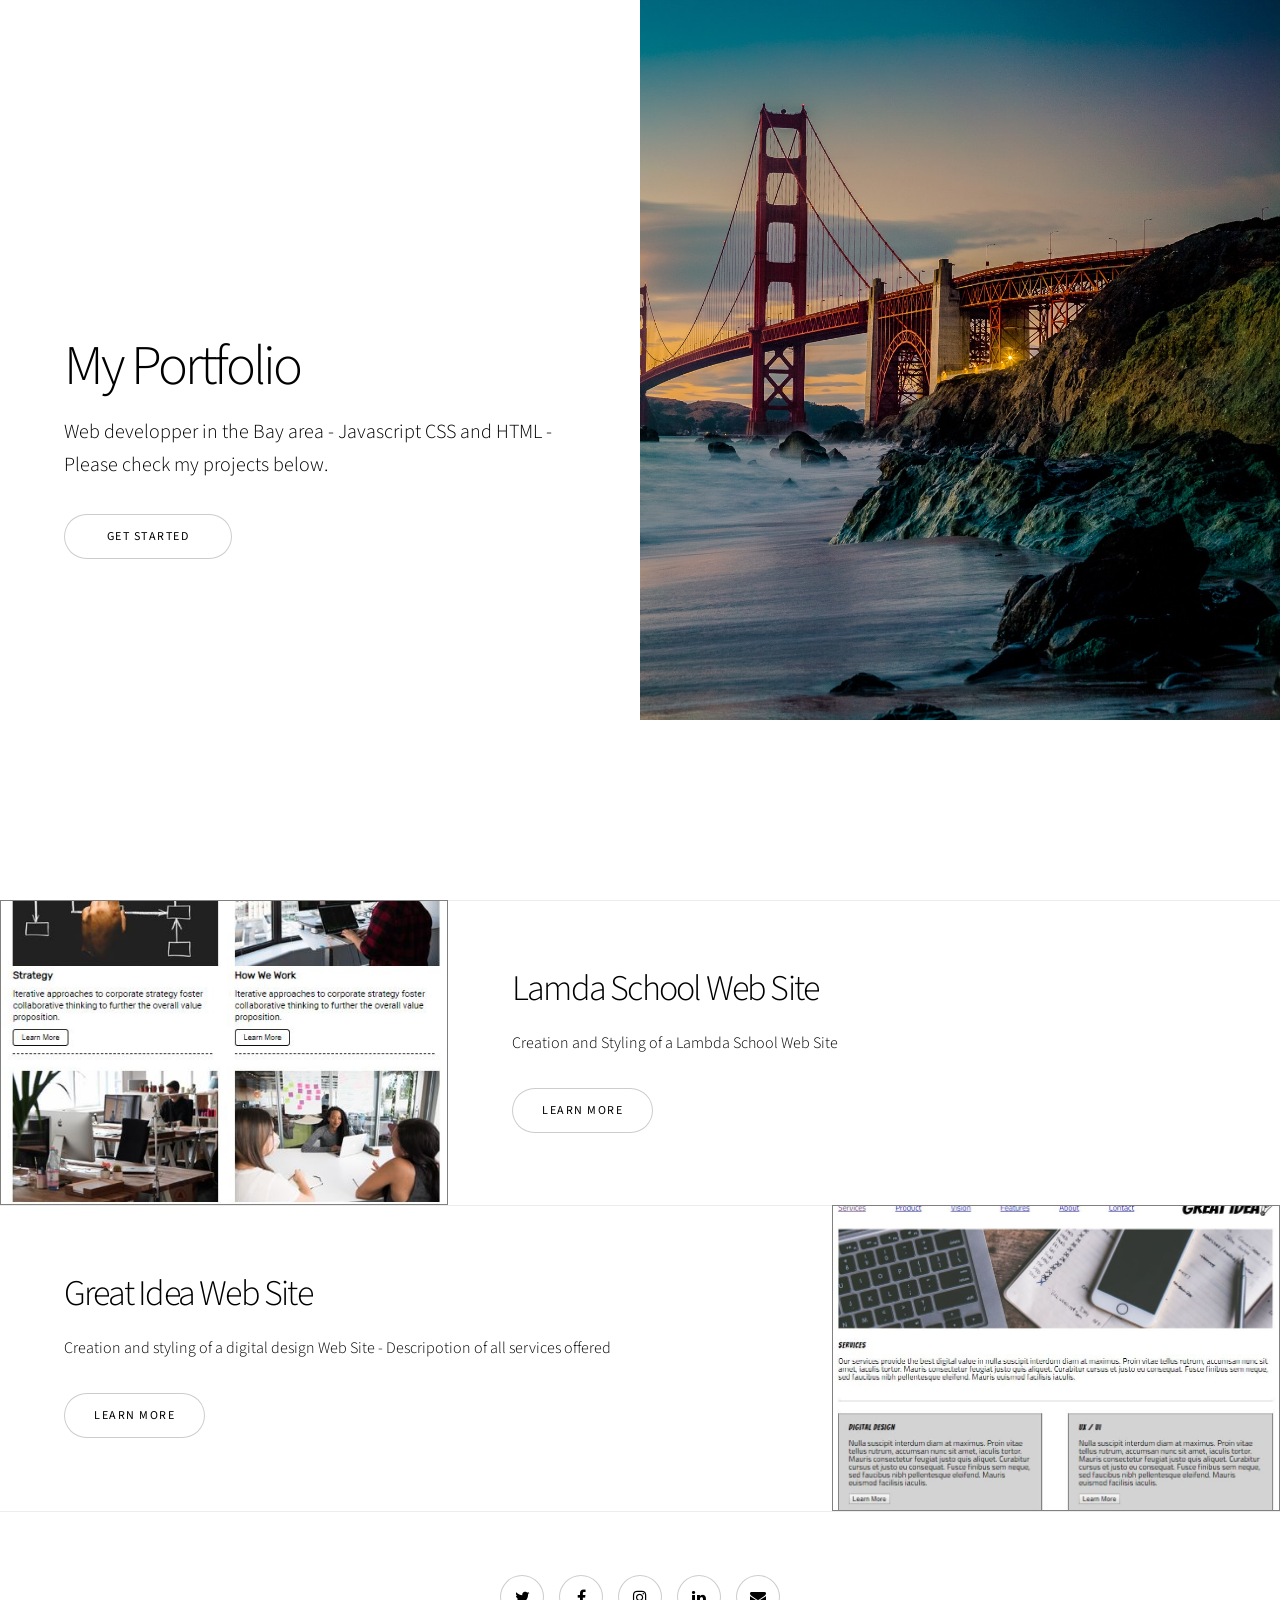
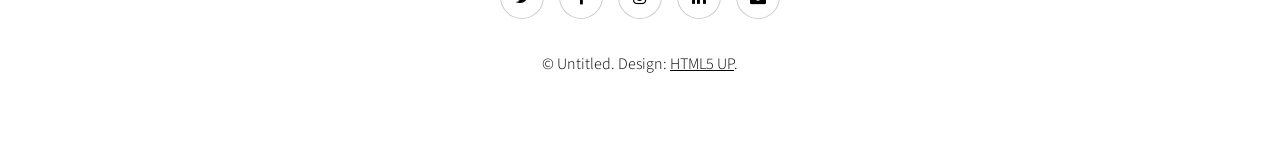
<file: index.html>
<!DOCTYPE HTML>
<!--
	Story by HTML5 UP
	html5up.net | @ajlkn
	Free for personal and commercial use under the CCA 3.0 license (html5up.net/license)
-->
<html>
	<head>
		<title>Thierry Joux portfolio</title>
		<meta charset="utf-8" />
		<meta name="viewport" content="width=device-width, initial-scale=1, user-scalable=no" />
		<link rel="stylesheet" href="assets/css/main.css" />
		<noscript><link rel="stylesheet" href="assets/css/noscript.css" /></noscript>
	</head>
	<body class="is-preload">

		<!-- Wrapper -->
			<div id="wrapper" class="divided">

				<!-- One -->
					<section class="banner style1 orient-left content-align-left image-position-right fullscreen onload-image-fade-in onload-content-fade-right">
						<div class="content">
							<h1>My Portfolio</h1>
							<p class="major">Web developper in the Bay area - Javascript CSS and HTML - Please check my projects below.</p>
							<ul class="actions stacked">
								<li><a href="#first" class="button big wide smooth-scroll-middle">Get Started</a></li>
							</ul>
						</div>
						<div class="image">
							<img src="images/architecture-bay-bay-bridge-1006965.jpg" alt="Bay Bridge image" />
						</div>
					</section>

				<!-- Two -->
					<section class="spotlight style1 orient-right content-align-left image-position-center onscroll-image-fade-in" id="first">
						<div class="content">
							<h2>Lamda School Web Site</h2>
							<p>Creation and Styling of a Lambda School Web Site</p>
							<ul class="actions stacked">
								<li><a href="https://github.com/exploratum/Sprint-Challenge--User-Interface" class="button">Learn More</a></li>
							</ul>
						</div>
						<div class="image">
							<img src="images/lambda-schools.jpg" alt="Image of Lambda School" />
						</div>
					</section>

				<!-- Three -->
					<section class="spotlight style1 orient-left content-align-left image-position-center onscroll-image-fade-in">
						<div class="content">
							<h2>Great Idea Web Site</h2>
							<p>Creation and styling of a digital design Web Site - Descripotion of all services offered</p>
							<ul class="actions stacked">
								<li><a href="https://github.com/exploratum/UI-III-Flexbox" class="button">Learn More</a></li>
							</ul>
						</div>
						<div class="image">
							<img src="images/flexbox-projects.jpg" alt="" />
						</div>
					</section>
<!--
				<!- - Four - ->
					<section class="spotlight style1 orient-right content-align-left image-position-center onscroll-image-fade-in">
						<div class="content">
							<h2>Pharetra etiam nulla</h2>
							<p>Lorem ipsum dolor sit amet, consectetur adipiscing elit. Morbi id ante sed ex pharetra lacinia sit amet vel massa. Donec facilisis laoreet nulla eu bibendum. Donec ut ex risus. Fusce lorem lectus, pharetra pretium massa et, hendrerit vestibulum odio lorem ipsum dolor sit amet.</p>
							<ul class="actions stacked">
								<li><a href="#" class="button">Learn More</a></li>
							</ul>
						</div>
						<div class="image">
							<img src="images/spotlight03.jpg" alt="" />
						</div>
					</section>

				<!- - Five - ->
					<section class="wrapper style1 align-center">
						<div class="inner">
							<h2>Massa sed condimentum</h2>
							<p>Lorem ipsum dolor sit amet, consectetur adipiscing elit. Morbi id ante sed ex pharetra lacinia sit amet vel massa. Donec facilisis laoreet nulla eu bibendum. Donec ut ex risus. Fusce lorem lectus, pharetra pretium massa et, hendrerit vestibulum odio lorem ipsum.</p>
						</div>

						<!- - Gallery - ->
							<div class="gallery style2 medium lightbox onscroll-fade-in">
								<article>
									<a href="images/gallery/fulls/01.jpg" class="image">
										<img src="images/gallery/thumbs/01.jpg" alt="" />
									</a>
									<div class="caption">
										<h3>Ipsum Dolor</h3>
										<p>Lorem ipsum dolor amet, consectetur magna etiam elit. Etiam sed ultrices.</p>
										<ul class="actions fixed">
											<li><span class="button small">Details</span></li>
										</ul>
									</div>
								</article>
								<article>
									<a href="images/gallery/fulls/02.jpg" class="image">
										<img src="images/gallery/thumbs/02.jpg" alt="" />
									</a>
									<div class="caption">
										<h3>Feugiat Lorem</h3>
										<p>Lorem ipsum dolor amet, consectetur magna etiam elit. Etiam sed ultrices.</p>
										<ul class="actions fixed">
											<li><span class="button small">Details</span></li>
										</ul>
									</div>
								</article>
								<article>
									<a href="images/gallery/fulls/03.jpg" class="image">
										<img src="images/gallery/thumbs/03.jpg" alt="" />
									</a>
									<div class="caption">
										<h3>Magna Amet</h3>
										<p>Lorem ipsum dolor amet, consectetur magna etiam elit. Etiam sed ultrices.</p>
										<ul class="actions fixed">
											<li><span class="button small">Details</span></li>
										</ul>
									</div>
								</article>
								<article>
									<a href="images/gallery/fulls/04.jpg" class="image">
										<img src="images/gallery/thumbs/04.jpg" alt="" />
									</a>
									<div class="caption">
										<h3>Sed Tempus</h3>
										<p>Lorem ipsum dolor amet, consectetur magna etiam elit. Etiam sed ultrices.</p>
										<ul class="actions fixed">
											<li><span class="button small">Details</span></li>
										</ul>
									</div>
								</article>
								<article>
									<a href="images/gallery/fulls/05.jpg" class="image">
										<img src="images/gallery/thumbs/05.jpg" alt="" />
									</a>
									<div class="caption">
										<h3>Ultrices Magna</h3>
										<p>Lorem ipsum dolor amet, consectetur magna etiam elit. Etiam sed ultrices.</p>
										<ul class="actions fixed">
											<li><span class="button small">Details</span></li>
										</ul>
									</div>
								</article>
								<article>
									<a href="images/gallery/fulls/06.jpg" class="image">
										<img src="images/gallery/thumbs/06.jpg" alt="" />
									</a>
									<div class="caption">
										<h3>Sed Tempus</h3>
										<p>Lorem ipsum dolor amet, consectetur magna etiam elit. Etiam sed ultrices.</p>
										<ul class="actions fixed">
											<li><span class="button small">Details</span></li>
										</ul>
									</div>
								</article>
								<article>
									<a href="images/gallery/fulls/07.jpg" class="image">
										<img src="images/gallery/thumbs/07.jpg" alt="" />
									</a>
									<div class="caption">
										<h3>Ipsum Lorem</h3>
										<p>Lorem ipsum dolor amet, consectetur magna etiam elit. Etiam sed ultrices.</p>
										<ul class="actions fixed">
											<li><span class="button small">Details</span></li>
										</ul>
									</div>
								</article>
								<article>
									<a href="images/gallery/fulls/08.jpg" class="image">
										<img src="images/gallery/thumbs/08.jpg" alt="" />
									</a>
									<div class="caption">
										<h3>Magna Risus</h3>
										<p>Lorem ipsum dolor amet, consectetur magna etiam elit. Etiam sed ultrices.</p>
										<ul class="actions fixed">
											<li><span class="button small">Details</span></li>
										</ul>
									</div>
								</article>
								<article>
									<a href="images/gallery/fulls/09.jpg" class="image">
										<img src="images/gallery/thumbs/09.jpg" alt="" />
									</a>
									<div class="caption">
										<h3>Tempus Dolor</h3>
										<p>Lorem ipsum dolor amet, consectetur magna etiam elit. Etiam sed ultrices.</p>
										<ul class="actions fixed">
											<li><span class="button small">Details</span></li>
										</ul>
									</div>
								</article>
								<article>
									<a href="images/gallery/fulls/10.jpg" class="image">
										<img src="images/gallery/thumbs/10.jpg" alt="" />
									</a>
									<div class="caption">
										<h3>Sed Etiam</h3>
										<p>Lorem ipsum dolor amet, consectetur magna etiam elit. Etiam sed ultrices.</p>
										<ul class="actions fixed">
											<li><span class="button small">Details</span></li>
										</ul>
									</div>
								</article>
								<article>
									<a href="images/gallery/fulls/11.jpg" class="image">
										<img src="images/gallery/thumbs/11.jpg" alt="" />
									</a>
									<div class="caption">
										<h3>Magna Lorem</h3>
										<p>Lorem ipsum dolor amet, consectetur magna etiam elit. Etiam sed ultrices.</p>
										<ul class="actions fixed">
											<li><span class="button small">Details</span></li>
										</ul>
									</div>
								</article>
								<article>
									<a href="images/gallery/fulls/12.jpg" class="image">
										<img src="images/gallery/thumbs/12.jpg" alt="" />
									</a>
									<div class="caption">
										<h3>Ipsum Dolor</h3>
										<p>Lorem ipsum dolor amet, consectetur magna etiam elit. Etiam sed ultrices.</p>
										<ul class="actions fixed">
											<li><span class="button small">Details</span></li>
										</ul>
									</div>
								</article>
							</div>

					</section>

				<!- - Six - ->
					<section class="wrapper style1 align-center">
						<div class="inner">
							<h2>Ipsum sed consequat</h2>
							<p>Lorem ipsum dolor sit amet, consectetur adipiscing elit. Morbi id ante sed ex pharetra lacinia sit amet vel massa. Donec facilisis laoreet nulla eu bibendum. Donec ut ex risus. Fusce lorem lectus, pharetra pretium massa et, hendrerit vestibulum odio lorem ipsum.</p>
							<div class="items style1 medium onscroll-fade-in">
								<section>
									<span class="icon style2 major fa-diamond"></span>
									<h3>Lorem</h3>
									<p>Lorem ipsum dolor sit amet, consectetur adipiscing elit. Morbi dui turpis, cursus eget orci amet aliquam congue semper. Etiam eget ultrices risus nec tempor elit.</p>
								</section>
								<section>
									<span class="icon style2 major fa-save"></span>
									<h3>Ipsum</h3>
									<p>Lorem ipsum dolor sit amet, consectetur adipiscing elit. Morbi dui turpis, cursus eget orci amet aliquam congue semper. Etiam eget ultrices risus nec tempor elit.</p>
								</section>
								<section>
									<span class="icon style2 major fa-bar-chart"></span>
									<h3>Dolor</h3>
									<p>Lorem ipsum dolor sit amet, consectetur adipiscing elit. Morbi dui turpis, cursus eget orci amet aliquam congue semper. Etiam eget ultrices risus nec tempor elit.</p>
								</section>
								<section>
									<span class="icon style2 major fa-wifi"></span>
									<h3>Amet</h3>
									<p>Lorem ipsum dolor sit amet, consectetur adipiscing elit. Morbi dui turpis, cursus eget orci amet aliquam congue semper. Etiam eget ultrices risus nec tempor elit.</p>
								</section>
								<section>
									<span class="icon style2 major fa-cog"></span>
									<h3>Magna</h3>
									<p>Lorem ipsum dolor sit amet, consectetur adipiscing elit. Morbi dui turpis, cursus eget orci amet aliquam congue semper. Etiam eget ultrices risus nec tempor elit.</p>
								</section>
								<section>
									<span class="icon style2 major fa-paper-plane"></span>
									<h3>Tempus</h3>
									<p>Lorem ipsum dolor sit amet, consectetur adipiscing elit. Morbi dui turpis, cursus eget orci amet aliquam congue semper. Etiam eget ultrices risus nec tempor elit.</p>
								</section>
								<section>
									<span class="icon style2 major fa-desktop"></span>
									<h3>Aliquam</h3>
									<p>Lorem ipsum dolor sit amet, consectetur adipiscing elit. Morbi dui turpis, cursus eget orci amet aliquam congue semper. Etiam eget ultrices risus nec tempor elit.</p>
								</section>
								<section>
									<span class="icon style2 major fa-refresh"></span>
									<h3>Elit</h3>
									<p>Lorem ipsum dolor sit amet, consectetur adipiscing elit. Morbi dui turpis, cursus eget orci amet aliquam congue semper. Etiam eget ultrices risus nec tempor elit.</p>
								</section>
								<section>
									<span class="icon style2 major fa-hashtag"></span>
									<h3>Morbi</h3>
									<p>Lorem ipsum dolor sit amet, consectetur adipiscing elit. Morbi dui turpis, cursus eget orci amet aliquam congue semper. Etiam eget ultrices risus nec tempor elit.</p>
								</section>
								<section>
									<span class="icon style2 major fa-bolt"></span>
									<h3>Turpis</h3>
									<p>Lorem ipsum dolor sit amet, consectetur adipiscing elit. Morbi dui turpis, cursus eget orci amet aliquam congue semper. Etiam eget ultrices risus nec tempor elit.</p>
								</section>
								<section>
									<span class="icon style2 major fa-envelope"></span>
									<h3>Ultrices</h3>
									<p>Lorem ipsum dolor sit amet, consectetur adipiscing elit. Morbi dui turpis, cursus eget orci amet aliquam congue semper. Etiam eget ultrices risus nec tempor elit.</p>
								</section>
								<section>
									<span class="icon style2 major fa-leaf"></span>
									<h3>Risus</h3>
									<p>Lorem ipsum dolor sit amet, consectetur adipiscing elit. Morbi dui turpis, cursus eget orci amet aliquam congue semper. Etiam eget ultrices risus nec tempor elit.</p>
								</section>
							</div>
						</div>
					</section>

				<!- - Seven - ->
					<section class="wrapper style1 align-center">
						<div class="inner medium">
							<h2>Get in touch</h2>
							<form method="post" action="#">
								<div class="fields">
									<div class="field half">
										<label for="name">Name</label>
										<input type="text" name="name" id="name" value="" />
									</div>
									<div class="field half">
										<label for="email">Email</label>
										<input type="email" name="email" id="email" value="" />
									</div>
									<div class="field">
										<label for="message">Message</label>
										<textarea name="message" id="message" rows="6"></textarea>
									</div>
								</div>
								<ul class="actions special">
									<li><input type="submit" name="submit" id="submit" value="Send Message" /></li>
								</ul>
							</form>

						</div>
					</section>
-->
				<!- - Footer - ->
					<footer class="wrapper style1 align-center">
						<div class="inner">
							<ul class="icons">
								<li><a href="#" class="icon style2 fa-twitter"><span class="label">Twitter</span></a></li>
								<li><a href="#" class="icon style2 fa-facebook"><span class="label">Facebook</span></a></li>
								<li><a href="#" class="icon style2 fa-instagram"><span class="label">Instagram</span></a></li>
								<li><a href="#" class="icon style2 fa-linkedin"><span class="label">LinkedIn</span></a></li>
								<li><a href="#" class="icon style2 fa-envelope"><span class="label">Email</span></a></li>
							</ul>
							<p>&copy; Untitled. Design: <a href="https://html5up.net">HTML5 UP</a>.</p>
						</div>
					</footer>

			</div>
		
		<!-- Scripts -->
			<script src="assets/js/jquery.min.js"></script>
			<script src="assets/js/jquery.scrollex.min.js"></script>
			<script src="assets/js/jquery.scrolly.min.js"></script>
			<script src="assets/js/browser.min.js"></script>
			<script src="assets/js/breakpoints.min.js"></script>
			<script src="assets/js/util.js"></script>
			<script src="assets/js/main.js"></script>

	</body>
</html>
</file>
<file: assets/css/noscript.css>
/*
	Story by HTML5 UP
	html5up.net | @ajlkn
	Free for personal and commercial use under the CCA 3.0 license (html5up.net/license)
*/

/* Banner (transitions) */

	.banner.onload-content-fade-up .content {
		-moz-transition: none;
		-webkit-transition: none;
		-ms-transition: none;
		transition: none;
	}

	body.is-preload .banner.onload-content-fade-up .content {
		-moz-transform: none;
		-webkit-transform: none;
		-ms-transform: none;
		transform: none;
		opacity: 1;
	}

	.banner.onload-content-fade-down .content {
		-moz-transition: none;
		-webkit-transition: none;
		-ms-transition: none;
		transition: none;
	}

	body.is-preload .banner.onload-content-fade-down .content {
		-moz-transform: none;
		-webkit-transform: none;
		-ms-transform: none;
		transform: none;
		opacity: 1;
	}

	.banner.onload-content-fade-left .content {
		-moz-transition: none;
		-webkit-transition: none;
		-ms-transition: none;
		transition: none;
	}

	body.is-preload .banner.onload-content-fade-left .content {
		-moz-transform: none;
		-webkit-transform: none;
		-ms-transform: none;
		transform: none;
		opacity: 1;
	}

	.banner.onload-content-fade-right .content {
		-moz-transition: none;
		-webkit-transition: none;
		-ms-transition: none;
		transition: none;
	}

	body.is-preload .banner.onload-content-fade-right .content {
		-moz-transform: none;
		-webkit-transform: none;
		-ms-transform: none;
		transform: none;
		opacity: 1;
	}

	.banner.onload-content-fade-in .content {
		-moz-transition: none;
		-webkit-transition: none;
		-ms-transition: none;
		transition: none;
	}

	body.is-preload .banner.onload-content-fade-in .content {
		-moz-transform: none;
		-webkit-transform: none;
		-ms-transform: none;
		transform: none;
		opacity: 1;
	}

	.banner.onload-image-fade-up .image {
		-moz-transition: none;
		-webkit-transition: none;
		-ms-transition: none;
		transition: none;
	}

		.banner.onload-image-fade-up .image img {
			-moz-transition: none;
			-webkit-transition: none;
			-ms-transition: none;
			transition: none;
		}

	body.is-preload .banner.onload-image-fade-up .image {
		-moz-transform: none;
		-webkit-transform: none;
		-ms-transform: none;
		transform: none;
		opacity: 1;
	}

		body.is-preload .banner.onload-image-fade-up .image img {
			opacity: 1;
		}

	.banner.onload-image-fade-down .image {
		-moz-transition: none;
		-webkit-transition: none;
		-ms-transition: none;
		transition: none;
	}

		.banner.onload-image-fade-down .image img {
			-moz-transition: none;
			-webkit-transition: none;
			-ms-transition: none;
			transition: none;
		}

	body.is-preload .banner.onload-image-fade-down .image {
		-moz-transform: none;
		-webkit-transform: none;
		-ms-transform: none;
		transform: none;
		opacity: 1;
	}

		body.is-preload .banner.onload-image-fade-down .image img {
			opacity: 1;
		}

	.banner.onload-image-fade-left .image {
		-moz-transition: none;
		-webkit-transition: none;
		-ms-transition: none;
		transition: none;
	}

		.banner.onload-image-fade-left .image img {
			-moz-transition: none;
			-webkit-transition: none;
			-ms-transition: none;
			transition: none;
		}

	body.is-preload .banner.onload-image-fade-left .image {
		-moz-transform: none;
		-webkit-transform: none;
		-ms-transform: none;
		transform: none;
		opacity: 1;
	}

		body.is-preload .banner.onload-image-fade-left .image img {
			opacity: 1;
		}

	.banner.onload-image-fade-right .image {
		-moz-transition: none;
		-webkit-transition: none;
		-ms-transition: none;
		transition: none;
	}

		.banner.onload-image-fade-right .image img {
			-moz-transition: none;
			-webkit-transition: none;
			-ms-transition: none;
			transition: none;
		}

	body.is-preload .banner.onload-image-fade-right .image {
		-moz-transform: none;
		-webkit-transform: none;
		-ms-transform: none;
		transform: none;
		opacity: 1;
	}

		body.is-preload .banner.onload-image-fade-right .image img {
			opacity: 1;
		}

	.banner.onload-image-fade-in .image img {
		-moz-transition: none;
		-webkit-transition: none;
		-ms-transition: none;
		transition: none;
	}

	body.is-preload .banner.onload-image-fade-in .image img {
		opacity: 1;
	}

	.banner.onscroll-content-fade-up .content {
		-moz-transition: none;
		-webkit-transition: none;
		-ms-transition: none;
		transition: none;
	}

	.banner.onscroll-content-fade-up.is-inactive .content {
		-moz-transform: none;
		-webkit-transform: none;
		-ms-transform: none;
		transform: none;
		opacity: 1;
	}

	.banner.onscroll-content-fade-down .content {
		-moz-transition: none;
		-webkit-transition: none;
		-ms-transition: none;
		transition: none;
	}

	.banner.onscroll-content-fade-down.is-inactive .content {
		-moz-transform: none;
		-webkit-transform: none;
		-ms-transform: none;
		transform: none;
		opacity: 1;
	}

	.banner.onscroll-content-fade-left .content {
		-moz-transition: none;
		-webkit-transition: none;
		-ms-transition: none;
		transition: none;
	}

	.banner.onscroll-content-fade-left.is-inactive .content {
		-moz-transform: none;
		-webkit-transform: none;
		-ms-transform: none;
		transform: none;
		opacity: 1;
	}

	.banner.onscroll-content-fade-right .content {
		-moz-transition: none;
		-webkit-transition: none;
		-ms-transition: none;
		transition: none;
	}

	.banner.onscroll-content-fade-right.is-inactive .content {
		-moz-transform: none;
		-webkit-transform: none;
		-ms-transform: none;
		transform: none;
		opacity: 1;
	}

	.banner.onscroll-content-fade-in .content {
		-moz-transition: none;
		-webkit-transition: none;
		-ms-transition: none;
		transition: none;
	}

	.banner.onscroll-content-fade-in.is-inactive .content {
		-moz-transform: none;
		-webkit-transform: none;
		-ms-transform: none;
		transform: none;
		opacity: 1;
	}

	.banner.onscroll-image-fade-up .image {
		-moz-transition: none;
		-webkit-transition: none;
		-ms-transition: none;
		transition: none;
	}

		.banner.onscroll-image-fade-up .image img {
			-moz-transition: none;
			-webkit-transition: none;
			-ms-transition: none;
			transition: none;
		}

	.banner.onscroll-image-fade-up.is-inactive .image {
		-moz-transform: none;
		-webkit-transform: none;
		-ms-transform: none;
		transform: none;
		opacity: 1;
	}

		.banner.onscroll-image-fade-up.is-inactive .image img {
			opacity: 1;
		}

	.banner.onscroll-image-fade-down .image {
		-moz-transition: none;
		-webkit-transition: none;
		-ms-transition: none;
		transition: none;
	}

		.banner.onscroll-image-fade-down .image img {
			-moz-transition: none;
			-webkit-transition: none;
			-ms-transition: none;
			transition: none;
		}

	.banner.onscroll-image-fade-down.is-inactive .image {
		-moz-transform: none;
		-webkit-transform: none;
		-ms-transform: none;
		transform: none;
		opacity: 1;
	}

		.banner.onscroll-image-fade-down.is-inactive .image img {
			opacity: 1;
		}

	.banner.onscroll-image-fade-left .image {
		-moz-transition: none;
		-webkit-transition: none;
		-ms-transition: none;
		transition: none;
	}

		.banner.onscroll-image-fade-left .image img {
			-moz-transition: none;
			-webkit-transition: none;
			-ms-transition: none;
			transition: none;
		}

	.banner.onscroll-image-fade-left.is-inactive .image {
		-moz-transform: none;
		-webkit-transform: none;
		-ms-transform: none;
		transform: none;
		opacity: 1;
	}

		.banner.onscroll-image-fade-left.is-inactive .image img {
			opacity: 1;
		}

	.banner.onscroll-image-fade-right .image {
		-moz-transition: none;
		-webkit-transition: none;
		-ms-transition: none;
		transition: none;
	}

		.banner.onscroll-image-fade-right .image img {
			-moz-transition: none;
			-webkit-transition: none;
			-ms-transition: none;
			transition: none;
		}

	.banner.onscroll-image-fade-right.is-inactive .image {
		-moz-transform: none;
		-webkit-transform: none;
		-ms-transform: none;
		transform: none;
		opacity: 1;
	}

		.banner.onscroll-image-fade-right.is-inactive .image img {
			opacity: 1;
		}

	.banner.onscroll-image-fade-in .image img {
		-moz-transition: none;
		-webkit-transition: none;
		-ms-transition: none;
		transition: none;
	}

	.banner.onscroll-image-fade-in.is-inactive .image img {
		opacity: 1;
	}
</file>
<file: assets/css/main.css>
@import url(font-awesome.min.css);
@import url("https://fonts.googleapis.com/css?family=Source+Sans+Pro:300,300i,400,400i");

/*
	Story by HTML5 UP
	html5up.net | @ajlkn
	Free for personal and commercial use under the CCA 3.0 license (html5up.net/license)
*/

html, body, div, span, applet, object,
iframe, h1, h2, h3, h4, h5, h6, p, blockquote,
pre, a, abbr, acronym, address, big, cite,
code, del, dfn, em, img, ins, kbd, q, s, samp,
small, strike, strong, sub, sup, tt, var, b,
u, i, center, dl, dt, dd, ol, ul, li, fieldset,
form, label, legend, table, caption, tbody,
tfoot, thead, tr, th, td, article, aside,
canvas, details, embed, figure, figcaption,
footer, header, hgroup, menu, nav, output, ruby,
section, summary, time, mark, audio, video {
	margin: 0;
	padding: 0;
	border: 0;
	font-size: 100%;
	font: inherit;
	vertical-align: baseline;}

article, aside, details, figcaption, figure,
footer, header, hgroup, menu, nav, section {
	display: block;}

body {
	line-height: 1;
}

ol, ul {
	list-style: none;
}

blockquote, q {
	quotes: none;
}

	blockquote:before, blockquote:after, q:before, q:after {
		content: '';
		content: none;
	}

table {
	border-collapse: collapse;
	border-spacing: 0;
}

body {
	-webkit-text-size-adjust: none;
}

mark {
	background-color: transparent;
	color: inherit;
}

input::-moz-focus-inner {
	border: 0;
	padding: 0;
}

input, select, textarea {
	-moz-appearance: none;
	-webkit-appearance: none;
	-ms-appearance: none;
	appearance: none;
}

/* Basic */

	@-ms-viewport {
		width: device-width;
	}

	body {
		-ms-overflow-style: scrollbar;
	}

	@media screen and (max-width: 480px) {

		html, body {
			min-width: 320px;
		}

	}

	html {
		box-sizing: border-box;
	}

	*, *:before, *:after {
		box-sizing: inherit;
	}

	body {
		background: #ffffff;
	}

		body.is-preload *, body.is-preload *:before, body.is-preload *:after {
			-moz-animation: none !important;
			-webkit-animation: none !important;
			-ms-animation: none !important;
			animation: none !important;
			-moz-transition: none !important;
			-webkit-transition: none !important;
			-ms-transition: none !important;
			transition: none !important;
		}

/* Type */

	html {
		font-size: 18pt;
	}

		@media screen and (max-width: 1680px) {

			html {
				font-size: 14pt;
			}

		}

		@media screen and (max-width: 1280px) {

			html {
				font-size: 12pt;
			}

		}

		@media screen and (max-width: 736px) {

			html {
				font-size: 11pt;
			}

		}

		@media screen and (max-width: 360px) {

			html {
				font-size: 10pt;
			}

		}

	body {
		background-color: #ffffff;
		color: #000000;
	}

	body, input, select, textarea {
		font-family: "Source Sans Pro", Helvetica, sans-serif;
		font-size: 1rem;
		font-weight: 300;
		line-height: 1.65;
	}

	a {
		-moz-transition: color 0.2s ease-in-out;
		-webkit-transition: color 0.2s ease-in-out;
		-ms-transition: color 0.2s ease-in-out;
		transition: color 0.2s ease-in-out;
		text-decoration: underline;
	}

		a:hover {
			text-decoration: none;
		}

	strong, b {
		font-weight: 400;
	}

	em, i {
		font-style: italic;
	}

	p {
		margin: 0 0 2rem 0;
	}

		p.major {
			font-size: 1.25rem;
		}

	h1, h2, h3, h4, h5, h6 {
		font-weight: 300;
		line-height: 1.375;
		letter-spacing: -0.05em;
		margin: 0 0 1rem 0;
	}

		h1 a, h2 a, h3 a, h4 a, h5 a, h6 a {
			color: inherit;
			text-decoration: none;
		}

	h1 {
		font-size: 3.5rem;
		line-height: 1.2;
	}

	h2 {
		font-size: 2.25rem;
	}

	h3 {
		font-size: 1.5rem;
	}

	h4 {
		font-size: 1.1rem;
	}

	h5 {
		font-size: 0.9rem;
	}

	h6 {
		font-size: 0.7rem;
	}

	sub {
		font-size: 0.8rem;
		position: relative;
		top: 0.5rem;
	}

	sup {
		font-size: 0.8rem;
		position: relative;
		top: -0.5rem;
	}

	blockquote {
		border-left: solid 4px;
		font-style: italic;
		margin: 0 0 2rem 0;
		padding: 0.5rem 0 0.5rem 2rem;
	}

	code {
		border-radius: 4px;
		font-family: "Courier New", monospace;
		font-size: 0.9em;
		margin: 0 0.25rem;
		padding: 0.25rem 0.325rem;
	}

	pre {
		-webkit-overflow-scrolling: touch;
		font-family: "Courier New", monospace;
		font-size: 0.9em;
		margin: 0 0 2rem 0;
	}

		pre code {
			display: block;
			line-height: 1.5;
			padding: 0.75rem 1rem;
			overflow-x: auto;
		}

	hr {
		border: 0;
		border-bottom: solid 1px;
		margin: 2.5rem 0;
	}

		hr.major {
			margin: 3.5rem 0;
		}

	.align-left {
		text-align: left;
	}

	.align-center {
		text-align: center;
	}

	.align-right {
		text-align: right;
	}

	@media screen and (max-width: 736px) {

		p.major {
			font-size: 1.1rem;
		}

		h1 {
			font-size: 2.5rem;
		}

		h2 {
			font-size: 2rem;
		}

		h3 {
			font-size: 1.25rem;
		}

		h4 {
			font-size: 1rem;
		}

	}

	input, select, textarea {
		color: #000000;
	}

	a {
		color: #000000;
	}

		a:hover {
			color: #47D3E5;
		}

	strong, b {
		color: #000000;
	}

	h1, h2, h3, h4, h5, h6 {
		color: #000000;
	}

	blockquote {
		border-left-color: rgba(0, 0, 0, 0.2);
	}

	code {
		background: rgba(0, 0, 0, 0.05);
		border-color: rgba(0, 0, 0, 0.2);
	}

	hr {
		border-bottom-color: rgba(0, 0, 0, 0.2);
	}

/* Row */

	.row {
		display: flex;
		flex-wrap: wrap;
		box-sizing: border-box;
		align-items: stretch;
	}

		.row > * {
			box-sizing: border-box;
		}

		.row.gtr-uniform > * > :last-child {
			margin-bottom: 0;
		}

		.row.aln-left {
			justify-content: flex-start;
		}

		.row.aln-center {
			justify-content: center;
		}

		.row.aln-right {
			justify-content: flex-end;
		}

		.row.aln-top {
			align-items: flex-start;
		}

		.row.aln-middle {
			align-items: center;
		}

		.row.aln-bottom {
			align-items: flex-end;
		}

		.row > .imp {
			order: -1;
		}

		.row > .col-1 {
			width: 8.3333333333%;
		}

		.row > .off-1 {
			margin-left: 8.3333333333%;
		}

		.row > .col-2 {
			width: 16.6666666667%;
		}

		.row > .off-2 {
			margin-left: 16.6666666667%;
		}

		.row > .col-3 {
			width: 25%;
		}

		.row > .off-3 {
			margin-left: 25%;
		}

		.row > .col-4 {
			width: 33.3333333333%;
		}

		.row > .off-4 {
			margin-left: 33.3333333333%;
		}

		.row > .col-5 {
			width: 41.6666666667%;
		}

		.row > .off-5 {
			margin-left: 41.6666666667%;
		}

		.row > .col-6 {
			width: 50%;
		}

		.row > .off-6 {
			margin-left: 50%;
		}

		.row > .col-7 {
			width: 58.3333333333%;
		}

		.row > .off-7 {
			margin-left: 58.3333333333%;
		}

		.row > .col-8 {
			width: 66.6666666667%;
		}

		.row > .off-8 {
			margin-left: 66.6666666667%;
		}

		.row > .col-9 {
			width: 75%;
		}

		.row > .off-9 {
			margin-left: 75%;
		}

		.row > .col-10 {
			width: 83.3333333333%;
		}

		.row > .off-10 {
			margin-left: 83.3333333333%;
		}

		.row > .col-11 {
			width: 91.6666666667%;
		}

		.row > .off-11 {
			margin-left: 91.6666666667%;
		}

		.row > .col-12 {
			width: 100%;
		}

		.row > .off-12 {
			margin-left: 100%;
		}

		.row.gtr-0 {
			margin-top: 0;
			margin-left: 0rem;
		}

			.row.gtr-0 > * {
				padding: 0 0 0 0rem;
			}

			.row.gtr-0.gtr-uniform {
				margin-top: 0rem;
			}

				.row.gtr-0.gtr-uniform > * {
					padding-top: 0rem;
				}

		.row.gtr-25 {
			margin-top: 0;
			margin-left: -0.5rem;
		}

			.row.gtr-25 > * {
				padding: 0 0 0 0.5rem;
			}

			.row.gtr-25.gtr-uniform {
				margin-top: -0.5rem;
			}

				.row.gtr-25.gtr-uniform > * {
					padding-top: 0.5rem;
				}

		.row.gtr-50 {
			margin-top: 0;
			margin-left: -1rem;
		}

			.row.gtr-50 > * {
				padding: 0 0 0 1rem;
			}

			.row.gtr-50.gtr-uniform {
				margin-top: -1rem;
			}

				.row.gtr-50.gtr-uniform > * {
					padding-top: 1rem;
				}

		.row {
			margin-top: 0;
			margin-left: -2rem;
		}

			.row > * {
				padding: 0 0 0 2rem;
			}

			.row.gtr-uniform {
				margin-top: -2rem;
			}

				.row.gtr-uniform > * {
					padding-top: 2rem;
				}

		.row.gtr-150 {
			margin-top: 0;
			margin-left: -3rem;
		}

			.row.gtr-150 > * {
				padding: 0 0 0 3rem;
			}

			.row.gtr-150.gtr-uniform {
				margin-top: -3rem;
			}

				.row.gtr-150.gtr-uniform > * {
					padding-top: 3rem;
				}

		.row.gtr-200 {
			margin-top: 0;
			margin-left: -4rem;
		}

			.row.gtr-200 > * {
				padding: 0 0 0 4rem;
			}

			.row.gtr-200.gtr-uniform {
				margin-top: -4rem;
			}

				.row.gtr-200.gtr-uniform > * {
					padding-top: 4rem;
				}

		@media screen and (max-width: 1680px) {

			.row {
				display: flex;
				flex-wrap: wrap;
				box-sizing: border-box;
				align-items: stretch;
			}

				.row > * {
					box-sizing: border-box;
				}

				.row.gtr-uniform > * > :last-child {
					margin-bottom: 0;
				}

				.row.aln-left {
					justify-content: flex-start;
				}

				.row.aln-center {
					justify-content: center;
				}

				.row.aln-right {
					justify-content: flex-end;
				}

				.row.aln-top {
					align-items: flex-start;
				}

				.row.aln-middle {
					align-items: center;
				}

				.row.aln-bottom {
					align-items: flex-end;
				}

				.row > .imp-xlarge {
					order: -1;
				}

				.row > .col-1-xlarge {
					width: 8.3333333333%;
				}

				.row > .off-1-xlarge {
					margin-left: 8.3333333333%;
				}

				.row > .col-2-xlarge {
					width: 16.6666666667%;
				}

				.row > .off-2-xlarge {
					margin-left: 16.6666666667%;
				}

				.row > .col-3-xlarge {
					width: 25%;
				}

				.row > .off-3-xlarge {
					margin-left: 25%;
				}

				.row > .col-4-xlarge {
					width: 33.3333333333%;
				}

				.row > .off-4-xlarge {
					margin-left: 33.3333333333%;
				}

				.row > .col-5-xlarge {
					width: 41.6666666667%;
				}

				.row > .off-5-xlarge {
					margin-left: 41.6666666667%;
				}

				.row > .col-6-xlarge {
					width: 50%;
				}

				.row > .off-6-xlarge {
					margin-left: 50%;
				}

				.row > .col-7-xlarge {
					width: 58.3333333333%;
				}

				.row > .off-7-xlarge {
					margin-left: 58.3333333333%;
				}

				.row > .col-8-xlarge {
					width: 66.6666666667%;
				}

				.row > .off-8-xlarge {
					margin-left: 66.6666666667%;
				}

				.row > .col-9-xlarge {
					width: 75%;
				}

				.row > .off-9-xlarge {
					margin-left: 75%;
				}

				.row > .col-10-xlarge {
					width: 83.3333333333%;
				}

				.row > .off-10-xlarge {
					margin-left: 83.3333333333%;
				}

				.row > .col-11-xlarge {
					width: 91.6666666667%;
				}

				.row > .off-11-xlarge {
					margin-left: 91.6666666667%;
				}

				.row > .col-12-xlarge {
					width: 100%;
				}

				.row > .off-12-xlarge {
					margin-left: 100%;
				}

				.row.gtr-0 {
					margin-top: 0;
					margin-left: 0rem;
				}

					.row.gtr-0 > * {
						padding: 0 0 0 0rem;
					}

					.row.gtr-0.gtr-uniform {
						margin-top: 0rem;
					}

						.row.gtr-0.gtr-uniform > * {
							padding-top: 0rem;
						}

				.row.gtr-25 {
					margin-top: 0;
					margin-left: -0.5rem;
				}

					.row.gtr-25 > * {
						padding: 0 0 0 0.5rem;
					}

					.row.gtr-25.gtr-uniform {
						margin-top: -0.5rem;
					}

						.row.gtr-25.gtr-uniform > * {
							padding-top: 0.5rem;
						}

				.row.gtr-50 {
					margin-top: 0;
					margin-left: -1rem;
				}

					.row.gtr-50 > * {
						padding: 0 0 0 1rem;
					}

					.row.gtr-50.gtr-uniform {
						margin-top: -1rem;
					}

						.row.gtr-50.gtr-uniform > * {
							padding-top: 1rem;
						}

				.row {
					margin-top: 0;
					margin-left: -2rem;
				}

					.row > * {
						padding: 0 0 0 2rem;
					}

					.row.gtr-uniform {
						margin-top: -2rem;
					}

						.row.gtr-uniform > * {
							padding-top: 2rem;
						}

				.row.gtr-150 {
					margin-top: 0;
					margin-left: -3rem;
				}

					.row.gtr-150 > * {
						padding: 0 0 0 3rem;
					}

					.row.gtr-150.gtr-uniform {
						margin-top: -3rem;
					}

						.row.gtr-150.gtr-uniform > * {
							padding-top: 3rem;
						}

				.row.gtr-200 {
					margin-top: 0;
					margin-left: -4rem;
				}

					.row.gtr-200 > * {
						padding: 0 0 0 4rem;
					}

					.row.gtr-200.gtr-uniform {
						margin-top: -4rem;
					}

						.row.gtr-200.gtr-uniform > * {
							padding-top: 4rem;
						}

		}

		@media screen and (max-width: 1280px) {

			.row {
				display: flex;
				flex-wrap: wrap;
				box-sizing: border-box;
				align-items: stretch;
			}

				.row > * {
					box-sizing: border-box;
				}

				.row.gtr-uniform > * > :last-child {
					margin-bottom: 0;
				}

				.row.aln-left {
					justify-content: flex-start;
				}

				.row.aln-center {
					justify-content: center;
				}

				.row.aln-right {
					justify-content: flex-end;
				}

				.row.aln-top {
					align-items: flex-start;
				}

				.row.aln-middle {
					align-items: center;
				}

				.row.aln-bottom {
					align-items: flex-end;
				}

				.row > .imp-large {
					order: -1;
				}

				.row > .col-1-large {
					width: 8.3333333333%;
				}

				.row > .off-1-large {
					margin-left: 8.3333333333%;
				}

				.row > .col-2-large {
					width: 16.6666666667%;
				}

				.row > .off-2-large {
					margin-left: 16.6666666667%;
				}

				.row > .col-3-large {
					width: 25%;
				}

				.row > .off-3-large {
					margin-left: 25%;
				}

				.row > .col-4-large {
					width: 33.3333333333%;
				}

				.row > .off-4-large {
					margin-left: 33.3333333333%;
				}

				.row > .col-5-large {
					width: 41.6666666667%;
				}

				.row > .off-5-large {
					margin-left: 41.6666666667%;
				}

				.row > .col-6-large {
					width: 50%;
				}

				.row > .off-6-large {
					margin-left: 50%;
				}

				.row > .col-7-large {
					width: 58.3333333333%;
				}

				.row > .off-7-large {
					margin-left: 58.3333333333%;
				}

				.row > .col-8-large {
					width: 66.6666666667%;
				}

				.row > .off-8-large {
					margin-left: 66.6666666667%;
				}

				.row > .col-9-large {
					width: 75%;
				}

				.row > .off-9-large {
					margin-left: 75%;
				}

				.row > .col-10-large {
					width: 83.3333333333%;
				}

				.row > .off-10-large {
					margin-left: 83.3333333333%;
				}

				.row > .col-11-large {
					width: 91.6666666667%;
				}

				.row > .off-11-large {
					margin-left: 91.6666666667%;
				}

				.row > .col-12-large {
					width: 100%;
				}

				.row > .off-12-large {
					margin-left: 100%;
				}

				.row.gtr-0 {
					margin-top: 0;
					margin-left: 0rem;
				}

					.row.gtr-0 > * {
						padding: 0 0 0 0rem;
					}

					.row.gtr-0.gtr-uniform {
						margin-top: 0rem;
					}

						.row.gtr-0.gtr-uniform > * {
							padding-top: 0rem;
						}

				.row.gtr-25 {
					margin-top: 0;
					margin-left: -0.5rem;
				}

					.row.gtr-25 > * {
						padding: 0 0 0 0.5rem;
					}

					.row.gtr-25.gtr-uniform {
						margin-top: -0.5rem;
					}

						.row.gtr-25.gtr-uniform > * {
							padding-top: 0.5rem;
						}

				.row.gtr-50 {
					margin-top: 0;
					margin-left: -1rem;
				}

					.row.gtr-50 > * {
						padding: 0 0 0 1rem;
					}

					.row.gtr-50.gtr-uniform {
						margin-top: -1rem;
					}

						.row.gtr-50.gtr-uniform > * {
							padding-top: 1rem;
						}

				.row {
					margin-top: 0;
					margin-left: -2rem;
				}

					.row > * {
						padding: 0 0 0 2rem;
					}

					.row.gtr-uniform {
						margin-top: -2rem;
					}

						.row.gtr-uniform > * {
							padding-top: 2rem;
						}

				.row.gtr-150 {
					margin-top: 0;
					margin-left: -3rem;
				}

					.row.gtr-150 > * {
						padding: 0 0 0 3rem;
					}

					.row.gtr-150.gtr-uniform {
						margin-top: -3rem;
					}

						.row.gtr-150.gtr-uniform > * {
							padding-top: 3rem;
						}

				.row.gtr-200 {
					margin-top: 0;
					margin-left: -4rem;
				}

					.row.gtr-200 > * {
						padding: 0 0 0 4rem;
					}

					.row.gtr-200.gtr-uniform {
						margin-top: -4rem;
					}

						.row.gtr-200.gtr-uniform > * {
							padding-top: 4rem;
						}

		}

		@media screen and (max-width: 980px) {

			.row {
				display: flex;
				flex-wrap: wrap;
				box-sizing: border-box;
				align-items: stretch;
			}

				.row > * {
					box-sizing: border-box;
				}

				.row.gtr-uniform > * > :last-child {
					margin-bottom: 0;
				}

				.row.aln-left {
					justify-content: flex-start;
				}

				.row.aln-center {
					justify-content: center;
				}

				.row.aln-right {
					justify-content: flex-end;
				}

				.row.aln-top {
					align-items: flex-start;
				}

				.row.aln-middle {
					align-items: center;
				}

				.row.aln-bottom {
					align-items: flex-end;
				}

				.row > .imp-medium {
					order: -1;
				}

				.row > .col-1-medium {
					width: 8.3333333333%;
				}

				.row > .off-1-medium {
					margin-left: 8.3333333333%;
				}

				.row > .col-2-medium {
					width: 16.6666666667%;
				}

				.row > .off-2-medium {
					margin-left: 16.6666666667%;
				}

				.row > .col-3-medium {
					width: 25%;
				}

				.row > .off-3-medium {
					margin-left: 25%;
				}

				.row > .col-4-medium {
					width: 33.3333333333%;
				}

				.row > .off-4-medium {
					margin-left: 33.3333333333%;
				}

				.row > .col-5-medium {
					width: 41.6666666667%;
				}

				.row > .off-5-medium {
					margin-left: 41.6666666667%;
				}

				.row > .col-6-medium {
					width: 50%;
				}

				.row > .off-6-medium {
					margin-left: 50%;
				}

				.row > .col-7-medium {
					width: 58.3333333333%;
				}

				.row > .off-7-medium {
					margin-left: 58.3333333333%;
				}

				.row > .col-8-medium {
					width: 66.6666666667%;
				}

				.row > .off-8-medium {
					margin-left: 66.6666666667%;
				}

				.row > .col-9-medium {
					width: 75%;
				}

				.row > .off-9-medium {
					margin-left: 75%;
				}

				.row > .col-10-medium {
					width: 83.3333333333%;
				}

				.row > .off-10-medium {
					margin-left: 83.3333333333%;
				}

				.row > .col-11-medium {
					width: 91.6666666667%;
				}

				.row > .off-11-medium {
					margin-left: 91.6666666667%;
				}

				.row > .col-12-medium {
					width: 100%;
				}

				.row > .off-12-medium {
					margin-left: 100%;
				}

				.row.gtr-0 {
					margin-top: 0;
					margin-left: 0rem;
				}

					.row.gtr-0 > * {
						padding: 0 0 0 0rem;
					}

					.row.gtr-0.gtr-uniform {
						margin-top: 0rem;
					}

						.row.gtr-0.gtr-uniform > * {
							padding-top: 0rem;
						}

				.row.gtr-25 {
					margin-top: 0;
					margin-left: -0.5rem;
				}

					.row.gtr-25 > * {
						padding: 0 0 0 0.5rem;
					}

					.row.gtr-25.gtr-uniform {
						margin-top: -0.5rem;
					}

						.row.gtr-25.gtr-uniform > * {
							padding-top: 0.5rem;
						}

				.row.gtr-50 {
					margin-top: 0;
					margin-left: -1rem;
				}

					.row.gtr-50 > * {
						padding: 0 0 0 1rem;
					}

					.row.gtr-50.gtr-uniform {
						margin-top: -1rem;
					}

						.row.gtr-50.gtr-uniform > * {
							padding-top: 1rem;
						}

				.row {
					margin-top: 0;
					margin-left: -2rem;
				}

					.row > * {
						padding: 0 0 0 2rem;
					}

					.row.gtr-uniform {
						margin-top: -2rem;
					}

						.row.gtr-uniform > * {
							padding-top: 2rem;
						}

				.row.gtr-150 {
					margin-top: 0;
					margin-left: -3rem;
				}

					.row.gtr-150 > * {
						padding: 0 0 0 3rem;
					}

					.row.gtr-150.gtr-uniform {
						margin-top: -3rem;
					}

						.row.gtr-150.gtr-uniform > * {
							padding-top: 3rem;
						}

				.row.gtr-200 {
					margin-top: 0;
					margin-left: -4rem;
				}

					.row.gtr-200 > * {
						padding: 0 0 0 4rem;
					}

					.row.gtr-200.gtr-uniform {
						margin-top: -4rem;
					}

						.row.gtr-200.gtr-uniform > * {
							padding-top: 4rem;
						}

		}

		@media screen and (max-width: 736px) {

			.row {
				display: flex;
				flex-wrap: wrap;
				box-sizing: border-box;
				align-items: stretch;
			}

				.row > * {
					box-sizing: border-box;
				}

				.row.gtr-uniform > * > :last-child {
					margin-bottom: 0;
				}

				.row.aln-left {
					justify-content: flex-start;
				}

				.row.aln-center {
					justify-content: center;
				}

				.row.aln-right {
					justify-content: flex-end;
				}

				.row.aln-top {
					align-items: flex-start;
				}

				.row.aln-middle {
					align-items: center;
				}

				.row.aln-bottom {
					align-items: flex-end;
				}

				.row > .imp-small {
					order: -1;
				}

				.row > .col-1-small {
					width: 8.3333333333%;
				}

				.row > .off-1-small {
					margin-left: 8.3333333333%;
				}

				.row > .col-2-small {
					width: 16.6666666667%;
				}

				.row > .off-2-small {
					margin-left: 16.6666666667%;
				}

				.row > .col-3-small {
					width: 25%;
				}

				.row > .off-3-small {
					margin-left: 25%;
				}

				.row > .col-4-small {
					width: 33.3333333333%;
				}

				.row > .off-4-small {
					margin-left: 33.3333333333%;
				}

				.row > .col-5-small {
					width: 41.6666666667%;
				}

				.row > .off-5-small {
					margin-left: 41.6666666667%;
				}

				.row > .col-6-small {
					width: 50%;
				}

				.row > .off-6-small {
					margin-left: 50%;
				}

				.row > .col-7-small {
					width: 58.3333333333%;
				}

				.row > .off-7-small {
					margin-left: 58.3333333333%;
				}

				.row > .col-8-small {
					width: 66.6666666667%;
				}

				.row > .off-8-small {
					margin-left: 66.6666666667%;
				}

				.row > .col-9-small {
					width: 75%;
				}

				.row > .off-9-small {
					margin-left: 75%;
				}

				.row > .col-10-small {
					width: 83.3333333333%;
				}

				.row > .off-10-small {
					margin-left: 83.3333333333%;
				}

				.row > .col-11-small {
					width: 91.6666666667%;
				}

				.row > .off-11-small {
					margin-left: 91.6666666667%;
				}

				.row > .col-12-small {
					width: 100%;
				}

				.row > .off-12-small {
					margin-left: 100%;
				}

				.row.gtr-0 {
					margin-top: 0;
					margin-left: 0rem;
				}

					.row.gtr-0 > * {
						padding: 0 0 0 0rem;
					}

					.row.gtr-0.gtr-uniform {
						margin-top: 0rem;
					}

						.row.gtr-0.gtr-uniform > * {
							padding-top: 0rem;
						}

				.row.gtr-25 {
					margin-top: 0;
					margin-left: -0.5rem;
				}

					.row.gtr-25 > * {
						padding: 0 0 0 0.5rem;
					}

					.row.gtr-25.gtr-uniform {
						margin-top: -0.5rem;
					}

						.row.gtr-25.gtr-uniform > * {
							padding-top: 0.5rem;
						}

				.row.gtr-50 {
					margin-top: 0;
					margin-left: -1rem;
				}

					.row.gtr-50 > * {
						padding: 0 0 0 1rem;
					}

					.row.gtr-50.gtr-uniform {
						margin-top: -1rem;
					}

						.row.gtr-50.gtr-uniform > * {
							padding-top: 1rem;
						}

				.row {
					margin-top: 0;
					margin-left: -2rem;
				}

					.row > * {
						padding: 0 0 0 2rem;
					}

					.row.gtr-uniform {
						margin-top: -2rem;
					}

						.row.gtr-uniform > * {
							padding-top: 2rem;
						}

				.row.gtr-150 {
					margin-top: 0;
					margin-left: -3rem;
				}

					.row.gtr-150 > * {
						padding: 0 0 0 3rem;
					}

					.row.gtr-150.gtr-uniform {
						margin-top: -3rem;
					}

						.row.gtr-150.gtr-uniform > * {
							padding-top: 3rem;
						}

				.row.gtr-200 {
					margin-top: 0;
					margin-left: -4rem;
				}

					.row.gtr-200 > * {
						padding: 0 0 0 4rem;
					}

					.row.gtr-200.gtr-uniform {
						margin-top: -4rem;
					}

						.row.gtr-200.gtr-uniform > * {
							padding-top: 4rem;
						}

		}

		@media screen and (max-width: 480px) {

			.row {
				display: flex;
				flex-wrap: wrap;
				box-sizing: border-box;
				align-items: stretch;
			}

				.row > * {
					box-sizing: border-box;
				}

				.row.gtr-uniform > * > :last-child {
					margin-bottom: 0;
				}

				.row.aln-left {
					justify-content: flex-start;
				}

				.row.aln-center {
					justify-content: center;
				}

				.row.aln-right {
					justify-content: flex-end;
				}

				.row.aln-top {
					align-items: flex-start;
				}

				.row.aln-middle {
					align-items: center;
				}

				.row.aln-bottom {
					align-items: flex-end;
				}

				.row > .imp-xsmall {
					order: -1;
				}

				.row > .col-1-xsmall {
					width: 8.3333333333%;
				}

				.row > .off-1-xsmall {
					margin-left: 8.3333333333%;
				}

				.row > .col-2-xsmall {
					width: 16.6666666667%;
				}

				.row > .off-2-xsmall {
					margin-left: 16.6666666667%;
				}

				.row > .col-3-xsmall {
					width: 25%;
				}

				.row > .off-3-xsmall {
					margin-left: 25%;
				}

				.row > .col-4-xsmall {
					width: 33.3333333333%;
				}

				.row > .off-4-xsmall {
					margin-left: 33.3333333333%;
				}

				.row > .col-5-xsmall {
					width: 41.6666666667%;
				}

				.row > .off-5-xsmall {
					margin-left: 41.6666666667%;
				}

				.row > .col-6-xsmall {
					width: 50%;
				}

				.row > .off-6-xsmall {
					margin-left: 50%;
				}

				.row > .col-7-xsmall {
					width: 58.3333333333%;
				}

				.row > .off-7-xsmall {
					margin-left: 58.3333333333%;
				}

				.row > .col-8-xsmall {
					width: 66.6666666667%;
				}

				.row > .off-8-xsmall {
					margin-left: 66.6666666667%;
				}

				.row > .col-9-xsmall {
					width: 75%;
				}

				.row > .off-9-xsmall {
					margin-left: 75%;
				}

				.row > .col-10-xsmall {
					width: 83.3333333333%;
				}

				.row > .off-10-xsmall {
					margin-left: 83.3333333333%;
				}

				.row > .col-11-xsmall {
					width: 91.6666666667%;
				}

				.row > .off-11-xsmall {
					margin-left: 91.6666666667%;
				}

				.row > .col-12-xsmall {
					width: 100%;
				}

				.row > .off-12-xsmall {
					margin-left: 100%;
				}

				.row.gtr-0 {
					margin-top: 0;
					margin-left: 0rem;
				}

					.row.gtr-0 > * {
						padding: 0 0 0 0rem;
					}

					.row.gtr-0.gtr-uniform {
						margin-top: 0rem;
					}

						.row.gtr-0.gtr-uniform > * {
							padding-top: 0rem;
						}

				.row.gtr-25 {
					margin-top: 0;
					margin-left: -0.5rem;
				}

					.row.gtr-25 > * {
						padding: 0 0 0 0.5rem;
					}

					.row.gtr-25.gtr-uniform {
						margin-top: -0.5rem;
					}

						.row.gtr-25.gtr-uniform > * {
							padding-top: 0.5rem;
						}

				.row.gtr-50 {
					margin-top: 0;
					margin-left: -1rem;
				}

					.row.gtr-50 > * {
						padding: 0 0 0 1rem;
					}

					.row.gtr-50.gtr-uniform {
						margin-top: -1rem;
					}

						.row.gtr-50.gtr-uniform > * {
							padding-top: 1rem;
						}

				.row {
					margin-top: 0;
					margin-left: -2rem;
				}

					.row > * {
						padding: 0 0 0 2rem;
					}

					.row.gtr-uniform {
						margin-top: -2rem;
					}

						.row.gtr-uniform > * {
							padding-top: 2rem;
						}

				.row.gtr-150 {
					margin-top: 0;
					margin-left: -3rem;
				}

					.row.gtr-150 > * {
						padding: 0 0 0 3rem;
					}

					.row.gtr-150.gtr-uniform {
						margin-top: -3rem;
					}

						.row.gtr-150.gtr-uniform > * {
							padding-top: 3rem;
						}

				.row.gtr-200 {
					margin-top: 0;
					margin-left: -4rem;
				}

					.row.gtr-200 > * {
						padding: 0 0 0 4rem;
					}

					.row.gtr-200.gtr-uniform {
						margin-top: -4rem;
					}

						.row.gtr-200.gtr-uniform > * {
							padding-top: 4rem;
						}

		}

		@media screen and (max-width: 360px) {

			.row {
				display: flex;
				flex-wrap: wrap;
				box-sizing: border-box;
				align-items: stretch;
			}

				.row > * {
					box-sizing: border-box;
				}

				.row.gtr-uniform > * > :last-child {
					margin-bottom: 0;
				}

				.row.aln-left {
					justify-content: flex-start;
				}

				.row.aln-center {
					justify-content: center;
				}

				.row.aln-right {
					justify-content: flex-end;
				}

				.row.aln-top {
					align-items: flex-start;
				}

				.row.aln-middle {
					align-items: center;
				}

				.row.aln-bottom {
					align-items: flex-end;
				}

				.row > .imp-xxsmall {
					order: -1;
				}

				.row > .col-1-xxsmall {
					width: 8.3333333333%;
				}

				.row > .off-1-xxsmall {
					margin-left: 8.3333333333%;
				}

				.row > .col-2-xxsmall {
					width: 16.6666666667%;
				}

				.row > .off-2-xxsmall {
					margin-left: 16.6666666667%;
				}

				.row > .col-3-xxsmall {
					width: 25%;
				}

				.row > .off-3-xxsmall {
					margin-left: 25%;
				}

				.row > .col-4-xxsmall {
					width: 33.3333333333%;
				}

				.row > .off-4-xxsmall {
					margin-left: 33.3333333333%;
				}

				.row > .col-5-xxsmall {
					width: 41.6666666667%;
				}

				.row > .off-5-xxsmall {
					margin-left: 41.6666666667%;
				}

				.row > .col-6-xxsmall {
					width: 50%;
				}

				.row > .off-6-xxsmall {
					margin-left: 50%;
				}

				.row > .col-7-xxsmall {
					width: 58.3333333333%;
				}

				.row > .off-7-xxsmall {
					margin-left: 58.3333333333%;
				}

				.row > .col-8-xxsmall {
					width: 66.6666666667%;
				}

				.row > .off-8-xxsmall {
					margin-left: 66.6666666667%;
				}

				.row > .col-9-xxsmall {
					width: 75%;
				}

				.row > .off-9-xxsmall {
					margin-left: 75%;
				}

				.row > .col-10-xxsmall {
					width: 83.3333333333%;
				}

				.row > .off-10-xxsmall {
					margin-left: 83.3333333333%;
				}

				.row > .col-11-xxsmall {
					width: 91.6666666667%;
				}

				.row > .off-11-xxsmall {
					margin-left: 91.6666666667%;
				}

				.row > .col-12-xxsmall {
					width: 100%;
				}

				.row > .off-12-xxsmall {
					margin-left: 100%;
				}

				.row.gtr-0 {
					margin-top: 0;
					margin-left: 0rem;
				}

					.row.gtr-0 > * {
						padding: 0 0 0 0rem;
					}

					.row.gtr-0.gtr-uniform {
						margin-top: 0rem;
					}

						.row.gtr-0.gtr-uniform > * {
							padding-top: 0rem;
						}

				.row.gtr-25 {
					margin-top: 0;
					margin-left: -0.5rem;
				}

					.row.gtr-25 > * {
						padding: 0 0 0 0.5rem;
					}

					.row.gtr-25.gtr-uniform {
						margin-top: -0.5rem;
					}

						.row.gtr-25.gtr-uniform > * {
							padding-top: 0.5rem;
						}

				.row.gtr-50 {
					margin-top: 0;
					margin-left: -1rem;
				}

					.row.gtr-50 > * {
						padding: 0 0 0 1rem;
					}

					.row.gtr-50.gtr-uniform {
						margin-top: -1rem;
					}

						.row.gtr-50.gtr-uniform > * {
							padding-top: 1rem;
						}

				.row {
					margin-top: 0;
					margin-left: -2rem;
				}

					.row > * {
						padding: 0 0 0 2rem;
					}

					.row.gtr-uniform {
						margin-top: -2rem;
					}

						.row.gtr-uniform > * {
							padding-top: 2rem;
						}

				.row.gtr-150 {
					margin-top: 0;
					margin-left: -3rem;
				}

					.row.gtr-150 > * {
						padding: 0 0 0 3rem;
					}

					.row.gtr-150.gtr-uniform {
						margin-top: -3rem;
					}

						.row.gtr-150.gtr-uniform > * {
							padding-top: 3rem;
						}

				.row.gtr-200 {
					margin-top: 0;
					margin-left: -4rem;
				}

					.row.gtr-200 > * {
						padding: 0 0 0 4rem;
					}

					.row.gtr-200.gtr-uniform {
						margin-top: -4rem;
					}

						.row.gtr-200.gtr-uniform > * {
							padding-top: 4rem;
						}

		}

/* Box */

	.box {
		border-radius: 4px;
		border: solid 1px;
		margin-bottom: 2rem;
		padding: 1.5rem;
	}

		.box > :last-child,
		.box > :last-child > :last-child,
		.box > :last-child > :last-child > :last-child {
			margin-bottom: 0;
		}

		.box.alt {
			border: 0;
			border-radius: 0;
			padding: 0;
		}

	.box {
		border-color: rgba(0, 0, 0, 0.2);
	}

/* Button */

	input[type="submit"],
	input[type="reset"],
	input[type="button"],
	button,
	.button {
		-moz-appearance: none;
		-webkit-appearance: none;
		-ms-appearance: none;
		appearance: none;
		-moz-transition: background-color 0.2s ease-in-out, box-shadow 0.2s ease-in-out, color 0.2s ease-in-out;
		-webkit-transition: background-color 0.2s ease-in-out, box-shadow 0.2s ease-in-out, color 0.2s ease-in-out;
		-ms-transition: background-color 0.2s ease-in-out, box-shadow 0.2s ease-in-out, color 0.2s ease-in-out;
		transition: background-color 0.2s ease-in-out, box-shadow 0.2s ease-in-out, color 0.2s ease-in-out;
		border: 0;
		cursor: pointer;
		display: inline-block;
		font-weight: 400;
		letter-spacing: 0.125em;
		text-align: center;
		text-decoration: none;
		text-transform: uppercase;
		white-space: nowrap;
		font-size: 0.75rem;
		max-width: 20rem;
		height: 3.75em;
		line-height: 3.75em;
		border-radius: 3.75em;
		padding: 0 2.5em;
		text-overflow: ellipsis;
		overflow: hidden;
	}

		input[type="submit"].icon:before,
		input[type="reset"].icon:before,
		input[type="button"].icon:before,
		button.icon:before,
		.button.icon:before {
			margin-right: 0.5rem;
		}

		input[type="submit"].fit,
		input[type="reset"].fit,
		input[type="button"].fit,
		button.fit,
		.button.fit {
			width: 100%;
		}

		input[type="submit"].small,
		input[type="reset"].small,
		input[type="button"].small,
		button.small,
		.button.small {
			font-size: 0.6rem;
			height: 3.325em;
			line-height: 3.325em;
			border-radius: 3.325em;
			padding: 0 2em;
		}

		input[type="submit"].large,
		input[type="reset"].large,
		input[type="button"].large,
		button.large,
		.button.large {
			font-size: 0.8rem;
			height: 4em;
			line-height: 4em;
			border-radius: 4em;
			padding: 0 3em;
		}

		input[type="submit"].wide,
		input[type="reset"].wide,
		input[type="button"].wide,
		button.wide,
		.button.wide {
			min-width: 14em;
		}

		input[type="submit"].disabled, input[type="submit"]:disabled,
		input[type="reset"].disabled,
		input[type="reset"]:disabled,
		input[type="button"].disabled,
		input[type="button"]:disabled,
		button.disabled,
		button:disabled,
		.button.disabled,
		.button:disabled {
			pointer-events: none;
			opacity: 0.25;
		}

	input[type="submit"],
	input[type="reset"],
	input[type="button"],
	button,
	.button {
		background-color: transparent;
		box-shadow: inset 0 0 0 1px rgba(0, 0, 0, 0.2);
		color: #000000 !important;
	}

		input[type="submit"]:hover,
		input[type="reset"]:hover,
		input[type="button"]:hover,
		button:hover,
		.button:hover {
			box-shadow: inset 0 0 0 1px #47D3E5;
			color: #47D3E5 !important;
		}

		input[type="submit"]:active,
		input[type="reset"]:active,
		input[type="button"]:active,
		button:active,
		.button:active {
			background-color: rgba(71, 211, 229, 0.2);
			box-shadow: inset 0 0 0 1px #47D3E5;
			color: #47D3E5 !important;
		}

		input[type="submit"].primary,
		input[type="reset"].primary,
		input[type="button"].primary,
		button.primary,
		.button.primary {
			background-color: #000000;
			box-shadow: none;
			color: #ffffff !important;
		}

			input[type="submit"].primary:hover,
			input[type="reset"].primary:hover,
			input[type="button"].primary:hover,
			button.primary:hover,
			.button.primary:hover {
				background-color: #47D3E5;
			}

			input[type="submit"].primary:active,
			input[type="reset"].primary:active,
			input[type="button"].primary:active,
			button.primary:active,
			.button.primary:active {
				background-color: #1ebdd1;
			}

/* Form */

	form {
		margin: 0 0 2rem 0;
	}

		form > :last-child {
			margin-bottom: 0;
		}

		form > .fields {
			display: -moz-flex;
			display: -webkit-flex;
			display: -ms-flex;
			display: flex;
			-moz-flex-wrap: wrap;
			-webkit-flex-wrap: wrap;
			-ms-flex-wrap: wrap;
			flex-wrap: wrap;
			width: calc(100% + 3rem);
			margin: -1.5rem 0 2rem -1.5rem;
		}

			form > .fields > .field {
				-moz-flex-grow: 0;
				-webkit-flex-grow: 0;
				-ms-flex-grow: 0;
				flex-grow: 0;
				-moz-flex-shrink: 0;
				-webkit-flex-shrink: 0;
				-ms-flex-shrink: 0;
				flex-shrink: 0;
				padding: 1.5rem 0 0 1.5rem;
				width: calc(100% - 1.5rem);
			}

				form > .fields > .field.half {
					width: calc(50% - 0.75rem);
				}

				form > .fields > .field.third {
					width: calc(100%/3 - 0.5rem);
				}

				form > .fields > .field.quarter {
					width: calc(25% - 0.375rem);
				}

		@media screen and (max-width: 480px) {

			form > .fields {
				width: calc(100% + 3rem);
				margin: -1.5rem 0 2rem -1.5rem;
			}

				form > .fields > .field {
					padding: 1.5rem 0 0 1.5rem;
					width: calc(100% - 1.5rem);
				}

					form > .fields > .field.half {
						width: calc(100% - 1.5rem);
					}

					form > .fields > .field.third {
						width: calc(100% - 1.5rem);
					}

					form > .fields > .field.quarter {
						width: calc(100% - 1.5rem);
					}

		}

	label {
		display: block;
		font-size: 0.9rem;
		font-weight: 400;
		margin: 0 0 1rem 0;
	}

	input[type="text"],
	input[type="password"],
	input[type="email"],
	input[type="tel"],
	input[type="search"],
	input[type="url"],
	select,
	textarea {
		-moz-appearance: none;
		-webkit-appearance: none;
		-ms-appearance: none;
		appearance: none;
		background-color: transparent;
		border-radius: 4px;
		border: none;
		border: solid 1px;
		color: inherit;
		display: block;
		outline: 0;
		padding: 0 0.825rem;
		text-decoration: none;
		width: 100%;
	}

		input[type="text"]:invalid,
		input[type="password"]:invalid,
		input[type="email"]:invalid,
		input[type="tel"]:invalid,
		input[type="search"]:invalid,
		input[type="url"]:invalid,
		select:invalid,
		textarea:invalid {
			box-shadow: none;
		}

	select {
		background-size: 1.25rem;
		background-repeat: no-repeat;
		background-position: calc(100% - 1rem) center;
		height: 2.75rem;
		padding-right: 2.75rem;
		text-overflow: ellipsis;
	}

		select:focus::-ms-value {
			background-color: transparent;
		}

		select::-ms-expand {
			display: none;
		}

	input[type="text"],
	input[type="password"],
	input[type="email"],
	input[type="tel"],
	input[type="search"],
	input[type="url"],
	select {
		height: 2.75rem;
	}

	textarea {
		padding: 0.75rem 1rem;
	}

	input[type="checkbox"],
	input[type="radio"] {
		-moz-appearance: none;
		-webkit-appearance: none;
		-ms-appearance: none;
		appearance: none;
		display: block;
		float: left;
		margin-right: -2rem;
		opacity: 0;
		width: 1rem;
		z-index: -1;
	}

		input[type="checkbox"] + label,
		input[type="radio"] + label {
			text-decoration: none;
			-moz-user-select: none;
			-webkit-user-select: none;
			-ms-user-select: none;
			user-select: none;
			cursor: pointer;
			display: inline-block;
			font-size: 1rem;
			font-weight: 300;
			padding-left: 2.4rem;
			padding-right: 0.75rem;
			position: relative;
			margin-bottom: 0;
		}

			input[type="checkbox"] + label:before,
			input[type="radio"] + label:before {
				-moz-osx-font-smoothing: grayscale;
				-webkit-font-smoothing: antialiased;
				font-family: FontAwesome;
				font-style: normal;
				font-weight: normal;
				text-transform: none !important;
			}

			input[type="checkbox"] + label:before,
			input[type="radio"] + label:before {
				border-radius: 4px;
				border: solid 1px;
				content: '';
				display: inline-block;
				height: 1.65rem;
				left: 0;
				line-height: 1.58125rem;
				position: absolute;
				text-align: center;
				top: 0;
				width: 1.65rem;
			}

		input[type="checkbox"]:checked + label:before,
		input[type="radio"]:checked + label:before {
			content: '\f00c';
		}

	input[type="checkbox"] + label:before {
		border-radius: 4px;
	}

	input[type="radio"] + label:before {
		border-radius: 100%;
	}

	::-webkit-input-placeholder {
		opacity: 1.0;
	}

	:-moz-placeholder {
		opacity: 1.0;
	}

	::-moz-placeholder {
		opacity: 1.0;
	}

	:-ms-input-placeholder {
		opacity: 1.0;
	}

	label {
		color: #000000;
	}

	input[type="text"],
	input[type="password"],
	input[type="email"],
	input[type="tel"],
	input[type="search"],
	input[type="url"],
	select,
	textarea {
		border-color: rgba(0, 0, 0, 0.2);
	}

		input[type="text"]:focus,
		input[type="password"]:focus,
		input[type="email"]:focus,
		input[type="tel"]:focus,
		input[type="search"]:focus,
		input[type="url"]:focus,
		select:focus,
		textarea:focus {
			border-color: #47D3E5;
			box-shadow: 0 0 0 1px #47D3E5;
		}

	select {
		background-image: url("data:image/svg+xml;charset=utf8,%3Csvg xmlns='http://www.w3.org/2000/svg' width='40' height='40' preserveAspectRatio='none' viewBox='0 0 40 40'%3E%3Cpath d='M9.4,12.3l10.4,10.4l10.4-10.4c0.2-0.2,0.5-0.4,0.9-0.4c0.3,0,0.6,0.1,0.9,0.4l3.3,3.3c0.2,0.2,0.4,0.5,0.4,0.9 c0,0.4-0.1,0.6-0.4,0.9L20.7,31.9c-0.2,0.2-0.5,0.4-0.9,0.4c-0.3,0-0.6-0.1-0.9-0.4L4.3,17.3c-0.2-0.2-0.4-0.5-0.4-0.9 c0-0.4,0.1-0.6,0.4-0.9l3.3-3.3c0.2-0.2,0.5-0.4,0.9-0.4S9.1,12.1,9.4,12.3z' fill='rgba(0, 0, 0, 0.2)' /%3E%3C/svg%3E");
	}

		select option {
			color: #000000;
			background: #ffffff;
		}

	input[type="checkbox"] + label,
	input[type="radio"] + label {
		color: #000000;
	}

		input[type="checkbox"] + label:before,
		input[type="radio"] + label:before {
			border-color: rgba(0, 0, 0, 0.2);
		}

	input[type="checkbox"]:checked + label:before,
	input[type="radio"]:checked + label:before {
		background-color: #000000;
		border-color: #000000;
		color: #ffffff;
	}

	input[type="checkbox"]:focus + label:before,
	input[type="radio"]:focus + label:before {
		border-color: #47D3E5;
		box-shadow: 0 0 0 1px #47D3E5;
	}

	::-webkit-input-placeholder {
		color: rgba(0, 0, 0, 0.75) !important;
	}

	:-moz-placeholder {
		color: rgba(0, 0, 0, 0.75) !important;
	}

	::-moz-placeholder {
		color: rgba(0, 0, 0, 0.75) !important;
	}

	:-ms-input-placeholder {
		color: rgba(0, 0, 0, 0.75) !important;
	}

/* Icon */

	.icon {
		text-decoration: none;
		border-bottom: none;
		position: relative;
		text-align: center;
	}

		.icon:before {
			-moz-osx-font-smoothing: grayscale;
			-webkit-font-smoothing: antialiased;
			font-family: FontAwesome;
			font-style: normal;
			font-weight: normal;
			text-transform: none !important;
		}

		.icon > .label {
			display: none;
		}

		.icon.style2:before {
			border-radius: 2.75em;
			display: inline-block;
			height: 2.75em;
			line-height: 2.75em;
			width: 2.75em;
		}

		.icon.major {
			display: block;
			margin: 0 0 1rem 0;
		}

			.icon.major:before {
				font-size: 1.25rem;
			}

	a.icon.style2:before {
		-moz-transition: background-color 0.2s ease-in-out, box-shadow 0.2s ease-in-out, color 0.2s ease-in-out;
		-webkit-transition: background-color 0.2s ease-in-out, box-shadow 0.2s ease-in-out, color 0.2s ease-in-out;
		-ms-transition: background-color 0.2s ease-in-out, box-shadow 0.2s ease-in-out, color 0.2s ease-in-out;
		transition: background-color 0.2s ease-in-out, box-shadow 0.2s ease-in-out, color 0.2s ease-in-out;
	}

	.icon.style2:before {
		box-shadow: inset 0 0 0 1px rgba(0, 0, 0, 0.2);
	}

	a.icon.style2:hover:before {
		box-shadow: inset 0 0 0 1px #47D3E5;
		color: #47D3E5;
	}

	a.icon.style2:active:before {
		background-color: rgba(71, 211, 229, 0.1);
		box-shadow: inset 0 0 0 1px #47D3E5;
		color: #47D3E5;
	}

/* Image */

	.image {
		border: 0;
		border-radius: 4px;
		display: inline-block;
		position: relative;
	}

		.image img {
			display: block;
			border-radius: 4px;
		}

		.image.left, .image.right {
			width: 40%;
			max-width: 10rem;
		}

			.image.left img, .image.right img {
				width: 100%;
			}

		.image.left {
			float: left;
			margin: 0 1.5rem 1rem 0;
			top: 0.25rem;
		}

		.image.right {
			float: right;
			margin: 0 0 1rem 1.5rem;
			top: 0.25rem;
		}

		.image.fit {
			display: block;
			margin: 0 0 2rem 0;
			width: 100%;
		}

			.image.fit img {
				width: 100%;
			}

		.image.main {
			display: block;
			margin: 0 0 3rem 0;
			width: 100%;
		}

			.image.main img {
				width: 100%;
			}

/* List */

	ol {
		list-style: decimal;
		margin: 0 0 2rem 0;
		padding-left: 1.25rem;
	}

		ol li {
			padding-left: 0.25rem;
		}

	ul {
		list-style: disc;
		margin: 0 0 2rem 0;
		padding-left: 1rem;
	}

		ul li {
			padding-left: 0.5rem;
		}

		ul.alt {
			list-style: none;
			padding-left: 0;
		}

			ul.alt li {
				border-top: solid 1px;
				padding: 0.5rem 0;
			}

				ul.alt li:first-child {
					border-top: 0;
					padding-top: 0;
				}

	dl {
		margin: 0 0 2rem 0;
	}

		dl dt {
			display: block;
			font-weight: 400;
			margin: 0 0 1rem 0;
		}

		dl dd {
			margin-left: 2rem;
		}

		dl.style2 dt {
			width: 25%;
			float: left;
		}

		dl.style2 dd {
			width: 70%;
			float: left;
		}

		dl.style2:after {
			content: '';
			display: block;
			clear: both;
		}

	ul.alt li {
		border-top-color: rgba(0, 0, 0, 0.2);
	}

/* Actions */

	ul.actions {
		display: -moz-flex;
		display: -webkit-flex;
		display: -ms-flex;
		display: flex;
		cursor: default;
		list-style: none;
		margin-left: -1rem;
		padding-left: 0;
	}

		ul.actions li {
			padding: 0 0 0 1rem;
			vertical-align: middle;
		}

		ul.actions.special {
			-moz-justify-content: center;
			-webkit-justify-content: center;
			-ms-justify-content: center;
			justify-content: center;
			width: 100%;
			margin-left: 0;
		}

			ul.actions.special li:first-child {
				padding-left: 0;
			}

		ul.actions.stacked {
			-moz-flex-direction: column;
			-webkit-flex-direction: column;
			-ms-flex-direction: column;
			flex-direction: column;
			margin-left: 0;
		}

			ul.actions.stacked li {
				padding: 1.3rem 0 0 0;
			}

				ul.actions.stacked li:first-child {
					padding-top: 0;
				}

		ul.actions.fit {
			width: calc(100% + 1rem);
		}

			ul.actions.fit li {
				-moz-flex-grow: 1;
				-webkit-flex-grow: 1;
				-ms-flex-grow: 1;
				flex-grow: 1;
				-moz-flex-shrink: 1;
				-webkit-flex-shrink: 1;
				-ms-flex-shrink: 1;
				flex-shrink: 1;
				width: 100%;
			}

				ul.actions.fit li > * {
					width: 100%;
				}

			ul.actions.fit.stacked {
				width: 100%;
			}

		@media screen and (max-width: 480px) {

			ul.actions:not(.fixed) {
				-moz-flex-direction: column;
				-webkit-flex-direction: column;
				-ms-flex-direction: column;
				flex-direction: column;
				margin-left: 0;
				width: 100% !important;
			}

				ul.actions:not(.fixed) li {
					-moz-flex-grow: 1;
					-webkit-flex-grow: 1;
					-ms-flex-grow: 1;
					flex-grow: 1;
					-moz-flex-shrink: 1;
					-webkit-flex-shrink: 1;
					-ms-flex-shrink: 1;
					flex-shrink: 1;
					padding: 1rem 0 0 0;
					text-align: center;
					width: 100%;
				}

					ul.actions:not(.fixed) li > * {
						width: 100%;
					}

					ul.actions:not(.fixed) li:first-child {
						padding-top: 0;
					}

					ul.actions:not(.fixed) li input[type="submit"],
					ul.actions:not(.fixed) li input[type="reset"],
					ul.actions:not(.fixed) li input[type="button"],
					ul.actions:not(.fixed) li button,
					ul.actions:not(.fixed) li .button {
						width: 100%;
					}

						ul.actions:not(.fixed) li input[type="submit"].icon:before,
						ul.actions:not(.fixed) li input[type="reset"].icon:before,
						ul.actions:not(.fixed) li input[type="button"].icon:before,
						ul.actions:not(.fixed) li button.icon:before,
						ul.actions:not(.fixed) li .button.icon:before {
							margin-left: -0.5rem;
						}

		}

/* Icons */

	ul.icons {
		cursor: default;
		list-style: none;
		padding-left: 0;
	}

		ul.icons li {
			display: inline-block;
			padding: 0 0.75rem 0 0;
		}

			ul.icons li:last-child {
				padding-right: 0;
			}

/* Section/Article */

	section.special, article.special {
		text-align: center;
	}

	header p {
		position: relative;
		margin: -0.65rem 0 1.5rem 0;
		font-style: italic;
	}

	header h1 + p {
		font-size: 1.375rem;
	}

	header h2 + p {
		font-size: 1.25rem;
	}

	header h3 + p {
		font-size: 1.1rem;
	}

	header h4 + p,
	header h5 + p,
	header h6 + p {
		font-size: 0.9rem;
	}

	header p {
		color: rgba(0, 0, 0, 0.75);
	}

/* Table */

	.table-wrapper {
		-webkit-overflow-scrolling: touch;
		margin: 0 0 2rem 0;
		overflow-x: auto;
	}

		.table-wrapper > table {
			margin-bottom: 0;
		}

	table {
		margin: 0 0 2rem 0;
		width: 100%;
	}

		table tbody tr {
			border: solid 1px;
			border-left: 0;
			border-right: 0;
		}

		table td {
			padding: 0.75rem 0.75rem;
		}

		table th {
			font-size: 0.9rem;
			font-weight: 400;
			padding: 0 0.75rem 0.75rem 0.75rem;
			text-align: left;
		}

		table thead {
			border-bottom: solid 2px;
		}

		table tfoot {
			border-top: solid 2px;
		}

		table.alt {
			border-collapse: separate;
		}

			table.alt tbody tr td {
				border: solid 1px;
				border-left-width: 0;
				border-top-width: 0;
			}

				table.alt tbody tr td:first-child {
					border-left-width: 1px;
				}

			table.alt tbody tr:first-child td {
				border-top-width: 1px;
			}

			table.alt thead {
				border-bottom: 0;
			}

			table.alt tfoot {
				border-top: 0;
			}

		table.fixed {
			table-layout: fixed;
		}

	table tbody tr {
		border-color: rgba(0, 0, 0, 0.2);
	}

		table tbody tr:nth-child(2n + 1) {
			background-color: rgba(0, 0, 0, 0.05);
		}

		table tbody tr.alt {
			background-color: rgba(0, 0, 0, 0.05) !important;
		}

	table th {
		color: #000000;
	}

	table thead {
		border-bottom-color: rgba(0, 0, 0, 0.2);
	}

	table tfoot {
		border-top-color: rgba(0, 0, 0, 0.2);
	}

	table.alt tbody tr td {
		border-color: rgba(0, 0, 0, 0.2);
	}

	table.uniform tbody tr:nth-child(2n + 1) {
		background-color: transparent;
	}

/* Banner (transitions) */

	.banner.onload-content-fade-up .content {
		-moz-transition: opacity 0.75s ease-in-out, -moz-transform 0.75s ease-in-out;
		-webkit-transition: opacity 0.75s ease-in-out, -webkit-transform 0.75s ease-in-out;
		-ms-transition: opacity 0.75s ease-in-out, -ms-transform 0.75s ease-in-out;
		transition: opacity 0.75s ease-in-out, transform 0.75s ease-in-out;
	}

	body.is-preload .banner.onload-content-fade-up .content {
		-moz-transform: translateY(1rem);
		-webkit-transform: translateY(1rem);
		-ms-transform: translateY(1rem);
		transform: translateY(1rem);
		opacity: 0;
	}

	.banner.onload-content-fade-down .content {
		-moz-transition: opacity 0.75s ease-in-out, -moz-transform 0.75s ease-in-out;
		-webkit-transition: opacity 0.75s ease-in-out, -webkit-transform 0.75s ease-in-out;
		-ms-transition: opacity 0.75s ease-in-out, -ms-transform 0.75s ease-in-out;
		transition: opacity 0.75s ease-in-out, transform 0.75s ease-in-out;
	}

	body.is-preload .banner.onload-content-fade-down .content {
		-moz-transform: translateY(-1rem);
		-webkit-transform: translateY(-1rem);
		-ms-transform: translateY(-1rem);
		transform: translateY(-1rem);
		opacity: 0;
	}

	.banner.onload-content-fade-left .content {
		-moz-transition: opacity 0.75s ease-in-out, -moz-transform 0.75s ease-in-out;
		-webkit-transition: opacity 0.75s ease-in-out, -webkit-transform 0.75s ease-in-out;
		-ms-transition: opacity 0.75s ease-in-out, -ms-transform 0.75s ease-in-out;
		transition: opacity 0.75s ease-in-out, transform 0.75s ease-in-out;
	}

	body.is-preload .banner.onload-content-fade-left .content {
		-moz-transform: translateX(1rem);
		-webkit-transform: translateX(1rem);
		-ms-transform: translateX(1rem);
		transform: translateX(1rem);
		opacity: 0;
	}

	.banner.onload-content-fade-right .content {
		-moz-transition: opacity 0.75s ease-in-out, -moz-transform 0.75s ease-in-out;
		-webkit-transition: opacity 0.75s ease-in-out, -webkit-transform 0.75s ease-in-out;
		-ms-transition: opacity 0.75s ease-in-out, -ms-transform 0.75s ease-in-out;
		transition: opacity 0.75s ease-in-out, transform 0.75s ease-in-out;
	}

	body.is-preload .banner.onload-content-fade-right .content {
		-moz-transform: translateX(-1rem);
		-webkit-transform: translateX(-1rem);
		-ms-transform: translateX(-1rem);
		transform: translateX(-1rem);
		opacity: 0;
	}

	.banner.onload-content-fade-in .content {
		-moz-transition: opacity 0.75s ease-in-out;
		-webkit-transition: opacity 0.75s ease-in-out;
		-ms-transition: opacity 0.75s ease-in-out;
		transition: opacity 0.75s ease-in-out;
	}

	body.is-preload .banner.onload-content-fade-in .content {
		opacity: 0;
	}

	.banner.onload-image-fade-up .image {
		-moz-transition: opacity 0.75s ease-in-out, -moz-transform 0.75s ease-in-out;
		-webkit-transition: opacity 0.75s ease-in-out, -webkit-transform 0.75s ease-in-out;
		-ms-transition: opacity 0.75s ease-in-out, -ms-transform 0.75s ease-in-out;
		transition: opacity 0.75s ease-in-out, transform 0.75s ease-in-out;
	}

		.banner.onload-image-fade-up .image img {
			-moz-transition: opacity 0.75s ease-in-out;
			-webkit-transition: opacity 0.75s ease-in-out;
			-ms-transition: opacity 0.75s ease-in-out;
			transition: opacity 0.75s ease-in-out;
			-moz-transition-delay: 0.5625s;
			-webkit-transition-delay: 0.5625s;
			-ms-transition-delay: 0.5625s;
			transition-delay: 0.5625s;
		}

	body.is-preload .banner.onload-image-fade-up .image {
		-moz-transform: translateY(1rem);
		-webkit-transform: translateY(1rem);
		-ms-transform: translateY(1rem);
		transform: translateY(1rem);
		opacity: 0;
	}

		body.is-preload .banner.onload-image-fade-up .image img {
			opacity: 0;
		}

	.banner.onload-image-fade-down .image {
		-moz-transition: opacity 0.75s ease-in-out, -moz-transform 0.75s ease-in-out;
		-webkit-transition: opacity 0.75s ease-in-out, -webkit-transform 0.75s ease-in-out;
		-ms-transition: opacity 0.75s ease-in-out, -ms-transform 0.75s ease-in-out;
		transition: opacity 0.75s ease-in-out, transform 0.75s ease-in-out;
	}

		.banner.onload-image-fade-down .image img {
			-moz-transition: opacity 0.75s ease-in-out;
			-webkit-transition: opacity 0.75s ease-in-out;
			-ms-transition: opacity 0.75s ease-in-out;
			transition: opacity 0.75s ease-in-out;
			-moz-transition-delay: 0.5625s;
			-webkit-transition-delay: 0.5625s;
			-ms-transition-delay: 0.5625s;
			transition-delay: 0.5625s;
		}

	body.is-preload .banner.onload-image-fade-down .image {
		-moz-transform: translateY(-1rem);
		-webkit-transform: translateY(-1rem);
		-ms-transform: translateY(-1rem);
		transform: translateY(-1rem);
		opacity: 0;
	}

		body.is-preload .banner.onload-image-fade-down .image img {
			opacity: 0;
		}

	.banner.onload-image-fade-left .image {
		-moz-transition: opacity 0.75s ease-in-out, -moz-transform 0.75s ease-in-out;
		-webkit-transition: opacity 0.75s ease-in-out, -webkit-transform 0.75s ease-in-out;
		-ms-transition: opacity 0.75s ease-in-out, -ms-transform 0.75s ease-in-out;
		transition: opacity 0.75s ease-in-out, transform 0.75s ease-in-out;
	}

		.banner.onload-image-fade-left .image img {
			-moz-transition: opacity 0.75s ease-in-out;
			-webkit-transition: opacity 0.75s ease-in-out;
			-ms-transition: opacity 0.75s ease-in-out;
			transition: opacity 0.75s ease-in-out;
			-moz-transition-delay: 0.5625s;
			-webkit-transition-delay: 0.5625s;
			-ms-transition-delay: 0.5625s;
			transition-delay: 0.5625s;
		}

	body.is-preload .banner.onload-image-fade-left .image {
		-moz-transform: translateX(1rem);
		-webkit-transform: translateX(1rem);
		-ms-transform: translateX(1rem);
		transform: translateX(1rem);
		opacity: 0;
	}

		body.is-preload .banner.onload-image-fade-left .image img {
			opacity: 0;
		}

	.banner.onload-image-fade-right .image {
		-moz-transition: opacity 0.75s ease-in-out, -moz-transform 0.75s ease-in-out;
		-webkit-transition: opacity 0.75s ease-in-out, -webkit-transform 0.75s ease-in-out;
		-ms-transition: opacity 0.75s ease-in-out, -ms-transform 0.75s ease-in-out;
		transition: opacity 0.75s ease-in-out, transform 0.75s ease-in-out;
	}

		.banner.onload-image-fade-right .image img {
			-moz-transition: opacity 0.75s ease-in-out;
			-webkit-transition: opacity 0.75s ease-in-out;
			-ms-transition: opacity 0.75s ease-in-out;
			transition: opacity 0.75s ease-in-out;
			-moz-transition-delay: 0.5625s;
			-webkit-transition-delay: 0.5625s;
			-ms-transition-delay: 0.5625s;
			transition-delay: 0.5625s;
		}

	body.is-preload .banner.onload-image-fade-right .image {
		-moz-transform: translateX(-1rem);
		-webkit-transform: translateX(-1rem);
		-ms-transform: translateX(-1rem);
		transform: translateX(-1rem);
		opacity: 0;
	}

		body.is-preload .banner.onload-image-fade-right .image img {
			opacity: 0;
		}

	.banner.onload-image-fade-in .image img {
		-moz-transition: opacity 0.75s ease-in-out;
		-webkit-transition: opacity 0.75s ease-in-out;
		-ms-transition: opacity 0.75s ease-in-out;
		transition: opacity 0.75s ease-in-out;
	}

	body.is-preload .banner.onload-image-fade-in .image img {
		opacity: 0;
	}

	.banner.onscroll-content-fade-up .content {
		-moz-transition: opacity 0.75s ease-in-out, -moz-transform 0.75s ease-in-out;
		-webkit-transition: opacity 0.75s ease-in-out, -webkit-transform 0.75s ease-in-out;
		-ms-transition: opacity 0.75s ease-in-out, -ms-transform 0.75s ease-in-out;
		transition: opacity 0.75s ease-in-out, transform 0.75s ease-in-out;
	}

	.banner.onscroll-content-fade-up.is-inactive .content {
		-moz-transform: translateY(1rem);
		-webkit-transform: translateY(1rem);
		-ms-transform: translateY(1rem);
		transform: translateY(1rem);
		opacity: 0;
	}

	.banner.onscroll-content-fade-down .content {
		-moz-transition: opacity 0.75s ease-in-out, -moz-transform 0.75s ease-in-out;
		-webkit-transition: opacity 0.75s ease-in-out, -webkit-transform 0.75s ease-in-out;
		-ms-transition: opacity 0.75s ease-in-out, -ms-transform 0.75s ease-in-out;
		transition: opacity 0.75s ease-in-out, transform 0.75s ease-in-out;
	}

	.banner.onscroll-content-fade-down.is-inactive .content {
		-moz-transform: translateY(-1rem);
		-webkit-transform: translateY(-1rem);
		-ms-transform: translateY(-1rem);
		transform: translateY(-1rem);
		opacity: 0;
	}

	.banner.onscroll-content-fade-left .content {
		-moz-transition: opacity 0.75s ease-in-out, -moz-transform 0.75s ease-in-out;
		-webkit-transition: opacity 0.75s ease-in-out, -webkit-transform 0.75s ease-in-out;
		-ms-transition: opacity 0.75s ease-in-out, -ms-transform 0.75s ease-in-out;
		transition: opacity 0.75s ease-in-out, transform 0.75s ease-in-out;
	}

	.banner.onscroll-content-fade-left.is-inactive .content {
		-moz-transform: translateX(1rem);
		-webkit-transform: translateX(1rem);
		-ms-transform: translateX(1rem);
		transform: translateX(1rem);
		opacity: 0;
	}

	.banner.onscroll-content-fade-right .content {
		-moz-transition: opacity 0.75s ease-in-out, -moz-transform 0.75s ease-in-out;
		-webkit-transition: opacity 0.75s ease-in-out, -webkit-transform 0.75s ease-in-out;
		-ms-transition: opacity 0.75s ease-in-out, -ms-transform 0.75s ease-in-out;
		transition: opacity 0.75s ease-in-out, transform 0.75s ease-in-out;
	}

	.banner.onscroll-content-fade-right.is-inactive .content {
		-moz-transform: translateX(-1rem);
		-webkit-transform: translateX(-1rem);
		-ms-transform: translateX(-1rem);
		transform: translateX(-1rem);
		opacity: 0;
	}

	.banner.onscroll-content-fade-in .content {
		-moz-transition: opacity 0.75s ease-in-out;
		-webkit-transition: opacity 0.75s ease-in-out;
		-ms-transition: opacity 0.75s ease-in-out;
		transition: opacity 0.75s ease-in-out;
	}

	.banner.onscroll-content-fade-in.is-inactive .content {
		opacity: 0;
	}

	.banner.onscroll-image-fade-up .image {
		-moz-transition: opacity 0.75s ease-in-out, -moz-transform 0.75s ease-in-out;
		-webkit-transition: opacity 0.75s ease-in-out, -webkit-transform 0.75s ease-in-out;
		-ms-transition: opacity 0.75s ease-in-out, -ms-transform 0.75s ease-in-out;
		transition: opacity 0.75s ease-in-out, transform 0.75s ease-in-out;
	}

		.banner.onscroll-image-fade-up .image img {
			-moz-transition: opacity 0.75s ease-in-out;
			-webkit-transition: opacity 0.75s ease-in-out;
			-ms-transition: opacity 0.75s ease-in-out;
			transition: opacity 0.75s ease-in-out;
			-moz-transition-delay: 0.5625s;
			-webkit-transition-delay: 0.5625s;
			-ms-transition-delay: 0.5625s;
			transition-delay: 0.5625s;
		}

	.banner.onscroll-image-fade-up.is-inactive .image {
		-moz-transform: translateY(1rem);
		-webkit-transform: translateY(1rem);
		-ms-transform: translateY(1rem);
		transform: translateY(1rem);
		opacity: 0;
	}

		.banner.onscroll-image-fade-up.is-inactive .image img {
			opacity: 0;
		}

	.banner.onscroll-image-fade-down .image {
		-moz-transition: opacity 0.75s ease-in-out, -moz-transform 0.75s ease-in-out;
		-webkit-transition: opacity 0.75s ease-in-out, -webkit-transform 0.75s ease-in-out;
		-ms-transition: opacity 0.75s ease-in-out, -ms-transform 0.75s ease-in-out;
		transition: opacity 0.75s ease-in-out, transform 0.75s ease-in-out;
	}

		.banner.onscroll-image-fade-down .image img {
			-moz-transition: opacity 0.75s ease-in-out;
			-webkit-transition: opacity 0.75s ease-in-out;
			-ms-transition: opacity 0.75s ease-in-out;
			transition: opacity 0.75s ease-in-out;
			-moz-transition-delay: 0.5625s;
			-webkit-transition-delay: 0.5625s;
			-ms-transition-delay: 0.5625s;
			transition-delay: 0.5625s;
		}

	.banner.onscroll-image-fade-down.is-inactive .image {
		-moz-transform: translateY(-1rem);
		-webkit-transform: translateY(-1rem);
		-ms-transform: translateY(-1rem);
		transform: translateY(-1rem);
		opacity: 0;
	}

		.banner.onscroll-image-fade-down.is-inactive .image img {
			opacity: 0;
		}

	.banner.onscroll-image-fade-left .image {
		-moz-transition: opacity 0.75s ease-in-out, -moz-transform 0.75s ease-in-out;
		-webkit-transition: opacity 0.75s ease-in-out, -webkit-transform 0.75s ease-in-out;
		-ms-transition: opacity 0.75s ease-in-out, -ms-transform 0.75s ease-in-out;
		transition: opacity 0.75s ease-in-out, transform 0.75s ease-in-out;
	}

		.banner.onscroll-image-fade-left .image img {
			-moz-transition: opacity 0.75s ease-in-out;
			-webkit-transition: opacity 0.75s ease-in-out;
			-ms-transition: opacity 0.75s ease-in-out;
			transition: opacity 0.75s ease-in-out;
			-moz-transition-delay: 0.5625s;
			-webkit-transition-delay: 0.5625s;
			-ms-transition-delay: 0.5625s;
			transition-delay: 0.5625s;
		}

	.banner.onscroll-image-fade-left.is-inactive .image {
		-moz-transform: translateX(1rem);
		-webkit-transform: translateX(1rem);
		-ms-transform: translateX(1rem);
		transform: translateX(1rem);
		opacity: 0;
	}

		.banner.onscroll-image-fade-left.is-inactive .image img {
			opacity: 0;
		}

	.banner.onscroll-image-fade-right .image {
		-moz-transition: opacity 0.75s ease-in-out, -moz-transform 0.75s ease-in-out;
		-webkit-transition: opacity 0.75s ease-in-out, -webkit-transform 0.75s ease-in-out;
		-ms-transition: opacity 0.75s ease-in-out, -ms-transform 0.75s ease-in-out;
		transition: opacity 0.75s ease-in-out, transform 0.75s ease-in-out;
	}

		.banner.onscroll-image-fade-right .image img {
			-moz-transition: opacity 0.75s ease-in-out;
			-webkit-transition: opacity 0.75s ease-in-out;
			-ms-transition: opacity 0.75s ease-in-out;
			transition: opacity 0.75s ease-in-out;
			-moz-transition-delay: 0.5625s;
			-webkit-transition-delay: 0.5625s;
			-ms-transition-delay: 0.5625s;
			transition-delay: 0.5625s;
		}

	.banner.onscroll-image-fade-right.is-inactive .image {
		-moz-transform: translateX(-1rem);
		-webkit-transform: translateX(-1rem);
		-ms-transform: translateX(-1rem);
		transform: translateX(-1rem);
		opacity: 0;
	}

		.banner.onscroll-image-fade-right.is-inactive .image img {
			opacity: 0;
		}

	.banner.onscroll-image-fade-in .image img {
		-moz-transition: opacity 0.75s ease-in-out;
		-webkit-transition: opacity 0.75s ease-in-out;
		-ms-transition: opacity 0.75s ease-in-out;
		transition: opacity 0.75s ease-in-out;
	}

	.banner.onscroll-image-fade-in.is-inactive .image img {
		opacity: 0;
	}

/* Banner (style1) */

	.banner.style1 {
		-moz-align-items: -moz-stretch;
		-webkit-align-items: -webkit-stretch;
		-ms-align-items: -ms-stretch;
		align-items: stretch;
		display: -moz-flex;
		display: -webkit-flex;
		display: -ms-flex;
		display: flex;
		-moz-flex-direction: row;
		-webkit-flex-direction: row;
		-ms-flex-direction: row;
		flex-direction: row;
		-moz-justify-content: -moz-flex-end;
		-webkit-justify-content: -webkit-flex-end;
		-ms-justify-content: -ms-flex-end;
		justify-content: flex-end;
		position: relative;
		text-align: left;
		overflow-x: hidden;
	}

		.banner.style1 .content {
			padding: 7rem 7rem 5rem 7rem ;
			-moz-align-self: center;
			-webkit-align-self: center;
			-ms-align-self: center;
			align-self: center;
			-moz-flex-grow: 1;
			-webkit-flex-grow: 1;
			-ms-flex-grow: 1;
			flex-grow: 1;
			-moz-flex-shrink: 1;
			-webkit-flex-shrink: 1;
			-ms-flex-shrink: 1;
			flex-shrink: 1;
			width: 50%;
			max-width: 48rem;
			margin: 0 auto;
		}

		.banner.style1 .image {
			-moz-flex-grow: 0;
			-webkit-flex-grow: 0;
			-ms-flex-grow: 0;
			flex-grow: 0;
			-moz-flex-shrink: 0;
			-webkit-flex-shrink: 0;
			-ms-flex-shrink: 0;
			flex-shrink: 0;
			border-radius: 0;
			width: 50%;
		}

			.banner.style1 .image img {
				-moz-object-fit: cover;
				-webkit-object-fit: cover;
				-ms-object-fit: cover;
				object-fit: cover;
				-moz-object-position: center;
				-webkit-object-position: center;
				-ms-object-position: center;
				object-position: center;
				display: block;
				position: absolute;
				top: 0;
				left: 0;
				width: 100%;
				/* height: 100%; */
				height: 80%;    /******************My change*************************/
				border-radius: 0;
			}

		@media screen and (max-width: 1680px) {

			.banner.style1 .content {
				padding: 5rem 5rem 3rem 5rem ;
			}

		}

		@media screen and (max-width: 1280px) {

			.banner.style1 .content {
				padding: 4rem 4rem 2rem 4rem ;
			}

		}

		@media screen and (max-width: 980px) {

			.banner.style1 .content {
				padding: 3.75rem 3rem 1.75rem 3rem ;
			}

		}

		@media screen and (max-width: 736px) {

			.banner.style1 .content {
				padding: 2.5rem 2rem 0.5rem 2rem ;
			}

		}

		@media screen and (orientation: portrait) {

			.banner.style1 {
				-moz-flex-direction: column-reverse;
				-webkit-flex-direction: column-reverse;
				-ms-flex-direction: column-reverse;
				flex-direction: column-reverse;
				text-align: center;
			}

				.banner.style1 .content {
					display: -moz-flex;
					display: -webkit-flex;
					display: -ms-flex;
					display: flex;
					-moz-flex-direction: column;
					-webkit-flex-direction: column;
					-ms-flex-direction: column;
					flex-direction: column;
					-moz-justify-content: center;
					-webkit-justify-content: center;
					-ms-justify-content: center;
					justify-content: center;
					width: 100%;
					max-width: 100%;
				}

				.banner.style1 .image {
					width: 100%;
					max-width: 100%;
					height: 45vh;
				}

		}

		.banner.style1.fullscreen {
			min-height: 100vh;
		}

			@media screen and (orientation: portrait) {

				.banner.style1.fullscreen .content {
					min-height: 50vh;
				}

				.banner.style1.fullscreen .image {
					height: 50vh;
				}

			}

		.banner.style1.orient-right {
			-moz-flex-direction: row-reverse;
			-webkit-flex-direction: row-reverse;
			-ms-flex-direction: row-reverse;
			flex-direction: row-reverse;
		}

			@media screen and (orientation: portrait) {

				.banner.style1.orient-right {
					-moz-flex-direction: column-reverse;
					-webkit-flex-direction: column-reverse;
					-ms-flex-direction: column-reverse;
					flex-direction: column-reverse;
				}

			}

		.banner.style1.content-align-center {
			text-align: center;
		}

		.banner.style1.content-align-right {
			text-align: right;
		}

			@media screen and (orientation: portrait) {

				.banner.style1.content-align-right {
					text-align: center;
				}

			}

		.banner.style1.image-position-left .image img {
			-moz-object-position: left;
			-webkit-object-position: left;
			-ms-object-position: left;
			object-position: left;
		}

		.banner.style1.image-position-right .image img {
			-moz-object-position: right;
			-webkit-object-position: right;
			-ms-object-position: right;
			object-position: right;
		}

/* Banner (style2) */

	.banner.style2 {
		padding: 5.25rem 5.25rem 3.25rem 5.25rem ;
		-moz-align-items: center;
		-webkit-align-items: center;
		-ms-align-items: center;
		align-items: center;
		display: -moz-flex;
		display: -webkit-flex;
		display: -ms-flex;
		display: flex;
		-moz-justify-content: center;
		-webkit-justify-content: center;
		-ms-justify-content: center;
		justify-content: center;
		background-color: inherit;
		position: relative;
		text-align: center;
		overflow-x: hidden;
	}

		.banner.style2 .content {
			padding: 5.25rem 5.25rem 3.25rem 5.25rem ;
			position: relative;
			width: 40rem;
			max-width: 100%;
			background-color: inherit;
			border-radius: 0.5rem;
			margin-bottom: 2rem;
			z-index: 1;
		}

		.banner.style2 .image {
			-moz-flex-grow: 0;
			-webkit-flex-grow: 0;
			-ms-flex-grow: 0;
			flex-grow: 0;
			-moz-flex-shrink: 0;
			-webkit-flex-shrink: 0;
			-ms-flex-shrink: 0;
			flex-shrink: 0;
			position: absolute;
			width: 100%;
			height: 100%;
			top: 0;
			left: 0;
			border-radius: 0;
		}

			.banner.style2 .image img {
				-moz-object-fit: cover;
				-webkit-object-fit: cover;
				-ms-object-fit: cover;
				object-fit: cover;
				-moz-object-position: center;
				-webkit-object-position: center;
				-ms-object-position: center;
				object-position: center;
				display: block;
				position: absolute;
				top: 0;
				left: 0;
				width: 100%;
				height: 100%;
				border-radius: 0;
			}

		@media screen and (max-width: 1680px) {

			.banner.style2 {
				padding: 3.75rem 3.75rem 1.75rem 3.75rem ;
			}

				.banner.style2 .content {
					padding: 3.75rem 3.75rem 1.75rem 3.75rem ;
				}

		}

		@media screen and (max-width: 1280px) {

			.banner.style2 {
				padding: 4rem 3rem 2rem 3rem ;
			}

				.banner.style2 .content {
					padding: 4rem 3rem 2rem 3rem ;
				}

		}

		@media screen and (max-width: 980px) {

			.banner.style2 {
				padding: 3rem 3rem 1rem 3rem ;
			}

				.banner.style2 .content {
					padding: 3.75rem 2.25rem 1.75rem 2.25rem ;
				}

		}

		@media screen and (max-width: 736px) {

			.banner.style2 {
				padding: 2rem 2rem 0.1rem 2rem ;
			}

				.banner.style2 .content {
					padding: 2.5rem 1.5rem 0.5rem 1.5rem ;
				}

		}

		.banner.style2.fullscreen {
			min-height: 100vh;
		}

		.banner.style2.orient-left {
			-moz-justify-content: -moz-flex-start;
			-webkit-justify-content: -webkit-flex-start;
			-ms-justify-content: -ms-flex-start;
			justify-content: flex-start;
			padding-left: 0;
		}

			.banner.style2.orient-left .content {
				border-top-left-radius: 0;
				border-bottom-left-radius: 0;
			}

		.banner.style2.orient-right {
			-moz-justify-content: -moz-flex-end;
			-webkit-justify-content: -webkit-flex-end;
			-ms-justify-content: -ms-flex-end;
			justify-content: flex-end;
			padding-right: 0;
		}

			.banner.style2.orient-right .content {
				border-top-right-radius: 0;
				border-bottom-right-radius: 0;
			}

		.banner.style2.content-align-left {
			text-align: left;
		}

		.banner.style2.content-align-right {
			text-align: right;
		}

		.banner.style2.image-position-left .image img {
			-moz-object-position: left;
			-webkit-object-position: left;
			-ms-object-position: left;
			object-position: left;
		}

		.banner.style2.image-position-right .image img {
			-moz-object-position: right;
			-webkit-object-position: right;
			-ms-object-position: right;
			object-position: right;
		}

/* Banner (style3) */

	.banner.style3 {
		padding: 7rem 7rem 5rem 7rem ;
		-moz-align-items: center;
		-webkit-align-items: center;
		-ms-align-items: center;
		align-items: center;
		display: -moz-flex;
		display: -webkit-flex;
		display: -ms-flex;
		display: flex;
		-moz-flex-direction: row-reverse;
		-webkit-flex-direction: row-reverse;
		-ms-flex-direction: row-reverse;
		flex-direction: row-reverse;
		-moz-justify-content: center;
		-webkit-justify-content: center;
		-ms-justify-content: center;
		justify-content: center;
		position: relative;
		text-align: left;
		overflow-x: hidden;
	}

		.banner.style3 .content {
			width: 31.5rem;
			max-width: 100%;
		}

		.banner.style3 .image {
			-moz-flex-grow: 0;
			-webkit-flex-grow: 0;
			-ms-flex-grow: 0;
			flex-grow: 0;
			-moz-flex-shrink: 0;
			-webkit-flex-shrink: 0;
			-ms-flex-shrink: 0;
			flex-shrink: 0;
			width: 21rem;
			height: 21rem;
			border-radius: 100%;
			margin: 0 3.5rem 2rem 0;
		}

			.banner.style3 .image img {
				-moz-object-fit: cover;
				-webkit-object-fit: cover;
				-ms-object-fit: cover;
				object-fit: cover;
				-moz-object-position: center;
				-webkit-object-position: center;
				-ms-object-position: center;
				object-position: center;
				display: block;
				width: 100%;
				height: 100%;
				border-radius: 100%;
			}

		@media screen and (max-width: 1680px) {

			.banner.style3 {
				padding: 5rem 5rem 3rem 5rem ;
			}

		}

		@media screen and (max-width: 1280px) {

			.banner.style3 {
				padding: 4rem 4rem 2rem 4rem ;
			}

		}

		@media screen and (max-width: 980px) {

			.banner.style3 {
				padding: 3.75rem 3rem 1.75rem 3rem ;
			}

				.banner.style3 .image {
					width: 18.375rem;
					height: 18.375rem;
				}

		}

		@media screen and (max-width: 736px) {

			.banner.style3 {
				padding: 2.5rem 2rem 0.5rem 2rem ;
				-moz-align-items: -moz-flex-start;
				-webkit-align-items: -webkit-flex-start;
				-ms-align-items: -ms-flex-start;
				align-items: flex-start;
			}

				.banner.style3 .image {
					width: 15.75rem;
					height: 15.75rem;
					margin: 0 2rem 2rem 0;
				}

		}

		@media screen and (orientation: portrait) {

			.banner.style3 {
				-moz-align-items: center;
				-webkit-align-items: center;
				-ms-align-items: center;
				align-items: center;
				-moz-flex-direction: column-reverse;
				-webkit-flex-direction: column-reverse;
				-ms-flex-direction: column-reverse;
				flex-direction: column-reverse;
				text-align: center;
			}

				.banner.style3 .content {
					width: 34rem;
					max-width: 100%;
				}

				.banner.style3 .image {
					margin-right: 0;
				}

		}

		.banner.style3.fullscreen {
			min-height: 100vh;
		}

		.banner.style3.orient-left {
			-moz-flex-direction: row;
			-webkit-flex-direction: row;
			-ms-flex-direction: row;
			flex-direction: row;
		}

			.banner.style3.orient-left .image {
				margin: 0 0 2rem 3.5rem;
			}

			@media screen and (max-width: 736px) {

				.banner.style3.orient-left .image {
					margin: 0 0 2rem 2rem;
				}

			}

			@media screen and (orientation: portrait) {

				.banner.style3.orient-left {
					-moz-flex-direction: column-reverse;
					-webkit-flex-direction: column-reverse;
					-ms-flex-direction: column-reverse;
					flex-direction: column-reverse;
				}

					.banner.style3.orient-left .image {
						margin-left: 0;
					}

			}

		.banner.style3.content-align-center {
			text-align: center;
		}

		.banner.style3.content-align-right {
			text-align: right;
		}

		.banner.style3.image-position-left .image img {
			-moz-object-position: left;
			-webkit-object-position: left;
			-ms-object-position: left;
			object-position: left;
		}

		.banner.style3.image-position-right .image img {
			-moz-object-position: right;
			-webkit-object-position: right;
			-ms-object-position: right;
			object-position: right;
		}

/* Banner (style4) */

	.banner.style4 {
		padding: 7rem 7rem 5rem 7rem ;
		-moz-align-items: center;
		-webkit-align-items: center;
		-ms-align-items: center;
		align-items: center;
		display: -moz-flex;
		display: -webkit-flex;
		display: -ms-flex;
		display: flex;
		-moz-flex-direction: row-reverse;
		-webkit-flex-direction: row-reverse;
		-ms-flex-direction: row-reverse;
		flex-direction: row-reverse;
		-moz-justify-content: center;
		-webkit-justify-content: center;
		-ms-justify-content: center;
		justify-content: center;
		position: relative;
		text-align: left;
		overflow-x: hidden;
	}

		.banner.style4 .content {
			width: 31.5rem;
			max-width: 100%;
		}

		.banner.style4 .image {
			-moz-flex-grow: 0;
			-webkit-flex-grow: 0;
			-ms-flex-grow: 0;
			flex-grow: 0;
			-moz-flex-shrink: 0;
			-webkit-flex-shrink: 0;
			-ms-flex-shrink: 0;
			flex-shrink: 0;
			border-radius: 0;
			border: solid 1px;
			width: 13rem;
			height: 23.1111111111rem;
			margin-top: 2.5rem;
			margin-bottom: 5rem;
			margin-right: 3.5rem;
		}

			.banner.style4 .image img {
				-moz-object-fit: cover;
				-webkit-object-fit: cover;
				-ms-object-fit: cover;
				object-fit: cover;
				-moz-object-position: center;
				-webkit-object-position: center;
				-ms-object-position: center;
				object-position: center;
				display: block;
				width: 100%;
				height: 100%;
				border-radius: 0;
			}

			.banner.style4 .image:before {
				content: '';
				display: block;
				background-position: center;
				background-repeat: no-repeat;
				border: solid 1px;
				border-bottom: 0;
			}

			.banner.style4 .image:after {
				content: '';
				display: block;
				background-position: center;
				background-repeat: no-repeat;
				border: solid 1px;
				border-top: 0;
			}

			.banner.style4 .image:before {
				height: 2.5rem;
				background-size: 64px 32px;
				margin-top: -2.5rem;
				border-radius: 1rem 1rem 0 0;
			}

			.banner.style4 .image:after {
				height: 3rem;
				background-size: 64px 32px;
				margin-bottom: -3rem;
				border-radius: 0 0 1rem 1rem;
			}

		@media screen and (max-width: 1680px) {

			.banner.style4 {
				padding: 5rem 5rem 3rem 5rem ;
			}

		}

		@media screen and (max-width: 1280px) {

			.banner.style4 {
				padding: 4rem 4rem 2rem 4rem ;
			}

		}

		@media screen and (max-width: 980px) {

			.banner.style4 {
				padding: 3.75rem 3rem 1.75rem 3rem ;
			}

				.banner.style4 .image {
					width: 11.375rem;
					height: 20.2222222222rem;
					margin-top: 2.1875rem;
					margin-bottom: 4.625rem;
				}

					.banner.style4 .image:before {
						height: 2.1875rem;
						background-size: 56px 28px;
						margin-top: -2.1875rem;
						border-radius: 0.875rem 0.875rem 0 0;
					}

					.banner.style4 .image:after {
						height: 2.625rem;
						background-size: 56px 28px;
						margin-bottom: -2.625rem;
						border-radius: 0 0 0.875rem 0.875rem;
					}

		}

		@media screen and (max-width: 736px) {

			.banner.style4 {
				padding: 2.5rem 2rem 0.5rem 2rem ;
				-moz-align-items: -moz-flex-start;
				-webkit-align-items: -webkit-flex-start;
				-ms-align-items: -ms-flex-start;
				align-items: flex-start;
			}

				.banner.style4 .image {
					width: 8.125rem;
					height: 14.4444444444rem;
					margin-top: 1.5625rem;
					margin-bottom: 3.875rem;
				}

					.banner.style4 .image:before {
						height: 1.5625rem;
						background-size: 40px 20px;
						margin-top: -1.5625rem;
						border-radius: 0.625rem 0.625rem 0 0;
					}

					.banner.style4 .image:after {
						height: 1.875rem;
						background-size: 40px 20px;
						margin-bottom: -1.875rem;
						border-radius: 0 0 0.625rem 0.625rem;
					}

		}

		@media screen and (orientation: portrait) {

			.banner.style4 {
				-moz-align-items: center;
				-webkit-align-items: center;
				-ms-align-items: center;
				align-items: center;
				-moz-flex-direction: column-reverse;
				-webkit-flex-direction: column-reverse;
				-ms-flex-direction: column-reverse;
				flex-direction: column-reverse;
				text-align: center;
			}

				.banner.style4 .content {
					width: 34rem;
					max-width: 100%;
				}

				.banner.style4 .image {
					margin-right: 0;
					margin-left: 0;
				}

		}

		.banner.style4.fullscreen {
			min-height: 100vh;
		}

		.banner.style4.orient-left {
			-moz-flex-direction: row;
			-webkit-flex-direction: row;
			-ms-flex-direction: row;
			flex-direction: row;
		}

			.banner.style4.orient-left .image {
				margin-right: 0;
				margin-left: 3.5rem;
			}

			@media screen and (orientation: portrait) {

				.banner.style4.orient-left {
					-moz-flex-direction: column-reverse;
					-webkit-flex-direction: column-reverse;
					-ms-flex-direction: column-reverse;
					flex-direction: column-reverse;
				}

					.banner.style4.orient-left .image {
						margin-right: 0;
						margin-left: 0;
					}

			}

		.banner.style4.content-align-center {
			text-align: center;
		}

		.banner.style4.content-align-right {
			text-align: right;
		}

		.banner.style4.image-position-left .image img {
			-moz-object-position: left;
			-webkit-object-position: left;
			-ms-object-position: left;
			object-position: left;
		}

		.banner.style4.image-position-right .image img {
			-moz-object-position: right;
			-webkit-object-position: right;
			-ms-object-position: right;
			object-position: right;
		}

/* Banner (style5) */

	.banner.style5 {
		padding: 7rem 7rem 5rem 7rem ;
		-moz-align-items: center;
		-webkit-align-items: center;
		-ms-align-items: center;
		align-items: center;
		display: -moz-flex;
		display: -webkit-flex;
		display: -ms-flex;
		display: flex;
		-moz-justify-content: center;
		-webkit-justify-content: center;
		-ms-justify-content: center;
		justify-content: center;
		background-color: inherit;
		position: relative;
		text-align: center;
		overflow-x: hidden;
	}

		.banner.style5 .content {
			position: relative;
			width: 40rem;
			max-width: 100%;
			margin-bottom: 2rem;
			z-index: 1;
		}

		.banner.style5 .image {
			-moz-flex-grow: 0;
			-webkit-flex-grow: 0;
			-ms-flex-grow: 0;
			flex-grow: 0;
			-moz-flex-shrink: 0;
			-webkit-flex-shrink: 0;
			-ms-flex-shrink: 0;
			flex-shrink: 0;
			position: absolute;
			width: 100%;
			height: 100%;
			top: 0;
			left: 0;
			border-radius: 0;
			opacity: 0.5;
		}

			.banner.style5 .image img {
				-moz-object-fit: cover;
				-webkit-object-fit: cover;
				-ms-object-fit: cover;
				object-fit: cover;
				-moz-object-position: center;
				-webkit-object-position: center;
				-ms-object-position: center;
				object-position: center;
				display: block;
				position: absolute;
				top: 0;
				left: 0;
				width: 100%;
				height: 100%;
				border-radius: 0;
			}

		@media screen and (max-width: 1680px) {

			.banner.style5 {
				padding: 5rem 5rem 3rem 5rem ;
			}

		}

		@media screen and (max-width: 1280px) {

			.banner.style5 {
				padding: 4rem 4rem 2rem 4rem ;
			}

		}

		@media screen and (max-width: 980px) {

			.banner.style5 {
				padding: 3.75rem 3rem 1.75rem 3rem ;
			}

		}

		@media screen and (max-width: 736px) {

			.banner.style5 {
				padding: 2.5rem 2rem 0.5rem 2rem ;
			}

		}

		.banner.style5.fullscreen {
			min-height: 100vh;
		}

		.banner.style5.content-align-left {
			text-align: left;
		}

		.banner.style5.content-align-right {
			text-align: right;
		}

		.banner.style5.image-position-left .image img {
			-moz-object-position: left;
			-webkit-object-position: left;
			-ms-object-position: left;
			object-position: left;
		}

		.banner.style5.image-position-right .image img {
			-moz-object-position: right;
			-webkit-object-position: right;
			-ms-object-position: right;
			object-position: right;
		}

	.banner .image {
		/* background-color: rgba(0, 0, 0, 0.125); */
		background-color: rgba(0, 0, 0, 0);
	}

	.banner.invert .image {
		background-color: rgba(255, 255, 255, 0.125);
	}

	.banner.style4 .image {
		border-color: rgba(0, 0, 0, 0.2);
		background-color: rgba(0, 0, 0, 0.2);
		border-width: 0;
	}

		.banner.style4 .image:before {
			background-image: url("data:image/svg+xml;charset=utf8,%3Csvg xmlns='http://www.w3.org/2000/svg' xmlns:xlink='http://www.w3.org/1999/xlink' width='64px' height='32px' viewBox='0 0 64 32' zoomAndPan='disable'%3E%3Cstyle%3Erect %7Bfill: transparent%3B stroke: rgba(0, 0, 0, 0.2)%3B stroke-width: 1px%3B %7D%3C/style%3E%3Crect rx='4' ry='4' x='11' y='12' width='42' height='8' vector-effect='non-scaling-stroke' /%3E%3C/svg%3E");
			border-color: rgba(0, 0, 0, 0.2);
			width: 100%;
		}

		.banner.style4 .image:after {
			background-image: url("data:image/svg+xml;charset=utf8,%3Csvg xmlns='http://www.w3.org/2000/svg' xmlns:xlink='http://www.w3.org/1999/xlink' width='64px' height='32px' viewBox='0 0 64 32' zoomAndPan='disable'%3E%3Cstyle%3Ecircle %7Bfill: transparent%3B stroke: rgba(0, 0, 0, 0.2)%3B stroke-width: 1px%3B %7D%3C/style%3E%3Ccircle cx='32' cy='16' r='14' vector-effect='non-scaling-stroke' /%3E%3C/svg%3E");
			border-color: rgba(0, 0, 0, 0.2);
			width: 100%;
		}

	.banner.style4.android .image:after {
		background-image: url("data:image/svg+xml;charset=utf8,%3Csvg xmlns='http://www.w3.org/2000/svg' xmlns:xlink='http://www.w3.org/1999/xlink' width='64px' height='32px' viewBox='0 0 64 32' zoomAndPan='disable'%3E%3Cstyle%3Erect %7Bfill: transparent%3B stroke: rgba(0, 0, 0, 0.2)%3B stroke-width: 1px%3B %7D%3C/style%3E%3Crect rx='4' ry='4' x='6' y='4' width='52' height='24' vector-effect='non-scaling-stroke' /%3E%3C/svg%3E");
	}

	.banner.style4.invert .image {
		border-color: white;
		background-color: white;
		border-width: 1px;
	}

		.banner.style4.invert .image:before {
			background-image: url("data:image/svg+xml;charset=utf8,%3Csvg xmlns='http://www.w3.org/2000/svg' xmlns:xlink='http://www.w3.org/1999/xlink' width='64px' height='32px' viewBox='0 0 64 32' zoomAndPan='disable'%3E%3Cstyle%3Erect %7Bfill: transparent%3B stroke: white%3B stroke-width: 1px%3B %7D%3C/style%3E%3Crect rx='4' ry='4' x='11' y='12' width='42' height='8' vector-effect='non-scaling-stroke' /%3E%3C/svg%3E");
			border-color: white;
			width: calc(100% + 2px);
			margin-left: -1px;
		}

		.banner.style4.invert .image:after {
			background-image: url("data:image/svg+xml;charset=utf8,%3Csvg xmlns='http://www.w3.org/2000/svg' xmlns:xlink='http://www.w3.org/1999/xlink' width='64px' height='32px' viewBox='0 0 64 32' zoomAndPan='disable'%3E%3Cstyle%3Ecircle %7Bfill: transparent%3B stroke: white%3B stroke-width: 1px%3B %7D%3C/style%3E%3Ccircle cx='32' cy='16' r='14' vector-effect='non-scaling-stroke' /%3E%3C/svg%3E");
			border-color: white;
			width: calc(100% + 2px);
			margin-left: -1px;
		}

	.banner.style4.invert.android .image:after {
		background-image: url("data:image/svg+xml;charset=utf8,%3Csvg xmlns='http://www.w3.org/2000/svg' xmlns:xlink='http://www.w3.org/1999/xlink' width='64px' height='32px' viewBox='0 0 64 32' zoomAndPan='disable'%3E%3Cstyle%3Erect %7Bfill: transparent%3B stroke: white%3B stroke-width: 1px%3B %7D%3C/style%3E%3Crect rx='4' ry='4' x='6' y='4' width='52' height='24' vector-effect='non-scaling-stroke' /%3E%3C/svg%3E");
	}

/* Spotlight (transitions) */

	.spotlight.onload-content-fade-up .content {
		-moz-transition: opacity 0.75s ease-in-out, -moz-transform 0.75s ease-in-out;
		-webkit-transition: opacity 0.75s ease-in-out, -webkit-transform 0.75s ease-in-out;
		-ms-transition: opacity 0.75s ease-in-out, -ms-transform 0.75s ease-in-out;
		transition: opacity 0.75s ease-in-out, transform 0.75s ease-in-out;
	}

	body.is-preload .spotlight.onload-content-fade-up .content {
		-moz-transform: translateY(1rem);
		-webkit-transform: translateY(1rem);
		-ms-transform: translateY(1rem);
		transform: translateY(1rem);
		opacity: 0;
	}

	.spotlight.onload-content-fade-down .content {
		-moz-transition: opacity 0.75s ease-in-out, -moz-transform 0.75s ease-in-out;
		-webkit-transition: opacity 0.75s ease-in-out, -webkit-transform 0.75s ease-in-out;
		-ms-transition: opacity 0.75s ease-in-out, -ms-transform 0.75s ease-in-out;
		transition: opacity 0.75s ease-in-out, transform 0.75s ease-in-out;
	}

	body.is-preload .spotlight.onload-content-fade-down .content {
		-moz-transform: translateY(-1rem);
		-webkit-transform: translateY(-1rem);
		-ms-transform: translateY(-1rem);
		transform: translateY(-1rem);
		opacity: 0;
	}

	.spotlight.onload-content-fade-left .content {
		-moz-transition: opacity 0.75s ease-in-out, -moz-transform 0.75s ease-in-out;
		-webkit-transition: opacity 0.75s ease-in-out, -webkit-transform 0.75s ease-in-out;
		-ms-transition: opacity 0.75s ease-in-out, -ms-transform 0.75s ease-in-out;
		transition: opacity 0.75s ease-in-out, transform 0.75s ease-in-out;
	}

	body.is-preload .spotlight.onload-content-fade-left .content {
		-moz-transform: translateX(1rem);
		-webkit-transform: translateX(1rem);
		-ms-transform: translateX(1rem);
		transform: translateX(1rem);
		opacity: 0;
	}

	.spotlight.onload-content-fade-right .content {
		-moz-transition: opacity 0.75s ease-in-out, -moz-transform 0.75s ease-in-out;
		-webkit-transition: opacity 0.75s ease-in-out, -webkit-transform 0.75s ease-in-out;
		-ms-transition: opacity 0.75s ease-in-out, -ms-transform 0.75s ease-in-out;
		transition: opacity 0.75s ease-in-out, transform 0.75s ease-in-out;
	}

	body.is-preload .spotlight.onload-content-fade-right .content {
		-moz-transform: translateX(-1rem);
		-webkit-transform: translateX(-1rem);
		-ms-transform: translateX(-1rem);
		transform: translateX(-1rem);
		opacity: 0;
	}

	.spotlight.onload-content-fade-in .content {
		-moz-transition: opacity 0.75s ease-in-out;
		-webkit-transition: opacity 0.75s ease-in-out;
		-ms-transition: opacity 0.75s ease-in-out;
		transition: opacity 0.75s ease-in-out;
	}

	body.is-preload .spotlight.onload-content-fade-in .content {
		opacity: 0;
	}

	.spotlight.onload-image-fade-up .image {
		-moz-transition: opacity 0.75s ease-in-out, -moz-transform 0.75s ease-in-out;
		-webkit-transition: opacity 0.75s ease-in-out, -webkit-transform 0.75s ease-in-out;
		-ms-transition: opacity 0.75s ease-in-out, -ms-transform 0.75s ease-in-out;
		transition: opacity 0.75s ease-in-out, transform 0.75s ease-in-out;
	}

		.spotlight.onload-image-fade-up .image img {
			-moz-transition: opacity 0.75s ease-in-out;
			-webkit-transition: opacity 0.75s ease-in-out;
			-ms-transition: opacity 0.75s ease-in-out;
			transition: opacity 0.75s ease-in-out;
			-moz-transition-delay: 0.5625s;
			-webkit-transition-delay: 0.5625s;
			-ms-transition-delay: 0.5625s;
			transition-delay: 0.5625s;
		}

	body.is-preload .spotlight.onload-image-fade-up .image {
		-moz-transform: translateY(1rem);
		-webkit-transform: translateY(1rem);
		-ms-transform: translateY(1rem);
		transform: translateY(1rem);
		opacity: 0;
	}

		body.is-preload .spotlight.onload-image-fade-up .image img {
			opacity: 0;
		}

	.spotlight.onload-image-fade-down .image {
		-moz-transition: opacity 0.75s ease-in-out, -moz-transform 0.75s ease-in-out;
		-webkit-transition: opacity 0.75s ease-in-out, -webkit-transform 0.75s ease-in-out;
		-ms-transition: opacity 0.75s ease-in-out, -ms-transform 0.75s ease-in-out;
		transition: opacity 0.75s ease-in-out, transform 0.75s ease-in-out;
	}

		.spotlight.onload-image-fade-down .image img {
			-moz-transition: opacity 0.75s ease-in-out;
			-webkit-transition: opacity 0.75s ease-in-out;
			-ms-transition: opacity 0.75s ease-in-out;
			transition: opacity 0.75s ease-in-out;
			-moz-transition-delay: 0.5625s;
			-webkit-transition-delay: 0.5625s;
			-ms-transition-delay: 0.5625s;
			transition-delay: 0.5625s;
		}

	body.is-preload .spotlight.onload-image-fade-down .image {
		-moz-transform: translateY(-1rem);
		-webkit-transform: translateY(-1rem);
		-ms-transform: translateY(-1rem);
		transform: translateY(-1rem);
		opacity: 0;
	}

		body.is-preload .spotlight.onload-image-fade-down .image img {
			opacity: 0;
		}

	.spotlight.onload-image-fade-left .image {
		-moz-transition: opacity 0.75s ease-in-out, -moz-transform 0.75s ease-in-out;
		-webkit-transition: opacity 0.75s ease-in-out, -webkit-transform 0.75s ease-in-out;
		-ms-transition: opacity 0.75s ease-in-out, -ms-transform 0.75s ease-in-out;
		transition: opacity 0.75s ease-in-out, transform 0.75s ease-in-out;
	}

		.spotlight.onload-image-fade-left .image img {
			-moz-transition: opacity 0.75s ease-in-out;
			-webkit-transition: opacity 0.75s ease-in-out;
			-ms-transition: opacity 0.75s ease-in-out;
			transition: opacity 0.75s ease-in-out;
			-moz-transition-delay: 0.5625s;
			-webkit-transition-delay: 0.5625s;
			-ms-transition-delay: 0.5625s;
			transition-delay: 0.5625s;
		}

	body.is-preload .spotlight.onload-image-fade-left .image {
		-moz-transform: translateX(1rem);
		-webkit-transform: translateX(1rem);
		-ms-transform: translateX(1rem);
		transform: translateX(1rem);
		opacity: 0;
	}

		body.is-preload .spotlight.onload-image-fade-left .image img {
			opacity: 0;
		}

	.spotlight.onload-image-fade-right .image {
		-moz-transition: opacity 0.75s ease-in-out, -moz-transform 0.75s ease-in-out;
		-webkit-transition: opacity 0.75s ease-in-out, -webkit-transform 0.75s ease-in-out;
		-ms-transition: opacity 0.75s ease-in-out, -ms-transform 0.75s ease-in-out;
		transition: opacity 0.75s ease-in-out, transform 0.75s ease-in-out;
	}

		.spotlight.onload-image-fade-right .image img {
			-moz-transition: opacity 0.75s ease-in-out;
			-webkit-transition: opacity 0.75s ease-in-out;
			-ms-transition: opacity 0.75s ease-in-out;
			transition: opacity 0.75s ease-in-out;
			-moz-transition-delay: 0.5625s;
			-webkit-transition-delay: 0.5625s;
			-ms-transition-delay: 0.5625s;
			transition-delay: 0.5625s;
		}

	body.is-preload .spotlight.onload-image-fade-right .image {
		-moz-transform: translateX(-1rem);
		-webkit-transform: translateX(-1rem);
		-ms-transform: translateX(-1rem);
		transform: translateX(-1rem);
		opacity: 0;
	}

		body.is-preload .spotlight.onload-image-fade-right .image img {
			opacity: 0;
		}

	.spotlight.onload-image-fade-in .image img {
		-moz-transition: opacity 0.75s ease-in-out;
		-webkit-transition: opacity 0.75s ease-in-out;
		-ms-transition: opacity 0.75s ease-in-out;
		transition: opacity 0.75s ease-in-out;
	}

	body.is-preload .spotlight.onload-image-fade-in .image img {
		opacity: 0;
	}

	.spotlight.onscroll-content-fade-up .content {
		-moz-transition: opacity 0.75s ease-in-out, -moz-transform 0.75s ease-in-out;
		-webkit-transition: opacity 0.75s ease-in-out, -webkit-transform 0.75s ease-in-out;
		-ms-transition: opacity 0.75s ease-in-out, -ms-transform 0.75s ease-in-out;
		transition: opacity 0.75s ease-in-out, transform 0.75s ease-in-out;
	}

	.spotlight.onscroll-content-fade-up.is-inactive .content {
		-moz-transform: translateY(1rem);
		-webkit-transform: translateY(1rem);
		-ms-transform: translateY(1rem);
		transform: translateY(1rem);
		opacity: 0;
	}

	.spotlight.onscroll-content-fade-down .content {
		-moz-transition: opacity 0.75s ease-in-out, -moz-transform 0.75s ease-in-out;
		-webkit-transition: opacity 0.75s ease-in-out, -webkit-transform 0.75s ease-in-out;
		-ms-transition: opacity 0.75s ease-in-out, -ms-transform 0.75s ease-in-out;
		transition: opacity 0.75s ease-in-out, transform 0.75s ease-in-out;
	}

	.spotlight.onscroll-content-fade-down.is-inactive .content {
		-moz-transform: translateY(-1rem);
		-webkit-transform: translateY(-1rem);
		-ms-transform: translateY(-1rem);
		transform: translateY(-1rem);
		opacity: 0;
	}

	.spotlight.onscroll-content-fade-left .content {
		-moz-transition: opacity 0.75s ease-in-out, -moz-transform 0.75s ease-in-out;
		-webkit-transition: opacity 0.75s ease-in-out, -webkit-transform 0.75s ease-in-out;
		-ms-transition: opacity 0.75s ease-in-out, -ms-transform 0.75s ease-in-out;
		transition: opacity 0.75s ease-in-out, transform 0.75s ease-in-out;
	}

	.spotlight.onscroll-content-fade-left.is-inactive .content {
		-moz-transform: translateX(1rem);
		-webkit-transform: translateX(1rem);
		-ms-transform: translateX(1rem);
		transform: translateX(1rem);
		opacity: 0;
	}

	.spotlight.onscroll-content-fade-right .content {
		-moz-transition: opacity 0.75s ease-in-out, -moz-transform 0.75s ease-in-out;
		-webkit-transition: opacity 0.75s ease-in-out, -webkit-transform 0.75s ease-in-out;
		-ms-transition: opacity 0.75s ease-in-out, -ms-transform 0.75s ease-in-out;
		transition: opacity 0.75s ease-in-out, transform 0.75s ease-in-out;
	}

	.spotlight.onscroll-content-fade-right.is-inactive .content {
		-moz-transform: translateX(-1rem);
		-webkit-transform: translateX(-1rem);
		-ms-transform: translateX(-1rem);
		transform: translateX(-1rem);
		opacity: 0;
	}

	.spotlight.onscroll-content-fade-in .content {
		-moz-transition: opacity 0.75s ease-in-out;
		-webkit-transition: opacity 0.75s ease-in-out;
		-ms-transition: opacity 0.75s ease-in-out;
		transition: opacity 0.75s ease-in-out;
	}

	.spotlight.onscroll-content-fade-in.is-inactive .content {
		opacity: 0;
	}

	.spotlight.onscroll-image-fade-up .image {
		-moz-transition: opacity 0.75s ease-in-out, -moz-transform 0.75s ease-in-out;
		-webkit-transition: opacity 0.75s ease-in-out, -webkit-transform 0.75s ease-in-out;
		-ms-transition: opacity 0.75s ease-in-out, -ms-transform 0.75s ease-in-out;
		transition: opacity 0.75s ease-in-out, transform 0.75s ease-in-out;
	}

		.spotlight.onscroll-image-fade-up .image img {
			-moz-transition: opacity 0.75s ease-in-out;
			-webkit-transition: opacity 0.75s ease-in-out;
			-ms-transition: opacity 0.75s ease-in-out;
			transition: opacity 0.75s ease-in-out;
			-moz-transition-delay: 0.5625s;
			-webkit-transition-delay: 0.5625s;
			-ms-transition-delay: 0.5625s;
			transition-delay: 0.5625s;
		}

	.spotlight.onscroll-image-fade-up.is-inactive .image {
		-moz-transform: translateY(1rem);
		-webkit-transform: translateY(1rem);
		-ms-transform: translateY(1rem);
		transform: translateY(1rem);
		opacity: 0;
	}

		.spotlight.onscroll-image-fade-up.is-inactive .image img {
			opacity: 0;
		}

	.spotlight.onscroll-image-fade-down .image {
		-moz-transition: opacity 0.75s ease-in-out, -moz-transform 0.75s ease-in-out;
		-webkit-transition: opacity 0.75s ease-in-out, -webkit-transform 0.75s ease-in-out;
		-ms-transition: opacity 0.75s ease-in-out, -ms-transform 0.75s ease-in-out;
		transition: opacity 0.75s ease-in-out, transform 0.75s ease-in-out;
	}

		.spotlight.onscroll-image-fade-down .image img {
			-moz-transition: opacity 0.75s ease-in-out;
			-webkit-transition: opacity 0.75s ease-in-out;
			-ms-transition: opacity 0.75s ease-in-out;
			transition: opacity 0.75s ease-in-out;
			-moz-transition-delay: 0.5625s;
			-webkit-transition-delay: 0.5625s;
			-ms-transition-delay: 0.5625s;
			transition-delay: 0.5625s;
		}

	.spotlight.onscroll-image-fade-down.is-inactive .image {
		-moz-transform: translateY(-1rem);
		-webkit-transform: translateY(-1rem);
		-ms-transform: translateY(-1rem);
		transform: translateY(-1rem);
		opacity: 0;
	}

		.spotlight.onscroll-image-fade-down.is-inactive .image img {
			opacity: 0;
		}

	.spotlight.onscroll-image-fade-left .image {
		-moz-transition: opacity 0.75s ease-in-out, -moz-transform 0.75s ease-in-out;
		-webkit-transition: opacity 0.75s ease-in-out, -webkit-transform 0.75s ease-in-out;
		-ms-transition: opacity 0.75s ease-in-out, -ms-transform 0.75s ease-in-out;
		transition: opacity 0.75s ease-in-out, transform 0.75s ease-in-out;
	}

		.spotlight.onscroll-image-fade-left .image img {
			-moz-transition: opacity 0.75s ease-in-out;
			-webkit-transition: opacity 0.75s ease-in-out;
			-ms-transition: opacity 0.75s ease-in-out;
			transition: opacity 0.75s ease-in-out;
			-moz-transition-delay: 0.5625s;
			-webkit-transition-delay: 0.5625s;
			-ms-transition-delay: 0.5625s;
			transition-delay: 0.5625s;
		}

	.spotlight.onscroll-image-fade-left.is-inactive .image {
		-moz-transform: translateX(1rem);
		-webkit-transform: translateX(1rem);
		-ms-transform: translateX(1rem);
		transform: translateX(1rem);
		opacity: 0;
	}

		.spotlight.onscroll-image-fade-left.is-inactive .image img {
			opacity: 0;
		}

	.spotlight.onscroll-image-fade-right .image {
		-moz-transition: opacity 0.75s ease-in-out, -moz-transform 0.75s ease-in-out;
		-webkit-transition: opacity 0.75s ease-in-out, -webkit-transform 0.75s ease-in-out;
		-ms-transition: opacity 0.75s ease-in-out, -ms-transform 0.75s ease-in-out;
		transition: opacity 0.75s ease-in-out, transform 0.75s ease-in-out;
	}

		.spotlight.onscroll-image-fade-right .image img {
			-moz-transition: opacity 0.75s ease-in-out;
			-webkit-transition: opacity 0.75s ease-in-out;
			-ms-transition: opacity 0.75s ease-in-out;
			transition: opacity 0.75s ease-in-out;
			-moz-transition-delay: 0.5625s;
			-webkit-transition-delay: 0.5625s;
			-ms-transition-delay: 0.5625s;
			transition-delay: 0.5625s;
		}

	.spotlight.onscroll-image-fade-right.is-inactive .image {
		-moz-transform: translateX(-1rem);
		-webkit-transform: translateX(-1rem);
		-ms-transform: translateX(-1rem);
		transform: translateX(-1rem);
		opacity: 0;
	}

		.spotlight.onscroll-image-fade-right.is-inactive .image img {
			opacity: 0;
		}

	.spotlight.onscroll-image-fade-in .image img {
		-moz-transition: opacity 0.75s ease-in-out;
		-webkit-transition: opacity 0.75s ease-in-out;
		-ms-transition: opacity 0.75s ease-in-out;
		transition: opacity 0.75s ease-in-out;
	}

	.spotlight.onscroll-image-fade-in.is-inactive .image img {
		opacity: 0;
	}

/* Spotlight (style1) */

	.spotlight.style1 {
		-moz-align-items: -moz-stretch;
		-webkit-align-items: -webkit-stretch;
		-ms-align-items: -ms-stretch;
		align-items: stretch;
		display: -moz-flex;
		display: -webkit-flex;
		display: -ms-flex;
		display: flex;
		-moz-flex-direction: row;
		-webkit-flex-direction: row;
		-ms-flex-direction: row;
		flex-direction: row;
		-moz-justify-content: -moz-flex-end;
		-webkit-justify-content: -webkit-flex-end;
		-ms-justify-content: -ms-flex-end;
		justify-content: flex-end;
		position: relative;
		overflow-x: hidden;
		text-align: left;
	}

		.spotlight.style1 .content {
			padding: 7rem 7rem 5rem 7rem ;
			-moz-align-self: center;
			-webkit-align-self: center;
			-ms-align-self: center;
			align-self: center;
			-moz-flex-grow: 1;
			-webkit-flex-grow: 1;
			-ms-flex-grow: 1;
			flex-grow: 1;
			-moz-flex-shrink: 1;
			-webkit-flex-shrink: 1;
			-ms-flex-shrink: 1;
			flex-shrink: 1;
			width: 65%;
			max-width: 64rem;
			margin: 0 auto;
		}

		.spotlight.style1 .image {
			-moz-flex-grow: 0;
			-webkit-flex-grow: 0;
			-ms-flex-grow: 0;
			flex-grow: 0;
			-moz-flex-shrink: 0;
			-webkit-flex-shrink: 0;
			-ms-flex-shrink: 0;
			flex-shrink: 0;
			width: 35%;
			min-width: 25rem;
			border-radius: 0;
		}

			.spotlight.style1 .image img {
				-moz-object-fit: cover;
				-webkit-object-fit: cover;
				-ms-object-fit: cover;
				object-fit: cover;
				-moz-object-position: center;
				-webkit-object-position: center;
				-ms-object-position: center;
				object-position: center;
				display: block;
				position: absolute;
				top: 0;
				left: 0;
				width: 100%;
				height: 100%;
				border-radius: 0;
				border: 1px solid grey;
			}

		@media screen and (max-width: 1680px) {

			.spotlight.style1 .content {
				padding: 5rem 5rem 3rem 5rem ;
			}

		}

		@media screen and (max-width: 1280px) {

			.spotlight.style1 .content {
				padding: 4rem 4rem 2rem 4rem ;
			}

		}

		@media screen and (max-width: 980px) {

			.spotlight.style1 .content {
				padding: 3.75rem 3rem 1.75rem 3rem ;
				width: 50%;
				min-width: 0;
			}

			.spotlight.style1 .image {
				width: 50%;
				min-width: 0;
			}

		}

		@media screen and (max-width: 736px) {

			.spotlight.style1 .content {
				padding: 2.5rem 2rem 0.5rem 2rem ;
			}

		}

	@media screen and (max-width: 736px) and (orientation: portrait) {

		.spotlight.style1 {
			-moz-flex-direction: column-reverse;
			-webkit-flex-direction: column-reverse;
			-ms-flex-direction: column-reverse;
			flex-direction: column-reverse;
			text-align: center !important;
		}

			.spotlight.style1 .content {
				width: 100%;
			}

			.spotlight.style1 .image {
				width: 100%;
			}

				.spotlight.style1 .image img {
					position: relative;
				}

	}

		.spotlight.style1.orient-right {
			-moz-flex-direction: row-reverse;
			-webkit-flex-direction: row-reverse;
			-ms-flex-direction: row-reverse;
			flex-direction: row-reverse;
		}

	@media screen and (max-width: 736px) and (orientation: portrait) {

		.spotlight.style1.orient-right {
			-moz-flex-direction: column-reverse;
			-webkit-flex-direction: column-reverse;
			-ms-flex-direction: column-reverse;
			flex-direction: column-reverse;
		}

	}

		.spotlight.style1.content-align-center {
			text-align: center;
		}

		.spotlight.style1.content-align-right {
			text-align: right;
		}

		.spotlight.style1.image-position-left .image img {
			-moz-object-position: left;
			-webkit-object-position: left;
			-ms-object-position: left;
			object-position: left;
		}

		.spotlight.style1.image-position-right .image img {
			-moz-object-position: right;
			-webkit-object-position: right;
			-ms-object-position: right;
			object-position: right;
		}

/* Spotlight (style2) */

	.spotlight.style2 {
		padding: 7rem 7rem 5rem 7rem ;
		-moz-align-items: center;
		-webkit-align-items: center;
		-ms-align-items: center;
		align-items: center;
		display: -moz-flex;
		display: -webkit-flex;
		display: -ms-flex;
		display: flex;
		-moz-flex-direction: row-reverse;
		-webkit-flex-direction: row-reverse;
		-ms-flex-direction: row-reverse;
		flex-direction: row-reverse;
		-moz-justify-content: center;
		-webkit-justify-content: center;
		-ms-justify-content: center;
		justify-content: center;
		position: relative;
		overflow-x: hidden;
		text-align: left;
	}

		.spotlight.style2 .content {
			width: 44.5rem;
			max-width: 100%;
		}

		.spotlight.style2 .image {
			-moz-flex-grow: 0;
			-webkit-flex-grow: 0;
			-ms-flex-grow: 0;
			flex-grow: 0;
			-moz-flex-shrink: 0;
			-webkit-flex-shrink: 0;
			-ms-flex-shrink: 0;
			flex-shrink: 0;
			width: 21rem;
			height: 21rem;
			border-radius: 100%;
			margin: 0 3.5rem 2rem 0;
		}

			.spotlight.style2 .image img {
				-moz-object-fit: cover;
				-webkit-object-fit: cover;
				-ms-object-fit: cover;
				object-fit: cover;
				-moz-object-position: center;
				-webkit-object-position: center;
				-ms-object-position: center;
				object-position: center;
				display: block;
				width: 100%;
				height: 100%;
				border-radius: 100%;
			}

		@media screen and (max-width: 1680px) {

			.spotlight.style2 {
				padding: 5rem 5rem 3rem 5rem ;
			}

		}

		@media screen and (max-width: 1280px) {

			.spotlight.style2 {
				padding: 4rem 4rem 2rem 4rem ;
			}

		}

		@media screen and (max-width: 980px) {

			.spotlight.style2 {
				padding: 3.75rem 3rem 1.75rem 3rem ;
			}

				.spotlight.style2 .image {
					width: 18.375rem;
					height: 18.375rem;
				}

		}

		@media screen and (max-width: 736px) {

			.spotlight.style2 {
				padding: 2.5rem 2rem 0.5rem 2rem ;
				-moz-align-items: -moz-flex-start;
				-webkit-align-items: -webkit-flex-start;
				-ms-align-items: -ms-flex-start;
				align-items: flex-start;
			}

				.spotlight.style2 .image {
					width: 15.75rem;
					height: 15.75rem;
					margin: 0 2rem 2rem 0;
				}

		}

		@media screen and (orientation: portrait) {

			.spotlight.style2 {
				-moz-align-items: center;
				-webkit-align-items: center;
				-ms-align-items: center;
				align-items: center;
				-moz-flex-direction: column-reverse;
				-webkit-flex-direction: column-reverse;
				-ms-flex-direction: column-reverse;
				flex-direction: column-reverse;
				text-align: center !important;
			}

				.spotlight.style2 .content {
					width: 34rem;
					max-width: 100%;
				}

				.spotlight.style2 .image {
					margin-right: 0;
				}

		}

		.spotlight.style2.orient-left {
			-moz-flex-direction: row;
			-webkit-flex-direction: row;
			-ms-flex-direction: row;
			flex-direction: row;
		}

			.spotlight.style2.orient-left .image {
				margin: 0 0 2rem 3.5rem;
			}

			@media screen and (max-width: 736px) {

				.spotlight.style2.orient-left .image {
					margin: 0 0 2rem 2rem;
				}

			}

			@media screen and (orientation: portrait) {

				.spotlight.style2.orient-left {
					-moz-flex-direction: column-reverse;
					-webkit-flex-direction: column-reverse;
					-ms-flex-direction: column-reverse;
					flex-direction: column-reverse;
				}

					.spotlight.style2.orient-left .image {
						margin-left: 0;
					}

			}

		.spotlight.style2.content-align-center {
			text-align: center;
		}

		.spotlight.style2.content-align-right {
			text-align: right;
		}

		.spotlight.style2.image-position-left .image img {
			-moz-object-position: left;
			-webkit-object-position: left;
			-ms-object-position: left;
			object-position: left;
		}

		.spotlight.style2.image-position-right .image img {
			-moz-object-position: right;
			-webkit-object-position: right;
			-ms-object-position: right;
			object-position: right;
		}

/* Spotlight (style3) */

	.spotlight.style3 {
		padding: 7rem 7rem 5rem 7rem ;
		-moz-align-items: center;
		-webkit-align-items: center;
		-ms-align-items: center;
		align-items: center;
		display: -moz-flex;
		display: -webkit-flex;
		display: -ms-flex;
		display: flex;
		-moz-flex-direction: row-reverse;
		-webkit-flex-direction: row-reverse;
		-ms-flex-direction: row-reverse;
		flex-direction: row-reverse;
		-moz-justify-content: center;
		-webkit-justify-content: center;
		-ms-justify-content: center;
		justify-content: center;
		position: relative;
		overflow-x: hidden;
		text-align: left;
	}

		.spotlight.style3 .content {
			width: 44.5rem;
			max-width: 100%;
		}

		.spotlight.style3 .image {
			-moz-flex-grow: 0;
			-webkit-flex-grow: 0;
			-ms-flex-grow: 0;
			flex-grow: 0;
			-moz-flex-shrink: 0;
			-webkit-flex-shrink: 0;
			-ms-flex-shrink: 0;
			flex-shrink: 0;
			border-radius: 0;
			border: solid 1px;
			width: 13rem;
			height: 23.1111111111rem;
			margin-top: 2.5rem;
			margin-bottom: 5rem;
			margin-right: 3.5rem;
		}

			.spotlight.style3 .image img {
				-moz-object-fit: cover;
				-webkit-object-fit: cover;
				-ms-object-fit: cover;
				object-fit: cover;
				-moz-object-position: center;
				-webkit-object-position: center;
				-ms-object-position: center;
				object-position: center;
				display: block;
				width: 100%;
				height: 100%;
				border-radius: 0;
			}

			.spotlight.style3 .image:before {
				content: '';
				display: block;
				background-position: center;
				background-repeat: no-repeat;
				border: solid 1px;
				border-bottom: 0;
			}

			.spotlight.style3 .image:after {
				content: '';
				display: block;
				background-position: center;
				background-repeat: no-repeat;
				border: solid 1px;
				border-top: 0;
			}

			.spotlight.style3 .image:before {
				height: 2.5rem;
				background-size: 64px 32px;
				margin-top: -2.5rem;
				border-radius: 1rem 1rem 0 0;
			}

			.spotlight.style3 .image:after {
				height: 3rem;
				background-size: 64px 32px;
				margin-bottom: -3rem;
				border-radius: 0 0 1rem 1rem;
			}

		@media screen and (max-width: 1680px) {

			.spotlight.style3 {
				padding: 5rem 5rem 3rem 5rem ;
			}

		}

		@media screen and (max-width: 1280px) {

			.spotlight.style3 {
				padding: 4rem 4rem 2rem 4rem ;
			}

		}

		@media screen and (max-width: 980px) {

			.spotlight.style3 {
				padding: 3.75rem 3rem 1.75rem 3rem ;
			}

				.spotlight.style3 .image {
					width: 11.375rem;
					height: 20.2222222222rem;
					margin-top: 2.1875rem;
					margin-bottom: 4.625rem;
				}

					.spotlight.style3 .image:before {
						height: 2.1875rem;
						background-size: 56px 28px;
						margin-top: -2.1875rem;
						border-radius: 0.875rem 0.875rem 0 0;
					}

					.spotlight.style3 .image:after {
						height: 2.625rem;
						background-size: 56px 28px;
						margin-bottom: -2.625rem;
						border-radius: 0 0 0.875rem 0.875rem;
					}

		}

		@media screen and (max-width: 736px) {

			.spotlight.style3 {
				padding: 2.5rem 2rem 0.5rem 2rem ;
				-moz-align-items: -moz-flex-start;
				-webkit-align-items: -webkit-flex-start;
				-ms-align-items: -ms-flex-start;
				align-items: flex-start;
			}

				.spotlight.style3 .image {
					width: 8.125rem;
					height: 14.4444444444rem;
					margin-top: 1.5625rem;
					margin-bottom: 3.875rem;
				}

					.spotlight.style3 .image:before {
						height: 1.5625rem;
						background-size: 40px 20px;
						margin-top: -1.5625rem;
						border-radius: 0.625rem 0.625rem 0 0;
					}

					.spotlight.style3 .image:after {
						height: 1.875rem;
						background-size: 40px 20px;
						margin-bottom: -1.875rem;
						border-radius: 0 0 0.625rem 0.625rem;
					}

		}

		@media screen and (orientation: portrait) {

			.spotlight.style3 {
				-moz-align-items: center;
				-webkit-align-items: center;
				-ms-align-items: center;
				align-items: center;
				-moz-flex-direction: column-reverse;
				-webkit-flex-direction: column-reverse;
				-ms-flex-direction: column-reverse;
				flex-direction: column-reverse;
				text-align: center !important;
			}

				.spotlight.style3 .content {
					width: 34rem;
					max-width: 100%;
				}

				.spotlight.style3 .image {
					margin-right: 0;
					margin-left: 0;
				}

		}

		.spotlight.style3.orient-left {
			-moz-flex-direction: row;
			-webkit-flex-direction: row;
			-ms-flex-direction: row;
			flex-direction: row;
		}

			.spotlight.style3.orient-left .image {
				margin-right: 0;
				margin-left: 3.5rem;
			}

			@media screen and (orientation: portrait) {

				.spotlight.style3.orient-left {
					-moz-flex-direction: column-reverse;
					-webkit-flex-direction: column-reverse;
					-ms-flex-direction: column-reverse;
					flex-direction: column-reverse;
				}

					.spotlight.style3.orient-left .image {
						margin-right: 0;
						margin-left: 0;
					}

			}

		.spotlight.style3.content-align-center {
			text-align: center;
		}

		.spotlight.style3.content-align-right {
			text-align: right;
		}

		.spotlight.style3.image-position-left .image img {
			-moz-object-position: left;
			-webkit-object-position: left;
			-ms-object-position: left;
			object-position: left;
		}

		.spotlight.style3.image-position-right .image img {
			-moz-object-position: right;
			-webkit-object-position: right;
			-ms-object-position: right;
			object-position: right;
		}

/* Spotlight (style4) */

	.spotlight.style4 {
		padding: 7rem 5.25rem 5rem 5.25rem ;
		-moz-align-items: center;
		-webkit-align-items: center;
		-ms-align-items: center;
		align-items: center;
		display: -moz-flex;
		display: -webkit-flex;
		display: -ms-flex;
		display: flex;
		-moz-justify-content: center;
		-webkit-justify-content: center;
		-ms-justify-content: center;
		justify-content: center;
		background-color: inherit;
		position: relative;
		overflow-x: hidden;
		text-align: center;
	}

		.spotlight.style4 .content {
			padding: 3.5rem 3.5rem 1.5rem 3.5rem ;
			position: relative;
			width: 40rem;
			max-width: 50%;
			background-color: inherit;
			border-radius: 0.5rem;
			margin-bottom: 2rem;
			z-index: 1;
		}

		.spotlight.style4 .image {
			-moz-flex-grow: 0;
			-webkit-flex-grow: 0;
			-ms-flex-grow: 0;
			flex-grow: 0;
			-moz-flex-shrink: 0;
			-webkit-flex-shrink: 0;
			-ms-flex-shrink: 0;
			flex-shrink: 0;
			position: absolute;
			width: 100%;
			height: 100%;
			top: 0;
			left: 0;
			border-radius: 0;
		}

			.spotlight.style4 .image img {
				-moz-object-fit: cover;
				-webkit-object-fit: cover;
				-ms-object-fit: cover;
				object-fit: cover;
				-moz-object-position: center;
				-webkit-object-position: center;
				-ms-object-position: center;
				object-position: center;
				display: block;
				position: absolute;
				top: 0;
				left: 0;
				width: 100%;
				height: 100%;
				border-radius: 0;
			}

		@media screen and (max-width: 1680px) {

			.spotlight.style4 {
				padding: 5rem 3.75rem 3rem 3.75rem ;
			}

				.spotlight.style4 .content {
					padding: 2.5rem 2.5rem 0.5rem 2.5rem ;
				}

		}

		@media screen and (max-width: 1280px) {

			.spotlight.style4 {
				padding: 4rem 3rem 2rem 3rem ;
			}

				.spotlight.style4 .content {
					padding: 3rem 3rem 1rem 3rem ;
				}

		}

		@media screen and (max-width: 980px) {

			.spotlight.style4 {
				padding: 3rem 2.25rem 1rem 2.25rem ;
			}

				.spotlight.style4 .content {
					padding: 2.25rem 2.25rem 0.25rem 2.25rem ;
				}

		}

		@media screen and (max-width: 736px) {

			.spotlight.style4 {
				padding: 2rem 1.5rem 0.1rem 1.5rem ;
			}

				.spotlight.style4 .content {
					padding: 1.5rem 1.5rem 0.1rem 1.5rem ;
				}

		}

		@media screen and (max-width: 480px) {

			.spotlight.style4 .content {
				max-width: 80%;
			}

		}

		.spotlight.style4.fullscreen {
			min-height: 100vh;
		}

		.spotlight.style4.halfscreen {
			min-height: 50vh;
		}

		.spotlight.style4.orient-left {
			-moz-justify-content: -moz-flex-start;
			-webkit-justify-content: -webkit-flex-start;
			-ms-justify-content: -ms-flex-start;
			justify-content: flex-start;
			padding-left: 0;
		}

			.spotlight.style4.orient-left .content {
				border-top-left-radius: 0;
				border-bottom-left-radius: 0;
			}

		.spotlight.style4.orient-right {
			-moz-justify-content: -moz-flex-end;
			-webkit-justify-content: -webkit-flex-end;
			-ms-justify-content: -ms-flex-end;
			justify-content: flex-end;
			padding-right: 0;
		}

			.spotlight.style4.orient-right .content {
				border-top-right-radius: 0;
				border-bottom-right-radius: 0;
			}

		.spotlight.style4.content-align-left {
			text-align: left;
		}

		.spotlight.style4.content-align-right {
			text-align: right;
		}

		.spotlight.style4.image-position-left .image img {
			-moz-object-position: left;
			-webkit-object-position: left;
			-ms-object-position: left;
			object-position: left;
		}

		.spotlight.style4.image-position-right .image img {
			-moz-object-position: right;
			-webkit-object-position: right;
			-ms-object-position: right;
			object-position: right;
		}

/* Spotlight (style5) */

	.spotlight.style5 {
		padding: 7rem 5.25rem 5rem 5.25rem ;
		-moz-align-items: center;
		-webkit-align-items: center;
		-ms-align-items: center;
		align-items: center;
		display: -moz-flex;
		display: -webkit-flex;
		display: -ms-flex;
		display: flex;
		-moz-justify-content: center;
		-webkit-justify-content: center;
		-ms-justify-content: center;
		justify-content: center;
		background-color: inherit;
		position: relative;
		overflow-x: hidden;
		text-align: center;
	}

		.spotlight.style5 .content {
			padding: 3.5rem 3.5rem 1.5rem 3.5rem ;
			position: relative;
			width: 40rem;
			max-width: 52.5%;
			background-color: inherit;
			border-radius: 0.5rem;
			margin-bottom: 2rem;
			z-index: 1;
		}

		.spotlight.style5 .image {
			-moz-flex-grow: 0;
			-webkit-flex-grow: 0;
			-ms-flex-grow: 0;
			flex-grow: 0;
			-moz-flex-shrink: 0;
			-webkit-flex-shrink: 0;
			-ms-flex-shrink: 0;
			flex-shrink: 0;
			position: absolute;
			width: 100%;
			height: 100%;
			top: 0;
			left: 0;
			border-radius: 0;
		}

			.spotlight.style5 .image img {
				-moz-object-fit: cover;
				-webkit-object-fit: cover;
				-ms-object-fit: cover;
				object-fit: cover;
				-moz-object-position: center;
				-webkit-object-position: center;
				-ms-object-position: center;
				object-position: center;
				display: block;
				position: absolute;
				top: 0;
				left: 0;
				width: 100%;
				height: 100%;
				border-radius: 0;
			}

		@media screen and (max-width: 1680px) {

			.spotlight.style5 {
				padding: 5rem 3.75rem 3rem 3.75rem ;
			}

				.spotlight.style5 .content {
					padding: 2.5rem 2.5rem 0.5rem 2.5rem ;
				}

		}

		@media screen and (max-width: 1280px) {

			.spotlight.style5 {
				padding: 4rem 3rem 2rem 3rem ;
			}

				.spotlight.style5 .content {
					padding: 3rem 3rem 1rem 3rem ;
				}

		}

		@media screen and (max-width: 980px) {

			.spotlight.style5 {
				padding: 3rem 2.25rem 1rem 2.25rem ;
			}

				.spotlight.style5 .content {
					padding: 2.25rem 2.25rem 0.25rem 2.25rem ;
				}

		}

		@media screen and (max-width: 736px) {

			.spotlight.style5 {
				padding: 2rem 1.5rem 0.1rem 1.5rem ;
			}

				.spotlight.style5 .content {
					padding: 1.5rem 1.5rem 0.1rem 1.5rem ;
				}

		}

		@media screen and (max-width: 480px) {

			.spotlight.style5 .content {
				max-width: 80%;
			}

		}

		.spotlight.style5.fullscreen {
			min-height: 100vh;
		}

		.spotlight.style5.halfscreen {
			min-height: 50vh;
		}

		.spotlight.style5.orient-left {
			-moz-justify-content: -moz-flex-start;
			-webkit-justify-content: -webkit-flex-start;
			-ms-justify-content: -ms-flex-start;
			justify-content: flex-start;
		}

		.spotlight.style5.orient-right {
			-moz-justify-content: -moz-flex-end;
			-webkit-justify-content: -webkit-flex-end;
			-ms-justify-content: -ms-flex-end;
			justify-content: flex-end;
		}

		.spotlight.style5.content-align-left {
			text-align: left;
		}

		.spotlight.style5.content-align-right {
			text-align: right;
		}

		.spotlight.style5.image-position-left .image img {
			-moz-object-position: left;
			-webkit-object-position: left;
			-ms-object-position: left;
			object-position: left;
		}

		.spotlight.style5.image-position-right .image img {
			-moz-object-position: right;
			-webkit-object-position: right;
			-ms-object-position: right;
			object-position: right;
		}

	.spotlight .image {
		background-color: rgba(0, 0, 0, 0.125);
	}

	.spotlight.invert .image {
		background-color: rgba(255, 255, 255, 0.125);
	}

	.spotlight.style3 .image {
		border-color: rgba(0, 0, 0, 0.2);
		background-color: rgba(0, 0, 0, 0.2);
		border-width: 0;
	}

		.spotlight.style3 .image:before {
			background-image: url("data:image/svg+xml;charset=utf8,%3Csvg xmlns='http://www.w3.org/2000/svg' xmlns:xlink='http://www.w3.org/1999/xlink' width='64px' height='32px' viewBox='0 0 64 32' zoomAndPan='disable'%3E%3Cstyle%3Erect %7Bfill: transparent%3B stroke: rgba(0, 0, 0, 0.2)%3B stroke-width: 1px%3B %7D%3C/style%3E%3Crect rx='4' ry='4' x='11' y='12' width='42' height='8' vector-effect='non-scaling-stroke' /%3E%3C/svg%3E");
			border-color: rgba(0, 0, 0, 0.2);
			width: 100%;
		}

		.spotlight.style3 .image:after {
			background-image: url("data:image/svg+xml;charset=utf8,%3Csvg xmlns='http://www.w3.org/2000/svg' xmlns:xlink='http://www.w3.org/1999/xlink' width='64px' height='32px' viewBox='0 0 64 32' zoomAndPan='disable'%3E%3Cstyle%3Ecircle %7Bfill: transparent%3B stroke: rgba(0, 0, 0, 0.2)%3B stroke-width: 1px%3B %7D%3C/style%3E%3Ccircle cx='32' cy='16' r='14' vector-effect='non-scaling-stroke' /%3E%3C/svg%3E");
			border-color: rgba(0, 0, 0, 0.2);
			width: 100%;
		}

	.spotlight.style3.android .image:after {
		background-image: url("data:image/svg+xml;charset=utf8,%3Csvg xmlns='http://www.w3.org/2000/svg' xmlns:xlink='http://www.w3.org/1999/xlink' width='64px' height='32px' viewBox='0 0 64 32' zoomAndPan='disable'%3E%3Cstyle%3Erect %7Bfill: transparent%3B stroke: rgba(0, 0, 0, 0.2)%3B stroke-width: 1px%3B %7D%3C/style%3E%3Crect rx='4' ry='4' x='6' y='4' width='52' height='24' vector-effect='non-scaling-stroke' /%3E%3C/svg%3E");
	}

	.spotlight.style3.invert .image {
		border-color: white;
		background-color: white;
		border-width: 1px;
	}

		.spotlight.style3.invert .image:before {
			background-image: url("data:image/svg+xml;charset=utf8,%3Csvg xmlns='http://www.w3.org/2000/svg' xmlns:xlink='http://www.w3.org/1999/xlink' width='64px' height='32px' viewBox='0 0 64 32' zoomAndPan='disable'%3E%3Cstyle%3Erect %7Bfill: transparent%3B stroke: white%3B stroke-width: 1px%3B %7D%3C/style%3E%3Crect rx='4' ry='4' x='11' y='12' width='42' height='8' vector-effect='non-scaling-stroke' /%3E%3C/svg%3E");
			border-color: white;
			width: calc(100% + 2px);
			margin-left: -1px;
		}

		.spotlight.style3.invert .image:after {
			background-image: url("data:image/svg+xml;charset=utf8,%3Csvg xmlns='http://www.w3.org/2000/svg' xmlns:xlink='http://www.w3.org/1999/xlink' width='64px' height='32px' viewBox='0 0 64 32' zoomAndPan='disable'%3E%3Cstyle%3Ecircle %7Bfill: transparent%3B stroke: white%3B stroke-width: 1px%3B %7D%3C/style%3E%3Ccircle cx='32' cy='16' r='14' vector-effect='non-scaling-stroke' /%3E%3C/svg%3E");
			border-color: white;
			width: calc(100% + 2px);
			margin-left: -1px;
		}

	.spotlight.style3.invert.android .image:after {
		background-image: url("data:image/svg+xml;charset=utf8,%3Csvg xmlns='http://www.w3.org/2000/svg' xmlns:xlink='http://www.w3.org/1999/xlink' width='64px' height='32px' viewBox='0 0 64 32' zoomAndPan='disable'%3E%3Cstyle%3Erect %7Bfill: transparent%3B stroke: white%3B stroke-width: 1px%3B %7D%3C/style%3E%3Crect rx='4' ry='4' x='6' y='4' width='52' height='24' vector-effect='non-scaling-stroke' /%3E%3C/svg%3E");
	}

/* Gallery (transitions) */

	.gallery.onload-fade-in article .image img {
		-moz-transition: opacity 0.75s ease-in-out;
		-webkit-transition: opacity 0.75s ease-in-out;
		-ms-transition: opacity 0.75s ease-in-out;
		transition: opacity 0.75s ease-in-out;
		-moz-transition-delay: 4.8s;
		-webkit-transition-delay: 4.8s;
		-ms-transition-delay: 4.8s;
		transition-delay: 4.8s;
	}

	.gallery.onload-fade-in article:nth-child(1) .image img {
		-moz-transition-delay: 0s;
		-webkit-transition-delay: 0s;
		-ms-transition-delay: 0s;
		transition-delay: 0s;
	}

	.gallery.onload-fade-in article:nth-child(2) .image img {
		-moz-transition-delay: 0.15s;
		-webkit-transition-delay: 0.15s;
		-ms-transition-delay: 0.15s;
		transition-delay: 0.15s;
	}

	.gallery.onload-fade-in article:nth-child(3) .image img {
		-moz-transition-delay: 0.3s;
		-webkit-transition-delay: 0.3s;
		-ms-transition-delay: 0.3s;
		transition-delay: 0.3s;
	}

	.gallery.onload-fade-in article:nth-child(4) .image img {
		-moz-transition-delay: 0.45s;
		-webkit-transition-delay: 0.45s;
		-ms-transition-delay: 0.45s;
		transition-delay: 0.45s;
	}

	.gallery.onload-fade-in article:nth-child(5) .image img {
		-moz-transition-delay: 0.6s;
		-webkit-transition-delay: 0.6s;
		-ms-transition-delay: 0.6s;
		transition-delay: 0.6s;
	}

	.gallery.onload-fade-in article:nth-child(6) .image img {
		-moz-transition-delay: 0.75s;
		-webkit-transition-delay: 0.75s;
		-ms-transition-delay: 0.75s;
		transition-delay: 0.75s;
	}

	.gallery.onload-fade-in article:nth-child(7) .image img {
		-moz-transition-delay: 0.9s;
		-webkit-transition-delay: 0.9s;
		-ms-transition-delay: 0.9s;
		transition-delay: 0.9s;
	}

	.gallery.onload-fade-in article:nth-child(8) .image img {
		-moz-transition-delay: 1.05s;
		-webkit-transition-delay: 1.05s;
		-ms-transition-delay: 1.05s;
		transition-delay: 1.05s;
	}

	.gallery.onload-fade-in article:nth-child(9) .image img {
		-moz-transition-delay: 1.2s;
		-webkit-transition-delay: 1.2s;
		-ms-transition-delay: 1.2s;
		transition-delay: 1.2s;
	}

	.gallery.onload-fade-in article:nth-child(10) .image img {
		-moz-transition-delay: 1.35s;
		-webkit-transition-delay: 1.35s;
		-ms-transition-delay: 1.35s;
		transition-delay: 1.35s;
	}

	.gallery.onload-fade-in article:nth-child(11) .image img {
		-moz-transition-delay: 1.5s;
		-webkit-transition-delay: 1.5s;
		-ms-transition-delay: 1.5s;
		transition-delay: 1.5s;
	}

	.gallery.onload-fade-in article:nth-child(12) .image img {
		-moz-transition-delay: 1.65s;
		-webkit-transition-delay: 1.65s;
		-ms-transition-delay: 1.65s;
		transition-delay: 1.65s;
	}

	.gallery.onload-fade-in article:nth-child(13) .image img {
		-moz-transition-delay: 1.8s;
		-webkit-transition-delay: 1.8s;
		-ms-transition-delay: 1.8s;
		transition-delay: 1.8s;
	}

	.gallery.onload-fade-in article:nth-child(14) .image img {
		-moz-transition-delay: 1.95s;
		-webkit-transition-delay: 1.95s;
		-ms-transition-delay: 1.95s;
		transition-delay: 1.95s;
	}

	.gallery.onload-fade-in article:nth-child(15) .image img {
		-moz-transition-delay: 2.1s;
		-webkit-transition-delay: 2.1s;
		-ms-transition-delay: 2.1s;
		transition-delay: 2.1s;
	}

	.gallery.onload-fade-in article:nth-child(16) .image img {
		-moz-transition-delay: 2.25s;
		-webkit-transition-delay: 2.25s;
		-ms-transition-delay: 2.25s;
		transition-delay: 2.25s;
	}

	.gallery.onload-fade-in article:nth-child(17) .image img {
		-moz-transition-delay: 2.4s;
		-webkit-transition-delay: 2.4s;
		-ms-transition-delay: 2.4s;
		transition-delay: 2.4s;
	}

	.gallery.onload-fade-in article:nth-child(18) .image img {
		-moz-transition-delay: 2.55s;
		-webkit-transition-delay: 2.55s;
		-ms-transition-delay: 2.55s;
		transition-delay: 2.55s;
	}

	.gallery.onload-fade-in article:nth-child(19) .image img {
		-moz-transition-delay: 2.7s;
		-webkit-transition-delay: 2.7s;
		-ms-transition-delay: 2.7s;
		transition-delay: 2.7s;
	}

	.gallery.onload-fade-in article:nth-child(20) .image img {
		-moz-transition-delay: 2.85s;
		-webkit-transition-delay: 2.85s;
		-ms-transition-delay: 2.85s;
		transition-delay: 2.85s;
	}

	.gallery.onload-fade-in article:nth-child(21) .image img {
		-moz-transition-delay: 3s;
		-webkit-transition-delay: 3s;
		-ms-transition-delay: 3s;
		transition-delay: 3s;
	}

	.gallery.onload-fade-in article:nth-child(22) .image img {
		-moz-transition-delay: 3.15s;
		-webkit-transition-delay: 3.15s;
		-ms-transition-delay: 3.15s;
		transition-delay: 3.15s;
	}

	.gallery.onload-fade-in article:nth-child(23) .image img {
		-moz-transition-delay: 3.3s;
		-webkit-transition-delay: 3.3s;
		-ms-transition-delay: 3.3s;
		transition-delay: 3.3s;
	}

	.gallery.onload-fade-in article:nth-child(24) .image img {
		-moz-transition-delay: 3.45s;
		-webkit-transition-delay: 3.45s;
		-ms-transition-delay: 3.45s;
		transition-delay: 3.45s;
	}

	.gallery.onload-fade-in article:nth-child(25) .image img {
		-moz-transition-delay: 3.6s;
		-webkit-transition-delay: 3.6s;
		-ms-transition-delay: 3.6s;
		transition-delay: 3.6s;
	}

	.gallery.onload-fade-in article:nth-child(26) .image img {
		-moz-transition-delay: 3.75s;
		-webkit-transition-delay: 3.75s;
		-ms-transition-delay: 3.75s;
		transition-delay: 3.75s;
	}

	.gallery.onload-fade-in article:nth-child(27) .image img {
		-moz-transition-delay: 3.9s;
		-webkit-transition-delay: 3.9s;
		-ms-transition-delay: 3.9s;
		transition-delay: 3.9s;
	}

	.gallery.onload-fade-in article:nth-child(28) .image img {
		-moz-transition-delay: 4.05s;
		-webkit-transition-delay: 4.05s;
		-ms-transition-delay: 4.05s;
		transition-delay: 4.05s;
	}

	.gallery.onload-fade-in article:nth-child(29) .image img {
		-moz-transition-delay: 4.2s;
		-webkit-transition-delay: 4.2s;
		-ms-transition-delay: 4.2s;
		transition-delay: 4.2s;
	}

	.gallery.onload-fade-in article:nth-child(30) .image img {
		-moz-transition-delay: 4.35s;
		-webkit-transition-delay: 4.35s;
		-ms-transition-delay: 4.35s;
		transition-delay: 4.35s;
	}

	.gallery.onload-fade-in article:nth-child(31) .image img {
		-moz-transition-delay: 4.5s;
		-webkit-transition-delay: 4.5s;
		-ms-transition-delay: 4.5s;
		transition-delay: 4.5s;
	}

	.gallery.onload-fade-in article:nth-child(32) .image img {
		-moz-transition-delay: 4.65s;
		-webkit-transition-delay: 4.65s;
		-ms-transition-delay: 4.65s;
		transition-delay: 4.65s;
	}

	.gallery.onload-fade-in article:nth-child(33) .image img {
		-moz-transition-delay: 4.8s;
		-webkit-transition-delay: 4.8s;
		-ms-transition-delay: 4.8s;
		transition-delay: 4.8s;
	}

	body.is-preload .gallery.onload-fade-in article .image img {
		opacity: 0;
	}

	.gallery.onscroll-fade-in article .image img {
		-moz-transition: opacity 0.75s ease-in-out;
		-webkit-transition: opacity 0.75s ease-in-out;
		-ms-transition: opacity 0.75s ease-in-out;
		transition: opacity 0.75s ease-in-out;
		-moz-transition-delay: 4.8s;
		-webkit-transition-delay: 4.8s;
		-ms-transition-delay: 4.8s;
		transition-delay: 4.8s;
	}

	.gallery.onscroll-fade-in article:nth-child(1) .image img {
		-moz-transition-delay: 0s;
		-webkit-transition-delay: 0s;
		-ms-transition-delay: 0s;
		transition-delay: 0s;
	}

	.gallery.onscroll-fade-in article:nth-child(2) .image img {
		-moz-transition-delay: 0.15s;
		-webkit-transition-delay: 0.15s;
		-ms-transition-delay: 0.15s;
		transition-delay: 0.15s;
	}

	.gallery.onscroll-fade-in article:nth-child(3) .image img {
		-moz-transition-delay: 0.3s;
		-webkit-transition-delay: 0.3s;
		-ms-transition-delay: 0.3s;
		transition-delay: 0.3s;
	}

	.gallery.onscroll-fade-in article:nth-child(4) .image img {
		-moz-transition-delay: 0.45s;
		-webkit-transition-delay: 0.45s;
		-ms-transition-delay: 0.45s;
		transition-delay: 0.45s;
	}

	.gallery.onscroll-fade-in article:nth-child(5) .image img {
		-moz-transition-delay: 0.6s;
		-webkit-transition-delay: 0.6s;
		-ms-transition-delay: 0.6s;
		transition-delay: 0.6s;
	}

	.gallery.onscroll-fade-in article:nth-child(6) .image img {
		-moz-transition-delay: 0.75s;
		-webkit-transition-delay: 0.75s;
		-ms-transition-delay: 0.75s;
		transition-delay: 0.75s;
	}

	.gallery.onscroll-fade-in article:nth-child(7) .image img {
		-moz-transition-delay: 0.9s;
		-webkit-transition-delay: 0.9s;
		-ms-transition-delay: 0.9s;
		transition-delay: 0.9s;
	}

	.gallery.onscroll-fade-in article:nth-child(8) .image img {
		-moz-transition-delay: 1.05s;
		-webkit-transition-delay: 1.05s;
		-ms-transition-delay: 1.05s;
		transition-delay: 1.05s;
	}

	.gallery.onscroll-fade-in article:nth-child(9) .image img {
		-moz-transition-delay: 1.2s;
		-webkit-transition-delay: 1.2s;
		-ms-transition-delay: 1.2s;
		transition-delay: 1.2s;
	}

	.gallery.onscroll-fade-in article:nth-child(10) .image img {
		-moz-transition-delay: 1.35s;
		-webkit-transition-delay: 1.35s;
		-ms-transition-delay: 1.35s;
		transition-delay: 1.35s;
	}

	.gallery.onscroll-fade-in article:nth-child(11) .image img {
		-moz-transition-delay: 1.5s;
		-webkit-transition-delay: 1.5s;
		-ms-transition-delay: 1.5s;
		transition-delay: 1.5s;
	}

	.gallery.onscroll-fade-in article:nth-child(12) .image img {
		-moz-transition-delay: 1.65s;
		-webkit-transition-delay: 1.65s;
		-ms-transition-delay: 1.65s;
		transition-delay: 1.65s;
	}

	.gallery.onscroll-fade-in article:nth-child(13) .image img {
		-moz-transition-delay: 1.8s;
		-webkit-transition-delay: 1.8s;
		-ms-transition-delay: 1.8s;
		transition-delay: 1.8s;
	}

	.gallery.onscroll-fade-in article:nth-child(14) .image img {
		-moz-transition-delay: 1.95s;
		-webkit-transition-delay: 1.95s;
		-ms-transition-delay: 1.95s;
		transition-delay: 1.95s;
	}

	.gallery.onscroll-fade-in article:nth-child(15) .image img {
		-moz-transition-delay: 2.1s;
		-webkit-transition-delay: 2.1s;
		-ms-transition-delay: 2.1s;
		transition-delay: 2.1s;
	}

	.gallery.onscroll-fade-in article:nth-child(16) .image img {
		-moz-transition-delay: 2.25s;
		-webkit-transition-delay: 2.25s;
		-ms-transition-delay: 2.25s;
		transition-delay: 2.25s;
	}

	.gallery.onscroll-fade-in article:nth-child(17) .image img {
		-moz-transition-delay: 2.4s;
		-webkit-transition-delay: 2.4s;
		-ms-transition-delay: 2.4s;
		transition-delay: 2.4s;
	}

	.gallery.onscroll-fade-in article:nth-child(18) .image img {
		-moz-transition-delay: 2.55s;
		-webkit-transition-delay: 2.55s;
		-ms-transition-delay: 2.55s;
		transition-delay: 2.55s;
	}

	.gallery.onscroll-fade-in article:nth-child(19) .image img {
		-moz-transition-delay: 2.7s;
		-webkit-transition-delay: 2.7s;
		-ms-transition-delay: 2.7s;
		transition-delay: 2.7s;
	}

	.gallery.onscroll-fade-in article:nth-child(20) .image img {
		-moz-transition-delay: 2.85s;
		-webkit-transition-delay: 2.85s;
		-ms-transition-delay: 2.85s;
		transition-delay: 2.85s;
	}

	.gallery.onscroll-fade-in article:nth-child(21) .image img {
		-moz-transition-delay: 3s;
		-webkit-transition-delay: 3s;
		-ms-transition-delay: 3s;
		transition-delay: 3s;
	}

	.gallery.onscroll-fade-in article:nth-child(22) .image img {
		-moz-transition-delay: 3.15s;
		-webkit-transition-delay: 3.15s;
		-ms-transition-delay: 3.15s;
		transition-delay: 3.15s;
	}

	.gallery.onscroll-fade-in article:nth-child(23) .image img {
		-moz-transition-delay: 3.3s;
		-webkit-transition-delay: 3.3s;
		-ms-transition-delay: 3.3s;
		transition-delay: 3.3s;
	}

	.gallery.onscroll-fade-in article:nth-child(24) .image img {
		-moz-transition-delay: 3.45s;
		-webkit-transition-delay: 3.45s;
		-ms-transition-delay: 3.45s;
		transition-delay: 3.45s;
	}

	.gallery.onscroll-fade-in article:nth-child(25) .image img {
		-moz-transition-delay: 3.6s;
		-webkit-transition-delay: 3.6s;
		-ms-transition-delay: 3.6s;
		transition-delay: 3.6s;
	}

	.gallery.onscroll-fade-in article:nth-child(26) .image img {
		-moz-transition-delay: 3.75s;
		-webkit-transition-delay: 3.75s;
		-ms-transition-delay: 3.75s;
		transition-delay: 3.75s;
	}

	.gallery.onscroll-fade-in article:nth-child(27) .image img {
		-moz-transition-delay: 3.9s;
		-webkit-transition-delay: 3.9s;
		-ms-transition-delay: 3.9s;
		transition-delay: 3.9s;
	}

	.gallery.onscroll-fade-in article:nth-child(28) .image img {
		-moz-transition-delay: 4.05s;
		-webkit-transition-delay: 4.05s;
		-ms-transition-delay: 4.05s;
		transition-delay: 4.05s;
	}

	.gallery.onscroll-fade-in article:nth-child(29) .image img {
		-moz-transition-delay: 4.2s;
		-webkit-transition-delay: 4.2s;
		-ms-transition-delay: 4.2s;
		transition-delay: 4.2s;
	}

	.gallery.onscroll-fade-in article:nth-child(30) .image img {
		-moz-transition-delay: 4.35s;
		-webkit-transition-delay: 4.35s;
		-ms-transition-delay: 4.35s;
		transition-delay: 4.35s;
	}

	.gallery.onscroll-fade-in article:nth-child(31) .image img {
		-moz-transition-delay: 4.5s;
		-webkit-transition-delay: 4.5s;
		-ms-transition-delay: 4.5s;
		transition-delay: 4.5s;
	}

	.gallery.onscroll-fade-in article:nth-child(32) .image img {
		-moz-transition-delay: 4.65s;
		-webkit-transition-delay: 4.65s;
		-ms-transition-delay: 4.65s;
		transition-delay: 4.65s;
	}

	.gallery.onscroll-fade-in article:nth-child(33) .image img {
		-moz-transition-delay: 4.8s;
		-webkit-transition-delay: 4.8s;
		-ms-transition-delay: 4.8s;
		transition-delay: 4.8s;
	}

	.gallery.onscroll-fade-in.is-inactive article .image img {
		opacity: 0;
	}

/* Gallery (style1) */

	.gallery.style1 {
		background-color: #000000;
		color: #ffffff;
		-moz-align-items: center;
		-webkit-align-items: center;
		-ms-align-items: center;
		align-items: center;
		display: -moz-flex;
		display: -webkit-flex;
		display: -ms-flex;
		display: flex;
		-moz-flex-wrap: wrap;
		-webkit-flex-wrap: wrap;
		-ms-flex-wrap: wrap;
		flex-wrap: wrap;
		-moz-justify-content: center;
		-webkit-justify-content: center;
		-ms-justify-content: center;
		justify-content: center;
		position: relative;
		width: 100%;
		background-color: transparent;
	}

		.gallery.style1 input, .gallery.style1 select, .gallery.style1 textarea {
			color: #ffffff;
		}

		.gallery.style1 a {
			color: #ffffff;
		}

			.gallery.style1 a:hover {
				color: #47D3E5;
			}

		.gallery.style1 strong, .gallery.style1 b {
			color: #ffffff;
		}

		.gallery.style1 h1, .gallery.style1 h2, .gallery.style1 h3, .gallery.style1 h4, .gallery.style1 h5, .gallery.style1 h6 {
			color: #ffffff;
		}

		.gallery.style1 blockquote {
			border-left-color: white;
		}

		.gallery.style1 code {
			background: rgba(255, 255, 255, 0.125);
			border-color: white;
		}

		.gallery.style1 hr {
			border-bottom-color: white;
		}

		.gallery.style1 input[type="submit"],
		.gallery.style1 input[type="reset"],
		.gallery.style1 input[type="button"],
		.gallery.style1 button,
		.gallery.style1 .button {
			background-color: transparent;
			box-shadow: inset 0 0 0 1px white;
			color: #ffffff !important;
		}

			.gallery.style1 input[type="submit"]:hover,
			.gallery.style1 input[type="reset"]:hover,
			.gallery.style1 input[type="button"]:hover,
			.gallery.style1 button:hover,
			.gallery.style1 .button:hover {
				box-shadow: inset 0 0 0 1px #47D3E5;
				color: #47D3E5 !important;
			}

			.gallery.style1 input[type="submit"]:active,
			.gallery.style1 input[type="reset"]:active,
			.gallery.style1 input[type="button"]:active,
			.gallery.style1 button:active,
			.gallery.style1 .button:active {
				background-color: rgba(71, 211, 229, 0.2);
				box-shadow: inset 0 0 0 1px #47D3E5;
				color: #47D3E5 !important;
			}

			.gallery.style1 input[type="submit"].primary,
			.gallery.style1 input[type="reset"].primary,
			.gallery.style1 input[type="button"].primary,
			.gallery.style1 button.primary,
			.gallery.style1 .button.primary {
				background-color: #ffffff;
				box-shadow: none;
				color: #000000 !important;
			}

				.gallery.style1 input[type="submit"].primary:hover,
				.gallery.style1 input[type="reset"].primary:hover,
				.gallery.style1 input[type="button"].primary:hover,
				.gallery.style1 button.primary:hover,
				.gallery.style1 .button.primary:hover {
					background-color: #47D3E5;
				}

				.gallery.style1 input[type="submit"].primary:active,
				.gallery.style1 input[type="reset"].primary:active,
				.gallery.style1 input[type="button"].primary:active,
				.gallery.style1 button.primary:active,
				.gallery.style1 .button.primary:active {
					background-color: #1ebdd1;
				}

		.gallery.style1 > .forward, .gallery.style1 > .backward {
			display: none;
		}

		.gallery.style1 > .inner {
			-moz-align-items: inherit;
			-webkit-align-items: inherit;
			-ms-align-items: inherit;
			align-items: inherit;
			display: inherit;
			-moz-flex-wrap: inherit;
			-webkit-flex-wrap: inherit;
			-ms-flex-wrap: inherit;
			flex-wrap: inherit;
			-moz-justify-content: inherit;
			-webkit-justify-content: inherit;
			-ms-justify-content: inherit;
			justify-content: inherit;
		}

		.gallery.style1 article {
			overflow: hidden;
			position: relative;
			width: 25%;
		}

			.gallery.style1 article .image {
				-moz-transition: opacity 0.2s ease-in-out;
				-webkit-transition: opacity 0.2s ease-in-out;
				-ms-transition: opacity 0.2s ease-in-out;
				transition: opacity 0.2s ease-in-out;
				display: block;
				width: 100%;
				border-radius: 0;
			}

				.gallery.style1 article .image img {
					display: block;
					width: 100%;
					border-radius: 0;
				}

			.gallery.style1 article .caption {
				-moz-align-items: center;
				-webkit-align-items: center;
				-ms-align-items: center;
				align-items: center;
				display: -moz-flex;
				display: -webkit-flex;
				display: -ms-flex;
				display: flex;
				-moz-flex-direction: column;
				-webkit-flex-direction: column;
				-ms-flex-direction: column;
				flex-direction: column;
				-moz-justify-content: center;
				-webkit-justify-content: center;
				-ms-justify-content: center;
				justify-content: center;
				pointer-events: none;
				-moz-transition: opacity 0.2s ease-in-out;
				-webkit-transition: opacity 0.2s ease-in-out;
				-ms-transition: opacity 0.2s ease-in-out;
				transition: opacity 0.2s ease-in-out;
				position: absolute;
				top: 0;
				left: 0;
				width: 100%;
				height: 100%;
				background-color: rgba(0, 0, 0, 0.5);
				opacity: 0;
				padding: 2rem;
				z-index: 1;
				font-size: 0.8rem;
			}

				.gallery.style1 article .caption a {
					pointer-events: auto;
				}

				.gallery.style1 article .caption h2, .gallery.style1 article .caption h3, .gallery.style1 article .caption h4, .gallery.style1 article .caption h5, .gallery.style1 article .caption h6 {
					font-size: 1.25rem;
					margin-bottom: 0.25rem;
				}

				.gallery.style1 article .caption > * {
					max-width: 100%;
					margin-bottom: 1rem;
				}

				.gallery.style1 article .caption > :last-child {
					margin-bottom: 0;
				}

			.gallery.style1 article:hover .caption {
				opacity: 1;
			}

		@media screen and (max-width: 1280px) {

			.gallery.style1 article {
				width: 33.3333333333%;
			}

				.gallery.style1 article .caption {
					padding: 1rem;
				}

		}

		@media screen and (max-width: 980px) {

			.gallery.style1 article {
				width: 50%;
			}

				.gallery.style1 article .caption {
					padding: 1rem;
				}

		}

		@media screen and (max-width: 480px) {

			.gallery.style1 article {
				width: 100%;
			}

				.gallery.style1 article .caption {
					padding: 1rem;
				}

		}

		.gallery.style1.small article {
			width: 20%;
		}

			.gallery.style1.small article .caption {
				padding: 1rem;
			}

		@media screen and (max-width: 1280px) {

			.gallery.style1.small article {
				width: 25%;
			}

				.gallery.style1.small article .caption {
					padding: 1rem;
				}

		}

		@media screen and (max-width: 980px) {

			.gallery.style1.small article {
				width: 33.3333333333%;
			}

				.gallery.style1.small article .caption {
					padding: 1rem;
				}

		}

		@media screen and (max-width: 480px) {

			.gallery.style1.small article {
				width: 50%;
			}

				.gallery.style1.small article .caption {
					padding: 1rem;
				}

		}

		.gallery.style1.big article {
			width: 33.3333333333%;
		}

			.gallery.style1.big article .caption {
				padding: 3rem;
			}

		@media screen and (max-width: 1280px) {

			.gallery.style1.big article {
				width: 50%;
			}

				.gallery.style1.big article .caption {
					padding: 2rem;
				}

		}

		@media screen and (max-width: 980px) {

			.gallery.style1.big article {
				width: 50%;
			}

				.gallery.style1.big article .caption {
					padding: 2rem;
				}

		}

		@media screen and (max-width: 480px) {

			.gallery.style1.big article {
				width: 100%;
			}

				.gallery.style1.big article .caption {
					padding: 1rem;
				}

		}

/* Gallery (style2) */

	.gallery.style2 {
		background-color: #000000;
		color: #ffffff;
		display: -moz-flex;
		display: -webkit-flex;
		display: -ms-flex;
		display: flex;
		-webkit-overflow-scrolling: touch;
		position: relative;
		background-color: transparent;
	}

		.gallery.style2 input, .gallery.style2 select, .gallery.style2 textarea {
			color: #ffffff;
		}

		.gallery.style2 a {
			color: #ffffff;
		}

			.gallery.style2 a:hover {
				color: #47D3E5;
			}

		.gallery.style2 strong, .gallery.style2 b {
			color: #ffffff;
		}

		.gallery.style2 h1, .gallery.style2 h2, .gallery.style2 h3, .gallery.style2 h4, .gallery.style2 h5, .gallery.style2 h6 {
			color: #ffffff;
		}

		.gallery.style2 blockquote {
			border-left-color: white;
		}

		.gallery.style2 code {
			background: rgba(255, 255, 255, 0.125);
			border-color: white;
		}

		.gallery.style2 hr {
			border-bottom-color: white;
		}

		.gallery.style2 input[type="submit"],
		.gallery.style2 input[type="reset"],
		.gallery.style2 input[type="button"],
		.gallery.style2 button,
		.gallery.style2 .button {
			background-color: transparent;
			box-shadow: inset 0 0 0 1px white;
			color: #ffffff !important;
		}

			.gallery.style2 input[type="submit"]:hover,
			.gallery.style2 input[type="reset"]:hover,
			.gallery.style2 input[type="button"]:hover,
			.gallery.style2 button:hover,
			.gallery.style2 .button:hover {
				box-shadow: inset 0 0 0 1px #47D3E5;
				color: #47D3E5 !important;
			}

			.gallery.style2 input[type="submit"]:active,
			.gallery.style2 input[type="reset"]:active,
			.gallery.style2 input[type="button"]:active,
			.gallery.style2 button:active,
			.gallery.style2 .button:active {
				background-color: rgba(71, 211, 229, 0.2);
				box-shadow: inset 0 0 0 1px #47D3E5;
				color: #47D3E5 !important;
			}

			.gallery.style2 input[type="submit"].primary,
			.gallery.style2 input[type="reset"].primary,
			.gallery.style2 input[type="button"].primary,
			.gallery.style2 button.primary,
			.gallery.style2 .button.primary {
				background-color: #ffffff;
				box-shadow: none;
				color: #000000 !important;
			}

				.gallery.style2 input[type="submit"].primary:hover,
				.gallery.style2 input[type="reset"].primary:hover,
				.gallery.style2 input[type="button"].primary:hover,
				.gallery.style2 button.primary:hover,
				.gallery.style2 .button.primary:hover {
					background-color: #47D3E5;
				}

				.gallery.style2 input[type="submit"].primary:active,
				.gallery.style2 input[type="reset"].primary:active,
				.gallery.style2 input[type="button"].primary:active,
				.gallery.style2 button.primary:active,
				.gallery.style2 .button.primary:active {
					background-color: #1ebdd1;
				}

		.gallery.style2 > .forward, .gallery.style2 > .backward {
			text-decoration: none;
			-moz-transition: opacity 0.2s ease-in-out;
			-webkit-transition: opacity 0.2s ease-in-out;
			-ms-transition: opacity 0.2s ease-in-out;
			transition: opacity 0.2s ease-in-out;
			position: absolute;
			top: 0;
			width: 5rem;
			height: 100%;
			cursor: pointer;
			opacity: 0;
			z-index: 2;
		}

			.gallery.style2 > .forward:before, .gallery.style2 > .backward:before {
				-moz-osx-font-smoothing: grayscale;
				-webkit-font-smoothing: antialiased;
				font-family: FontAwesome;
				font-style: normal;
				font-weight: normal;
				text-transform: none !important;
			}

			.gallery.style2 > .forward:before, .gallery.style2 > .backward:before {
				display: block;
				top: calc(50% - 1.5rem);
				width: 4rem;
				height: 3rem;
				line-height: 1em;
				font-size: 3rem;
				position: absolute;
				text-align: center;
			}

		.gallery.style2:hover > .forward, .gallery.style2:hover > .backward {
			opacity: 1;
		}

		.gallery.style2 > .forward {
			right: 0;
			background-image: linear-gradient(to left, rgba(0, 0, 0, 0.25) 15%, rgba(0, 0, 0, 0));
		}

			.gallery.style2 > .forward:before {
				content: '\f105';
				right: 0;
			}

		.gallery.style2 > .backward {
			left: 0;
			background-image: linear-gradient(to right, rgba(0, 0, 0, 0.25) 15%, rgba(0, 0, 0, 0));
		}

			.gallery.style2 > .backward:before {
				content: '\f104';
				left: 0;
			}

		.gallery.style2 > .inner {
			display: inherit;
			overflow-x: auto;
			overflow-y: hidden;
			position: relative;
			width: 100%;
		}

		.gallery.style2 article {
			-moz-flex-grow: 0;
			-webkit-flex-grow: 0;
			-ms-flex-grow: 0;
			flex-grow: 0;
			-moz-flex-shrink: 0;
			-webkit-flex-shrink: 0;
			-ms-flex-shrink: 0;
			flex-shrink: 0;
			display: block;
			position: relative;
			overflow: hidden;
			width: 22.5rem;
			max-width: 75vw;
		}

			.gallery.style2 article .image {
				display: block;
				width: 100%;
				border-radius: 0;
			}

				.gallery.style2 article .image img {
					display: block;
					width: 100%;
					border-radius: 0;
				}

			.gallery.style2 article .caption {
				-moz-align-items: center;
				-webkit-align-items: center;
				-ms-align-items: center;
				align-items: center;
				display: -moz-flex;
				display: -webkit-flex;
				display: -ms-flex;
				display: flex;
				-moz-flex-direction: column;
				-webkit-flex-direction: column;
				-ms-flex-direction: column;
				flex-direction: column;
				-moz-justify-content: center;
				-webkit-justify-content: center;
				-ms-justify-content: center;
				justify-content: center;
				pointer-events: none;
				-moz-transition: opacity 0.2s ease-in-out;
				-webkit-transition: opacity 0.2s ease-in-out;
				-ms-transition: opacity 0.2s ease-in-out;
				transition: opacity 0.2s ease-in-out;
				position: absolute;
				top: 0;
				left: 0;
				width: 100%;
				height: 100%;
				background-color: rgba(0, 0, 0, 0.5);
				opacity: 0;
				padding: 3rem;
				z-index: 1;
				font-size: 0.8rem;
			}

				.gallery.style2 article .caption a {
					pointer-events: auto;
				}

				.gallery.style2 article .caption h2, .gallery.style2 article .caption h3, .gallery.style2 article .caption h4, .gallery.style2 article .caption h5, .gallery.style2 article .caption h6 {
					font-size: 1.25rem;
					margin-bottom: 0.25rem;
				}

				.gallery.style2 article .caption > * {
					max-width: 100%;
					margin-bottom: 1rem;
				}

				.gallery.style2 article .caption > :last-child {
					margin-bottom: 0;
				}

			.gallery.style2 article:hover .caption {
				opacity: 1;
			}

		@media screen and (max-width: 980px) {

			.gallery.style2 article .caption {
				padding: 2rem;
			}

		}

		@media screen and (max-width: 736px) {

			.gallery.style2 article .caption {
				padding: 2rem;
			}

		}

		.gallery.style2.small article {
			width: 17.5rem;
		}

			.gallery.style2.small article .caption {
				padding: 2rem;
			}

		@media screen and (max-width: 980px) {

			.gallery.style2.small article .caption {
				padding: 2rem;
			}

		}

		@media screen and (max-width: 736px) {

			.gallery.style2.small article .caption {
				padding: 2rem;
			}

		}

		.gallery.style2.big article {
			width: 30rem;
		}

			.gallery.style2.big article .caption {
				padding: 4rem;
			}

		@media screen and (max-width: 980px) {

			.gallery.style2.big article .caption {
				padding: 3rem;
			}

		}

		@media screen and (max-width: 736px) {

			.gallery.style2.big article .caption {
				padding: 2rem;
			}

		}

/* Gallery (lightbox) */

	@-moz-keyframes gallery-modal-spinner {
		0% {
			-moz-transform: rotate(0deg);
			-webkit-transform: rotate(0deg);
			-ms-transform: rotate(0deg);
			transform: rotate(0deg);
		}

		100% {
			-moz-transform: rotate(360deg);
			-webkit-transform: rotate(360deg);
			-ms-transform: rotate(360deg);
			transform: rotate(360deg);
		}
	}

	@-webkit-keyframes gallery-modal-spinner {
		0% {
			-moz-transform: rotate(0deg);
			-webkit-transform: rotate(0deg);
			-ms-transform: rotate(0deg);
			transform: rotate(0deg);
		}

		100% {
			-moz-transform: rotate(360deg);
			-webkit-transform: rotate(360deg);
			-ms-transform: rotate(360deg);
			transform: rotate(360deg);
		}
	}

	@-ms-keyframes gallery-modal-spinner {
		0% {
			-moz-transform: rotate(0deg);
			-webkit-transform: rotate(0deg);
			-ms-transform: rotate(0deg);
			transform: rotate(0deg);
		}

		100% {
			-moz-transform: rotate(360deg);
			-webkit-transform: rotate(360deg);
			-ms-transform: rotate(360deg);
			transform: rotate(360deg);
		}
	}

	@keyframes gallery-modal-spinner {
		0% {
			-moz-transform: rotate(0deg);
			-webkit-transform: rotate(0deg);
			-ms-transform: rotate(0deg);
			transform: rotate(0deg);
		}

		100% {
			-moz-transform: rotate(360deg);
			-webkit-transform: rotate(360deg);
			-ms-transform: rotate(360deg);
			transform: rotate(360deg);
		}
	}

	.gallery.lightbox .modal {
		display: -moz-flex;
		display: -webkit-flex;
		display: -ms-flex;
		display: flex;
		-moz-align-items: center;
		-webkit-align-items: center;
		-ms-align-items: center;
		align-items: center;
		-moz-justify-content: center;
		-webkit-justify-content: center;
		-ms-justify-content: center;
		justify-content: center;
		pointer-events: none;
		-moz-user-select: none;
		-webkit-user-select: none;
		-ms-user-select: none;
		user-select: none;
		-moz-transition: opacity 0.5s ease, visibility 0.5s, z-index 0.5s;
		-webkit-transition: opacity 0.5s ease, visibility 0.5s, z-index 0.5s;
		-ms-transition: opacity 0.5s ease, visibility 0.5s, z-index 0.5s;
		transition: opacity 0.5s ease, visibility 0.5s, z-index 0.5s;
		-webkit-tap-highlight-color: rgba(0, 0, 0, 0);
		position: fixed;
		top: 0;
		left: 0;
		width: 100%;
		height: 100%;
		outline: 0;
		background-color: rgba(0, 0, 0, 0.75);
		visibility: none;
		opacity: 0;
		z-index: 0;
	}

		.gallery.lightbox .modal:before {
			-moz-animation: gallery-modal-spinner 1s infinite linear;
			-webkit-animation: gallery-modal-spinner 1s infinite linear;
			-ms-animation: gallery-modal-spinner 1s infinite linear;
			animation: gallery-modal-spinner 1s infinite linear;
			-moz-transition: opacity 0.25s ease;
			-webkit-transition: opacity 0.25s ease;
			-ms-transition: opacity 0.25s ease;
			transition: opacity 0.25s ease;
			-moz-transition-delay: 0.5s;
			-webkit-transition-delay: 0.5s;
			-ms-transition-delay: 0.5s;
			transition-delay: 0.5s;
			content: '';
			display: block;
			position: absolute;
			top: 50%;
			left: 50%;
			width: 4rem;
			height: 4rem;
			margin: -2rem 0 0 -2rem;
			background-image: url("data:image/svg+xml;charset=utf8,%3Csvg xmlns='http://www.w3.org/2000/svg' xmlns:xlink='http://www.w3.org/1999/xlink' width='96px' height='96px' viewBox='0 0 96 96' zoomAndPan='disable'%3E%3Cstyle%3Ecircle %7Bfill: transparent%3B stroke: %23ffffff%3B stroke-width: 1.5px%3B %7D%3C/style%3E%3Cdefs%3E%3CclipPath id='corner'%3E%3Cpolygon points='0,0 48,0 48,48 96,48 96,96 0,96' /%3E%3C/clipPath%3E%3C/defs%3E%3Cg clip-path='url(%23corner)'%3E%3Ccircle cx='48' cy='48' r='32'/%3E%3C/g%3E%3C/svg%3E");
			background-position: center;
			background-repeat: no-repeat;
			background-size: 4rem;
			opacity: 0;
		}

		.gallery.lightbox .modal:after {
			content: '';
			display: block;
			position: absolute;
			top: 0.5rem;
			right: 0.5rem;
			width: 4rem;
			height: 4rem;
			cursor: pointer;
			background-image: url("data:image/svg+xml;charset=utf8,%3Csvg xmlns='http://www.w3.org/2000/svg' xmlns:xlink='http://www.w3.org/1999/xlink' width='64px' height='64px' viewBox='0 0 64 64' zoomAndPan='disable'%3E%3Cstyle%3Eline %7Bstroke: %23ffffff%3Bstroke-width: 1.5px%3B%7D%3C/style%3E%3Cline x1='20' y1='20' x2='44' y2='44' /%3E%3Cline x1='20' y1='44' x2='44' y2='20' /%3E%3C/svg%3E");
			background-position: center;
			background-repeat: no-repeat;
			background-size: 3rem;
		}

		.gallery.lightbox .modal .inner {
			-moz-transform: translateY(0.75rem);
			-webkit-transform: translateY(0.75rem);
			-ms-transform: translateY(0.75rem);
			transform: translateY(0.75rem);
			-moz-transition: opacity 0.25s ease, -moz-transform 0.25s ease;
			-webkit-transition: opacity 0.25s ease, -webkit-transform 0.25s ease;
			-ms-transition: opacity 0.25s ease, -ms-transform 0.25s ease;
			transition: opacity 0.25s ease, transform 0.25s ease;
			opacity: 0;
		}

			.gallery.lightbox .modal .inner img {
				display: block;
				max-width: 90vw;
				max-height: 85vh;
				box-shadow: 0 1rem 3rem 0 rgba(0, 0, 0, 0.35);
			}

		.gallery.lightbox .modal.visible {
			pointer-events: auto;
			visibility: visible;
			opacity: 1;
			z-index: 10001;
		}

			.gallery.lightbox .modal.visible:before {
				opacity: 1;
			}

		.gallery.lightbox .modal.loaded .inner {
			-moz-transform: translateY(0);
			-webkit-transform: translateY(0);
			-ms-transform: translateY(0);
			transform: translateY(0);
			-moz-transition: opacity 0.5s ease, -moz-transform 0.5s ease;
			-webkit-transition: opacity 0.5s ease, -webkit-transform 0.5s ease;
			-ms-transition: opacity 0.5s ease, -ms-transform 0.5s ease;
			transition: opacity 0.5s ease, transform 0.5s ease;
			opacity: 1;
		}

		.gallery.lightbox .modal.loaded:before {
			-moz-transition-delay: 0s;
			-webkit-transition-delay: 0s;
			-ms-transition-delay: 0s;
			transition-delay: 0s;
			opacity: 0;
		}

	@media screen and (max-width: 980px) {

		.gallery.lightbox .modal .inner img {
			max-width: 100vw;
		}

	}

	.gallery article .image {
		background-color: rgba(0, 0, 0, 0.125);
	}

/* Wrapper (style1) */

	.wrapper.style1 > .inner {
		padding: 7rem 3.5rem 5rem 3.5rem ;
		margin: 0 auto;
		max-width: 100%;
		width: 64rem;
	}

		.wrapper.style1 > .inner.medium {
			width: 48rem;
		}

		.wrapper.style1 > .inner.small {
			width: 32rem;
		}

	@media screen and (max-width: 1680px) {

		.wrapper.style1 > .inner {
			padding: 5rem 2.5rem 3rem 2.5rem ;
		}

	}

	@media screen and (max-width: 1280px) {

		.wrapper.style1 > .inner {
			padding: 4rem 4rem 2rem 4rem ;
		}

	}

	@media screen and (max-width: 980px) {

		.wrapper.style1 > .inner {
			padding: 4.5rem 3rem 2.5rem 3rem ;
		}

	}

	@media screen and (max-width: 736px) {

		.wrapper.style1 > .inner {
			padding: 3rem 2rem 1rem 2rem ;
		}

	}

/* Wrapper (style2) */

	.wrapper.style2 {
		padding: 7rem;
		background-color: #eeeeee;
	}

		.wrapper.style2 > .inner {
			padding: 5.25rem 3.5rem 3.25rem 3.5rem ;
			background-color: #ffffff;
			border-radius: 0.5rem;
			margin: 0 auto;
			max-width: 100%;
			position: relative;
			width: 64rem;
			z-index: 1;
		}

			.wrapper.style2 > .inner.medium {
				width: 48rem;
			}

			.wrapper.style2 > .inner.small {
				width: 32rem;
			}

		@media screen and (max-width: 1680px) {

			.wrapper.style2 {
				padding: 5rem;
			}

				.wrapper.style2 > .inner {
					padding: 3.75rem 2.5rem 1.75rem 2.5rem ;
				}

		}

		@media screen and (max-width: 1280px) {

			.wrapper.style2 {
				padding: 4rem;
			}

				.wrapper.style2 > .inner {
					padding: 3rem 2rem 1rem 2rem ;
				}

		}

		@media screen and (max-width: 980px) {

			.wrapper.style2 {
				padding: 2.25rem;
			}

				.wrapper.style2 > .inner {
					padding: 3rem 2.25rem 1rem 2.25rem ;
				}

		}

		@media screen and (max-width: 736px) {

			.wrapper.style2 {
				padding: 1.5rem;
			}

				.wrapper.style2 > .inner {
					padding: 2rem 1.5rem 0.1rem 1.5rem ;
				}

		}

	#wrapper > .wrapper.style2.invert:not(.color1):not(.color2):not(.color3):not(.color4):not(.color5):not(.color6):not(.color7) {
		background-color: #222222;
	}

	#wrapper > .wrapper.style2.invert > .inner {
		background-color: #000000;
	}

/* Items (transitions) */

	.items.onload-fade-in > * > .inner {
		-moz-transition: opacity 0.75s ease-in-out;
		-webkit-transition: opacity 0.75s ease-in-out;
		-ms-transition: opacity 0.75s ease-in-out;
		transition: opacity 0.75s ease-in-out;
		-moz-transition-delay: 2.4s;
		-webkit-transition-delay: 2.4s;
		-ms-transition-delay: 2.4s;
		transition-delay: 2.4s;
	}

	.items.onload-fade-in > *:nth-child(1) > .inner {
		-moz-transition-delay: 0s;
		-webkit-transition-delay: 0s;
		-ms-transition-delay: 0s;
		transition-delay: 0s;
	}

	.items.onload-fade-in > *:nth-child(2) > .inner {
		-moz-transition-delay: 0.15s;
		-webkit-transition-delay: 0.15s;
		-ms-transition-delay: 0.15s;
		transition-delay: 0.15s;
	}

	.items.onload-fade-in > *:nth-child(3) > .inner {
		-moz-transition-delay: 0.3s;
		-webkit-transition-delay: 0.3s;
		-ms-transition-delay: 0.3s;
		transition-delay: 0.3s;
	}

	.items.onload-fade-in > *:nth-child(4) > .inner {
		-moz-transition-delay: 0.45s;
		-webkit-transition-delay: 0.45s;
		-ms-transition-delay: 0.45s;
		transition-delay: 0.45s;
	}

	.items.onload-fade-in > *:nth-child(5) > .inner {
		-moz-transition-delay: 0.6s;
		-webkit-transition-delay: 0.6s;
		-ms-transition-delay: 0.6s;
		transition-delay: 0.6s;
	}

	.items.onload-fade-in > *:nth-child(6) > .inner {
		-moz-transition-delay: 0.75s;
		-webkit-transition-delay: 0.75s;
		-ms-transition-delay: 0.75s;
		transition-delay: 0.75s;
	}

	.items.onload-fade-in > *:nth-child(7) > .inner {
		-moz-transition-delay: 0.9s;
		-webkit-transition-delay: 0.9s;
		-ms-transition-delay: 0.9s;
		transition-delay: 0.9s;
	}

	.items.onload-fade-in > *:nth-child(8) > .inner {
		-moz-transition-delay: 1.05s;
		-webkit-transition-delay: 1.05s;
		-ms-transition-delay: 1.05s;
		transition-delay: 1.05s;
	}

	.items.onload-fade-in > *:nth-child(9) > .inner {
		-moz-transition-delay: 1.2s;
		-webkit-transition-delay: 1.2s;
		-ms-transition-delay: 1.2s;
		transition-delay: 1.2s;
	}

	.items.onload-fade-in > *:nth-child(10) > .inner {
		-moz-transition-delay: 1.35s;
		-webkit-transition-delay: 1.35s;
		-ms-transition-delay: 1.35s;
		transition-delay: 1.35s;
	}

	.items.onload-fade-in > *:nth-child(11) > .inner {
		-moz-transition-delay: 1.5s;
		-webkit-transition-delay: 1.5s;
		-ms-transition-delay: 1.5s;
		transition-delay: 1.5s;
	}

	.items.onload-fade-in > *:nth-child(12) > .inner {
		-moz-transition-delay: 1.65s;
		-webkit-transition-delay: 1.65s;
		-ms-transition-delay: 1.65s;
		transition-delay: 1.65s;
	}

	.items.onload-fade-in > *:nth-child(13) > .inner {
		-moz-transition-delay: 1.8s;
		-webkit-transition-delay: 1.8s;
		-ms-transition-delay: 1.8s;
		transition-delay: 1.8s;
	}

	.items.onload-fade-in > *:nth-child(14) > .inner {
		-moz-transition-delay: 1.95s;
		-webkit-transition-delay: 1.95s;
		-ms-transition-delay: 1.95s;
		transition-delay: 1.95s;
	}

	.items.onload-fade-in > *:nth-child(15) > .inner {
		-moz-transition-delay: 2.1s;
		-webkit-transition-delay: 2.1s;
		-ms-transition-delay: 2.1s;
		transition-delay: 2.1s;
	}

	.items.onload-fade-in > *:nth-child(16) > .inner {
		-moz-transition-delay: 2.25s;
		-webkit-transition-delay: 2.25s;
		-ms-transition-delay: 2.25s;
		transition-delay: 2.25s;
	}

	.items.onload-fade-in > *:nth-child(17) > .inner {
		-moz-transition-delay: 2.4s;
		-webkit-transition-delay: 2.4s;
		-ms-transition-delay: 2.4s;
		transition-delay: 2.4s;
	}

	body.is-preload .items.onload-fade-in > * > .inner {
		opacity: 0;
	}

	.items.onscroll-fade-in > * > .inner {
		-moz-transition: opacity 0.75s ease-in-out;
		-webkit-transition: opacity 0.75s ease-in-out;
		-ms-transition: opacity 0.75s ease-in-out;
		transition: opacity 0.75s ease-in-out;
		-moz-transition-delay: 2.4s;
		-webkit-transition-delay: 2.4s;
		-ms-transition-delay: 2.4s;
		transition-delay: 2.4s;
	}

	.items.onscroll-fade-in > *:nth-child(1) > .inner {
		-moz-transition-delay: 0s;
		-webkit-transition-delay: 0s;
		-ms-transition-delay: 0s;
		transition-delay: 0s;
	}

	.items.onscroll-fade-in > *:nth-child(2) > .inner {
		-moz-transition-delay: 0.15s;
		-webkit-transition-delay: 0.15s;
		-ms-transition-delay: 0.15s;
		transition-delay: 0.15s;
	}

	.items.onscroll-fade-in > *:nth-child(3) > .inner {
		-moz-transition-delay: 0.3s;
		-webkit-transition-delay: 0.3s;
		-ms-transition-delay: 0.3s;
		transition-delay: 0.3s;
	}

	.items.onscroll-fade-in > *:nth-child(4) > .inner {
		-moz-transition-delay: 0.45s;
		-webkit-transition-delay: 0.45s;
		-ms-transition-delay: 0.45s;
		transition-delay: 0.45s;
	}

	.items.onscroll-fade-in > *:nth-child(5) > .inner {
		-moz-transition-delay: 0.6s;
		-webkit-transition-delay: 0.6s;
		-ms-transition-delay: 0.6s;
		transition-delay: 0.6s;
	}

	.items.onscroll-fade-in > *:nth-child(6) > .inner {
		-moz-transition-delay: 0.75s;
		-webkit-transition-delay: 0.75s;
		-ms-transition-delay: 0.75s;
		transition-delay: 0.75s;
	}

	.items.onscroll-fade-in > *:nth-child(7) > .inner {
		-moz-transition-delay: 0.9s;
		-webkit-transition-delay: 0.9s;
		-ms-transition-delay: 0.9s;
		transition-delay: 0.9s;
	}

	.items.onscroll-fade-in > *:nth-child(8) > .inner {
		-moz-transition-delay: 1.05s;
		-webkit-transition-delay: 1.05s;
		-ms-transition-delay: 1.05s;
		transition-delay: 1.05s;
	}

	.items.onscroll-fade-in > *:nth-child(9) > .inner {
		-moz-transition-delay: 1.2s;
		-webkit-transition-delay: 1.2s;
		-ms-transition-delay: 1.2s;
		transition-delay: 1.2s;
	}

	.items.onscroll-fade-in > *:nth-child(10) > .inner {
		-moz-transition-delay: 1.35s;
		-webkit-transition-delay: 1.35s;
		-ms-transition-delay: 1.35s;
		transition-delay: 1.35s;
	}

	.items.onscroll-fade-in > *:nth-child(11) > .inner {
		-moz-transition-delay: 1.5s;
		-webkit-transition-delay: 1.5s;
		-ms-transition-delay: 1.5s;
		transition-delay: 1.5s;
	}

	.items.onscroll-fade-in > *:nth-child(12) > .inner {
		-moz-transition-delay: 1.65s;
		-webkit-transition-delay: 1.65s;
		-ms-transition-delay: 1.65s;
		transition-delay: 1.65s;
	}

	.items.onscroll-fade-in > *:nth-child(13) > .inner {
		-moz-transition-delay: 1.8s;
		-webkit-transition-delay: 1.8s;
		-ms-transition-delay: 1.8s;
		transition-delay: 1.8s;
	}

	.items.onscroll-fade-in > *:nth-child(14) > .inner {
		-moz-transition-delay: 1.95s;
		-webkit-transition-delay: 1.95s;
		-ms-transition-delay: 1.95s;
		transition-delay: 1.95s;
	}

	.items.onscroll-fade-in > *:nth-child(15) > .inner {
		-moz-transition-delay: 2.1s;
		-webkit-transition-delay: 2.1s;
		-ms-transition-delay: 2.1s;
		transition-delay: 2.1s;
	}

	.items.onscroll-fade-in > *:nth-child(16) > .inner {
		-moz-transition-delay: 2.25s;
		-webkit-transition-delay: 2.25s;
		-ms-transition-delay: 2.25s;
		transition-delay: 2.25s;
	}

	.items.onscroll-fade-in > *:nth-child(17) > .inner {
		-moz-transition-delay: 2.4s;
		-webkit-transition-delay: 2.4s;
		-ms-transition-delay: 2.4s;
		transition-delay: 2.4s;
	}

	.items.onscroll-fade-in.is-inactive > * > .inner {
		opacity: 0;
	}

/* Items (style1) */

	.items.style1 {
		display: -moz-flex;
		display: -webkit-flex;
		display: -ms-flex;
		display: flex;
		-moz-flex-wrap: wrap;
		-webkit-flex-wrap: wrap;
		-ms-flex-wrap: wrap;
		flex-wrap: wrap;
		-moz-justify-content: center;
		-webkit-justify-content: center;
		-ms-justify-content: center;
		justify-content: center;
		margin: 3rem 0;
		position: relative;
	}

		.items.style1 > * {
			-moz-flex-grow: 0;
			-webkit-flex-grow: 0;
			-ms-flex-grow: 0;
			flex-grow: 0;
			-moz-flex-shrink: 0;
			-webkit-flex-shrink: 0;
			-ms-flex-shrink: 0;
			flex-shrink: 0;
			border-style: solid;
			border-left-width: 1px;
			border-top-width: 1px;
		}

		.items.style1.big > * {
			padding: 3.5rem 3.5rem 1.5rem 3.5rem ;
			width: 50%;
		}

			.items.style1.big > *:nth-child(-n + 2) {
				border-top-width: 0;
			}

			.items.style1.big > *:nth-child(2n + 1) {
				border-left-width: 0;
			}

		.items.style1.medium > * {
			padding: 2.1875rem 2.1875rem 0.1875rem 2.1875rem ;
			width: 33.3333333333%;
		}

			.items.style1.medium > *:nth-child(-n + 3) {
				border-top-width: 0;
			}

			.items.style1.medium > *:nth-child(3n + 1) {
				border-left-width: 0;
			}

		.items.style1.small > * {
			padding: 1.3125rem 1.3125rem 0.1rem 1.3125rem ;
			width: 25%;
		}

			.items.style1.small > *:nth-child(-n + 4) {
				border-top-width: 0;
			}

			.items.style1.small > *:nth-child(4n + 1) {
				border-left-width: 0;
			}

		@media screen and (max-width: 1280px) {

			.items.style1.small > *:nth-child(-n + 4) {
				border-top-width: 1px;
			}

			.items.style1.small > *:nth-child(4n + 1) {
				border-left-width: 1px;
			}

			.items.style1.small > * {
				padding: 2.1875rem 2.1875rem 0.1875rem 2.1875rem ;
				width: 33.3333333333%;
			}

				.items.style1.small > *:nth-child(-n + 3) {
					border-top-width: 0;
				}

				.items.style1.small > *:nth-child(3n + 1) {
					border-left-width: 0;
				}

		}

		@media screen and (max-width: 980px) {

			.items.style1.medium > *:nth-child(-n + 3) {
				border-top-width: 1px;
			}

			.items.style1.medium > *:nth-child(3n + 1) {
				border-left-width: 1px;
			}

			.items.style1.medium > * {
				padding: 3.5rem 3.5rem 1.5rem 3.5rem ;
				width: 50%;
			}

				.items.style1.medium > *:nth-child(-n + 2) {
					border-top-width: 0;
				}

				.items.style1.medium > *:nth-child(2n + 1) {
					border-left-width: 0;
				}

			.items.style1.small > *:nth-child(-n + 3) {
				border-top-width: 1px;
			}

			.items.style1.small > *:nth-child(3n + 1) {
				border-left-width: 1px;
			}

			.items.style1.small > * {
				padding: 3.5rem 3.5rem 1.5rem 3.5rem ;
				width: 50%;
			}

				.items.style1.small > *:nth-child(-n + 2) {
					border-top-width: 0;
				}

				.items.style1.small > *:nth-child(2n + 1) {
					border-left-width: 0;
				}

		}

		@media screen and (max-width: 480px) {

			.items.style1.big > *:nth-child(-n + 2) {
				border-top-width: 1px;
			}

			.items.style1.big > *:nth-child(2n + 1) {
				border-left-width: 1px;
			}

			.items.style1.big > * {
				padding: 2.625rem 2.625rem 0.625rem 2.625rem ;
				width: 100%;
			}

				.items.style1.big > *:nth-child(-n + 1) {
					border-top-width: 0;
				}

				.items.style1.big > *:nth-child(1n + 1) {
					border-left-width: 0;
				}

			.items.style1.medium > *:nth-child(-n + 2) {
				border-top-width: 1px;
			}

			.items.style1.medium > *:nth-child(2n + 1) {
				border-left-width: 1px;
			}

			.items.style1.medium > * {
				padding: 2.625rem 2.625rem 0.625rem 2.625rem ;
				width: 100%;
			}

				.items.style1.medium > *:nth-child(-n + 1) {
					border-top-width: 0;
				}

				.items.style1.medium > *:nth-child(1n + 1) {
					border-left-width: 0;
				}

			.items.style1.small > *:nth-child(-n + 2) {
				border-top-width: 1px;
			}

			.items.style1.small > *:nth-child(2n + 1) {
				border-left-width: 1px;
			}

			.items.style1.small > * {
				padding: 2.625rem 2.625rem 0.625rem 2.625rem ;
				width: 100%;
			}

				.items.style1.small > *:nth-child(-n + 1) {
					border-top-width: 0;
				}

				.items.style1.small > *:nth-child(1n + 1) {
					border-left-width: 0;
				}

			.items.style1.big > *, .items.style1.medium > *, .items.style1.small > * {
				padding-left: 0;
				padding-right: 0;
			}

			.items.style1.big > :first-child, .items.style1.medium > :first-child, .items.style1.small > :first-child {
				padding-top: 0;
			}

			.items.style1.big > :last-child, .items.style1.medium > :last-child, .items.style1.small > :last-child {
				padding-bottom: 0;
			}

				.items.style1.big > :last-child > .inner > :last-child, .items.style1.medium > :last-child > .inner > :last-child, .items.style1.small > :last-child > .inner > :last-child {
					margin-bottom: 0;
				}

		}

/* Items (style2) */

	.items.style2 {
		display: -moz-flex;
		display: -webkit-flex;
		display: -ms-flex;
		display: flex;
		-moz-flex-wrap: wrap;
		-webkit-flex-wrap: wrap;
		-ms-flex-wrap: wrap;
		flex-wrap: wrap;
		-moz-justify-content: center;
		-webkit-justify-content: center;
		-ms-justify-content: center;
		justify-content: center;
		margin: 3rem 0;
		position: relative;
		border: solid 1px;
		border-radius: 4px;
	}

		.items.style2 > * {
			-moz-flex-grow: 0;
			-webkit-flex-grow: 0;
			-ms-flex-grow: 0;
			flex-grow: 0;
			-moz-flex-shrink: 0;
			-webkit-flex-shrink: 0;
			-ms-flex-shrink: 0;
			flex-shrink: 0;
			border-style: solid;
			border-left-width: 1px;
			border-top-width: 1px;
		}

		.items.style2.big > * {
			padding: 3.5rem 3.5rem 1.5rem 3.5rem ;
			width: 50%;
		}

			.items.style2.big > *:nth-child(-n + 2) {
				border-top-width: 0;
			}

			.items.style2.big > *:nth-child(2n + 1) {
				border-left-width: 0;
			}

		.items.style2.medium > * {
			padding: 2.1875rem 2.1875rem 0.1875rem 2.1875rem ;
			width: 33.3333333333%;
		}

			.items.style2.medium > *:nth-child(-n + 3) {
				border-top-width: 0;
			}

			.items.style2.medium > *:nth-child(3n + 1) {
				border-left-width: 0;
			}

		.items.style2.small > * {
			padding: 1.3125rem 1.3125rem 0.1rem 1.3125rem ;
			width: 25%;
		}

			.items.style2.small > *:nth-child(-n + 4) {
				border-top-width: 0;
			}

			.items.style2.small > *:nth-child(4n + 1) {
				border-left-width: 0;
			}

		@media screen and (max-width: 1280px) {

			.items.style2.small > *:nth-child(-n + 4) {
				border-top-width: 1px;
			}

			.items.style2.small > *:nth-child(4n + 1) {
				border-left-width: 1px;
			}

			.items.style2.small > * {
				padding: 2.1875rem 2.1875rem 0.1875rem 2.1875rem ;
				width: 33.3333333333%;
			}

				.items.style2.small > *:nth-child(-n + 3) {
					border-top-width: 0;
				}

				.items.style2.small > *:nth-child(3n + 1) {
					border-left-width: 0;
				}

		}

		@media screen and (max-width: 980px) {

			.items.style2.medium > *:nth-child(-n + 3) {
				border-top-width: 1px;
			}

			.items.style2.medium > *:nth-child(3n + 1) {
				border-left-width: 1px;
			}

			.items.style2.medium > * {
				padding: 3.5rem 3.5rem 1.5rem 3.5rem ;
				width: 50%;
			}

				.items.style2.medium > *:nth-child(-n + 2) {
					border-top-width: 0;
				}

				.items.style2.medium > *:nth-child(2n + 1) {
					border-left-width: 0;
				}

			.items.style2.small > *:nth-child(-n + 3) {
				border-top-width: 1px;
			}

			.items.style2.small > *:nth-child(3n + 1) {
				border-left-width: 1px;
			}

			.items.style2.small > * {
				padding: 3.5rem 3.5rem 1.5rem 3.5rem ;
				width: 50%;
			}

				.items.style2.small > *:nth-child(-n + 2) {
					border-top-width: 0;
				}

				.items.style2.small > *:nth-child(2n + 1) {
					border-left-width: 0;
				}

		}

		@media screen and (max-width: 480px) {

			.items.style2.big > *:nth-child(-n + 2) {
				border-top-width: 1px;
			}

			.items.style2.big > *:nth-child(2n + 1) {
				border-left-width: 1px;
			}

			.items.style2.big > * {
				padding: 2.625rem 2.625rem 0.625rem 2.625rem ;
				width: 100%;
			}

				.items.style2.big > *:nth-child(-n + 1) {
					border-top-width: 0;
				}

				.items.style2.big > *:nth-child(1n + 1) {
					border-left-width: 0;
				}

			.items.style2.medium > *:nth-child(-n + 2) {
				border-top-width: 1px;
			}

			.items.style2.medium > *:nth-child(2n + 1) {
				border-left-width: 1px;
			}

			.items.style2.medium > * {
				padding: 2.625rem 2.625rem 0.625rem 2.625rem ;
				width: 100%;
			}

				.items.style2.medium > *:nth-child(-n + 1) {
					border-top-width: 0;
				}

				.items.style2.medium > *:nth-child(1n + 1) {
					border-left-width: 0;
				}

			.items.style2.small > *:nth-child(-n + 2) {
				border-top-width: 1px;
			}

			.items.style2.small > *:nth-child(2n + 1) {
				border-left-width: 1px;
			}

			.items.style2.small > * {
				padding: 2.625rem 2.625rem 0.625rem 2.625rem ;
				width: 100%;
			}

				.items.style2.small > *:nth-child(-n + 1) {
					border-top-width: 0;
				}

				.items.style2.small > *:nth-child(1n + 1) {
					border-left-width: 0;
				}

		}

/* Items (style3) */

	.items.style3 {
		display: -moz-flex;
		display: -webkit-flex;
		display: -ms-flex;
		display: flex;
		-moz-flex-wrap: wrap;
		-webkit-flex-wrap: wrap;
		-ms-flex-wrap: wrap;
		flex-wrap: wrap;
		-moz-justify-content: center;
		-webkit-justify-content: center;
		-ms-justify-content: center;
		justify-content: center;
		margin: 3rem 0;
		position: relative;
	}

		.items.style3 > * {
			-moz-flex-grow: 0;
			-webkit-flex-grow: 0;
			-ms-flex-grow: 0;
			flex-grow: 0;
			-moz-flex-shrink: 0;
			-webkit-flex-shrink: 0;
			-ms-flex-shrink: 0;
			flex-shrink: 0;
		}

		.items.style3.big > * {
			padding: 1.75rem 1.75rem 0.1rem 1.75rem ;
			width: 50%;
		}

		.items.style3.medium > * {
			padding: 1.09375rem 1.09375rem 0.1rem 1.09375rem ;
			width: 33.3333333333%;
		}

		.items.style3.small > * {
			padding: 0.65625rem 0.65625rem 0.1rem 0.65625rem ;
			width: 25%;
		}

		@media screen and (max-width: 1280px) {

			.items.style3.small > * {
				padding: 1.09375rem 1.09375rem 0.1rem 1.09375rem ;
				width: 33.3333333333%;
			}

		}

		@media screen and (max-width: 980px) {

			.items.style3.medium > * {
				padding: 1.75rem 1.75rem 0.1rem 1.75rem ;
				width: 50%;
			}

			.items.style3.small > * {
				padding: 1.75rem 1.75rem 0.1rem 1.75rem ;
				width: 50%;
			}

		}

		@media screen and (max-width: 736px) {

			.items.style3 {
				margin: 2rem 0;
			}

		}

		@media screen and (max-width: 480px) {

			.items.style3.big > * {
				padding: 1.3125rem 1.3125rem 0.1rem 1.3125rem ;
				width: 100%;
			}

			.items.style3.medium > * {
				padding: 1.3125rem 1.3125rem 0.1rem 1.3125rem ;
				width: 100%;
			}

			.items.style3.small > * {
				padding: 1.3125rem 1.3125rem 0.1rem 1.3125rem ;
				width: 100%;
			}

			.items.style3.big > *, .items.style3.medium > *, .items.style3.small > * {
				padding-left: 0;
				padding-right: 0;
			}

			.items.style3.big > :first-child, .items.style3.medium > :first-child, .items.style3.small > :first-child {
				padding-top: 0;
			}

			.items.style3.big > :last-child, .items.style3.medium > :last-child, .items.style3.small > :last-child {
				padding-bottom: 0;
			}

				.items.style3.big > :last-child > .inner > :last-child, .items.style3.medium > :last-child > .inner > :last-child, .items.style3.small > :last-child > .inner > :last-child {
					margin-bottom: 0;
				}

		}

	.items.style1 > * {
		border-color: rgba(0, 0, 0, 0.2);
	}

	.items.style2 {
		border-color: rgba(0, 0, 0, 0.2);
	}

		.items.style2 > * {
			border-color: rgba(0, 0, 0, 0.2);
		}

/* Index */

	.index > * {
		padding: 3rem 0 1rem 0 ;
		display: -moz-flex;
		display: -webkit-flex;
		display: -ms-flex;
		display: flex;
		border-top: solid 1px;
	}

		.index > * > header {
			-moz-flex-grow: 0;
			-webkit-flex-grow: 0;
			-ms-flex-grow: 0;
			flex-grow: 0;
			-moz-flex-shrink: 0;
			-webkit-flex-shrink: 0;
			-ms-flex-shrink: 0;
			flex-shrink: 0;
			width: 15rem;
		}

		.index > * > .content {
			-moz-flex-grow: 1;
			-webkit-flex-grow: 1;
			-ms-flex-grow: 1;
			flex-grow: 1;
			-moz-flex-shrink: 1;
			-webkit-flex-shrink: 1;
			-ms-flex-shrink: 1;
			flex-shrink: 1;
		}

	.index > :first-child {
		border-top: 0;
	}

	@media screen and (max-width: 980px) {

		.index > * > header {
			width: 11rem;
		}

	}

	@media screen and (max-width: 736px) {

		.index > * > header {
			width: 10rem;
		}

	}

	@media screen and (max-width: 480px) {

		.index > * {
			-moz-flex-direction: column;
			-webkit-flex-direction: column;
			-ms-flex-direction: column;
			flex-direction: column;
		}

			.index > * > header {
				width: 100%;
			}

	}

	.index > * {
		border-top-color: rgba(0, 0, 0, 0.2);
	}

/* Wrapper */

	#wrapper {
		background-color: inherit;
		width: 100%;
		overflow-x: hidden;
	}

		#wrapper > .invert {
			background-color: #000000;
			color: #ffffff;
		}

			#wrapper > .invert input, #wrapper > .invert select, #wrapper > .invert textarea {
				color: #ffffff;
			}

			#wrapper > .invert a {
				color: #ffffff;
			}

				#wrapper > .invert a:hover {
					color: #47D3E5;
				}

			#wrapper > .invert strong, #wrapper > .invert b {
				color: #ffffff;
			}

			#wrapper > .invert h1, #wrapper > .invert h2, #wrapper > .invert h3, #wrapper > .invert h4, #wrapper > .invert h5, #wrapper > .invert h6 {
				color: #ffffff;
			}

			#wrapper > .invert blockquote {
				border-left-color: white;
			}

			#wrapper > .invert code {
				background: rgba(255, 255, 255, 0.125);
				border-color: white;
			}

			#wrapper > .invert hr {
				border-bottom-color: white;
			}

			#wrapper > .invert .box {
				border-color: white;
			}

			#wrapper > .invert input[type="submit"],
			#wrapper > .invert input[type="reset"],
			#wrapper > .invert input[type="button"],
			#wrapper > .invert button,
			#wrapper > .invert .button {
				background-color: transparent;
				box-shadow: inset 0 0 0 1px white;
				color: #ffffff !important;
			}

				#wrapper > .invert input[type="submit"]:hover,
				#wrapper > .invert input[type="reset"]:hover,
				#wrapper > .invert input[type="button"]:hover,
				#wrapper > .invert button:hover,
				#wrapper > .invert .button:hover {
					box-shadow: inset 0 0 0 1px #47D3E5;
					color: #47D3E5 !important;
				}

				#wrapper > .invert input[type="submit"]:active,
				#wrapper > .invert input[type="reset"]:active,
				#wrapper > .invert input[type="button"]:active,
				#wrapper > .invert button:active,
				#wrapper > .invert .button:active {
					background-color: rgba(71, 211, 229, 0.2);
					box-shadow: inset 0 0 0 1px #47D3E5;
					color: #47D3E5 !important;
				}

				#wrapper > .invert input[type="submit"].primary,
				#wrapper > .invert input[type="reset"].primary,
				#wrapper > .invert input[type="button"].primary,
				#wrapper > .invert button.primary,
				#wrapper > .invert .button.primary {
					background-color: #ffffff;
					box-shadow: none;
					color: #000000 !important;
				}

					#wrapper > .invert input[type="submit"].primary:hover,
					#wrapper > .invert input[type="reset"].primary:hover,
					#wrapper > .invert input[type="button"].primary:hover,
					#wrapper > .invert button.primary:hover,
					#wrapper > .invert .button.primary:hover {
						background-color: #47D3E5;
					}

					#wrapper > .invert input[type="submit"].primary:active,
					#wrapper > .invert input[type="reset"].primary:active,
					#wrapper > .invert input[type="button"].primary:active,
					#wrapper > .invert button.primary:active,
					#wrapper > .invert .button.primary:active {
						background-color: #1ebdd1;
					}

			#wrapper > .invert label {
				color: #ffffff;
			}

			#wrapper > .invert input[type="text"],
			#wrapper > .invert input[type="password"],
			#wrapper > .invert input[type="email"],
			#wrapper > .invert input[type="tel"],
			#wrapper > .invert input[type="search"],
			#wrapper > .invert input[type="url"],
			#wrapper > .invert select,
			#wrapper > .invert textarea {
				border-color: white;
			}

				#wrapper > .invert input[type="text"]:focus,
				#wrapper > .invert input[type="password"]:focus,
				#wrapper > .invert input[type="email"]:focus,
				#wrapper > .invert input[type="tel"]:focus,
				#wrapper > .invert input[type="search"]:focus,
				#wrapper > .invert input[type="url"]:focus,
				#wrapper > .invert select:focus,
				#wrapper > .invert textarea:focus {
					border-color: #47D3E5;
					box-shadow: 0 0 0 1px #47D3E5;
				}

			#wrapper > .invert select {
				background-image: url("data:image/svg+xml;charset=utf8,%3Csvg xmlns='http://www.w3.org/2000/svg' width='40' height='40' preserveAspectRatio='none' viewBox='0 0 40 40'%3E%3Cpath d='M9.4,12.3l10.4,10.4l10.4-10.4c0.2-0.2,0.5-0.4,0.9-0.4c0.3,0,0.6,0.1,0.9,0.4l3.3,3.3c0.2,0.2,0.4,0.5,0.4,0.9 c0,0.4-0.1,0.6-0.4,0.9L20.7,31.9c-0.2,0.2-0.5,0.4-0.9,0.4c-0.3,0-0.6-0.1-0.9-0.4L4.3,17.3c-0.2-0.2-0.4-0.5-0.4-0.9 c0-0.4,0.1-0.6,0.4-0.9l3.3-3.3c0.2-0.2,0.5-0.4,0.9-0.4S9.1,12.1,9.4,12.3z' fill='rgba(0, 0, 0, 0.2)' /%3E%3C/svg%3E");
			}

				#wrapper > .invert select option {
					color: #000000;
					background: #ffffff;
				}

			#wrapper > .invert input[type="checkbox"] + label,
			#wrapper > .invert input[type="radio"] + label {
				color: #ffffff;
			}

				#wrapper > .invert input[type="checkbox"] + label:before,
				#wrapper > .invert input[type="radio"] + label:before {
					border-color: white;
				}

			#wrapper > .invert input[type="checkbox"]:checked + label:before,
			#wrapper > .invert input[type="radio"]:checked + label:before {
				background-color: #ffffff;
				border-color: #ffffff;
				color: #000000;
			}

			#wrapper > .invert input[type="checkbox"]:focus + label:before,
			#wrapper > .invert input[type="radio"]:focus + label:before {
				border-color: #47D3E5;
				box-shadow: 0 0 0 1px #47D3E5;
			}

			#wrapper > .invert ::-webkit-input-placeholder {
				color: #ffffff !important;
			}

			#wrapper > .invert :-moz-placeholder {
				color: #ffffff !important;
			}

			#wrapper > .invert ::-moz-placeholder {
				color: #ffffff !important;
			}

			#wrapper > .invert :-ms-input-placeholder {
				color: #ffffff !important;
			}

			#wrapper > .invert .icon.style2:before {
				box-shadow: inset 0 0 0 1px white;
			}

			#wrapper > .invert a.icon.style2:hover:before {
				box-shadow: inset 0 0 0 1px #47D3E5;
				color: #47D3E5;
			}

			#wrapper > .invert a.icon.style2:active:before {
				background-color: rgba(71, 211, 229, 0.1);
				box-shadow: inset 0 0 0 1px #47D3E5;
				color: #47D3E5;
			}

			#wrapper > .invert ul.alt li {
				border-top-color: white;
			}

			#wrapper > .invert header p {
				color: #ffffff;
			}

			#wrapper > .invert table tbody tr {
				border-color: white;
			}

				#wrapper > .invert table tbody tr:nth-child(2n + 1) {
					background-color: rgba(255, 255, 255, 0.125);
				}

				#wrapper > .invert table tbody tr.alt {
					background-color: rgba(255, 255, 255, 0.125) !important;
				}

			#wrapper > .invert table th {
				color: #ffffff;
			}

			#wrapper > .invert table thead {
				border-bottom-color: white;
			}

			#wrapper > .invert table tfoot {
				border-top-color: white;
			}

			#wrapper > .invert table.alt tbody tr td {
				border-color: white;
			}

			#wrapper > .invert table.uniform tbody tr:nth-child(2n + 1) {
				background-color: transparent;
			}

			#wrapper > .invert .banner .image {
				background-color: rgba(255, 255, 255, 0.125);
			}

			#wrapper > .invert .banner.style4 .image {
				border-color: white;
				background-color: white;
				border-width: 1px;
			}

				#wrapper > .invert .banner.style4 .image:before {
					background-image: url("data:image/svg+xml;charset=utf8,%3Csvg xmlns='http://www.w3.org/2000/svg' xmlns:xlink='http://www.w3.org/1999/xlink' width='64px' height='32px' viewBox='0 0 64 32' zoomAndPan='disable'%3E%3Cstyle%3Erect %7Bfill: transparent%3B stroke: white%3B stroke-width: 1px%3B %7D%3C/style%3E%3Crect rx='4' ry='4' x='11' y='12' width='42' height='8' vector-effect='non-scaling-stroke' /%3E%3C/svg%3E");
					border-color: white;
					width: calc(100% + 2px);
					margin-left: -1px;
				}

				#wrapper > .invert .banner.style4 .image:after {
					background-image: url("data:image/svg+xml;charset=utf8,%3Csvg xmlns='http://www.w3.org/2000/svg' xmlns:xlink='http://www.w3.org/1999/xlink' width='64px' height='32px' viewBox='0 0 64 32' zoomAndPan='disable'%3E%3Cstyle%3Ecircle %7Bfill: transparent%3B stroke: white%3B stroke-width: 1px%3B %7D%3C/style%3E%3Ccircle cx='32' cy='16' r='14' vector-effect='non-scaling-stroke' /%3E%3C/svg%3E");
					border-color: white;
					width: calc(100% + 2px);
					margin-left: -1px;
				}

			#wrapper > .invert .banner.style4.android .image:after {
				background-image: url("data:image/svg+xml;charset=utf8,%3Csvg xmlns='http://www.w3.org/2000/svg' xmlns:xlink='http://www.w3.org/1999/xlink' width='64px' height='32px' viewBox='0 0 64 32' zoomAndPan='disable'%3E%3Cstyle%3Erect %7Bfill: transparent%3B stroke: white%3B stroke-width: 1px%3B %7D%3C/style%3E%3Crect rx='4' ry='4' x='6' y='4' width='52' height='24' vector-effect='non-scaling-stroke' /%3E%3C/svg%3E");
			}

			#wrapper > .invert .spotlight .image {
				background-color: rgba(255, 255, 255, 0.125);
			}

			#wrapper > .invert .spotlight.style3 .image {
				border-color: white;
				background-color: white;
				border-width: 1px;
			}

				#wrapper > .invert .spotlight.style3 .image:before {
					background-image: url("data:image/svg+xml;charset=utf8,%3Csvg xmlns='http://www.w3.org/2000/svg' xmlns:xlink='http://www.w3.org/1999/xlink' width='64px' height='32px' viewBox='0 0 64 32' zoomAndPan='disable'%3E%3Cstyle%3Erect %7Bfill: transparent%3B stroke: white%3B stroke-width: 1px%3B %7D%3C/style%3E%3Crect rx='4' ry='4' x='11' y='12' width='42' height='8' vector-effect='non-scaling-stroke' /%3E%3C/svg%3E");
					border-color: white;
					width: calc(100% + 2px);
					margin-left: -1px;
				}

				#wrapper > .invert .spotlight.style3 .image:after {
					background-image: url("data:image/svg+xml;charset=utf8,%3Csvg xmlns='http://www.w3.org/2000/svg' xmlns:xlink='http://www.w3.org/1999/xlink' width='64px' height='32px' viewBox='0 0 64 32' zoomAndPan='disable'%3E%3Cstyle%3Ecircle %7Bfill: transparent%3B stroke: white%3B stroke-width: 1px%3B %7D%3C/style%3E%3Ccircle cx='32' cy='16' r='14' vector-effect='non-scaling-stroke' /%3E%3C/svg%3E");
					border-color: white;
					width: calc(100% + 2px);
					margin-left: -1px;
				}

			#wrapper > .invert .spotlight.style3.android .image:after {
				background-image: url("data:image/svg+xml;charset=utf8,%3Csvg xmlns='http://www.w3.org/2000/svg' xmlns:xlink='http://www.w3.org/1999/xlink' width='64px' height='32px' viewBox='0 0 64 32' zoomAndPan='disable'%3E%3Cstyle%3Erect %7Bfill: transparent%3B stroke: white%3B stroke-width: 1px%3B %7D%3C/style%3E%3Crect rx='4' ry='4' x='6' y='4' width='52' height='24' vector-effect='non-scaling-stroke' /%3E%3C/svg%3E");
			}

			#wrapper > .invert .gallery article .image {
				background-color: rgba(255, 255, 255, 0.125);
			}

			#wrapper > .invert .items.style1 > * {
				border-color: white;
			}

			#wrapper > .invert .items.style2 {
				border-color: white;
			}

				#wrapper > .invert .items.style2 > * {
					border-color: white;
				}

			#wrapper > .invert .index > * {
				border-top-color: white;
			}

		#wrapper > .color1 {
			background-color: #30363d;
		}

		#wrapper > .color2 {
			background-color: #db8992;
		}

		#wrapper > .color3 {
			background-color: #ab7aad;
		}

		#wrapper > .color4 {
			background-color: #897cad;
		}

		#wrapper > .color5 {
			background-color: #7794ce;
		}

		#wrapper > .color6 {
			background-color: #64abb4;
		}

		#wrapper > .color7 {
			background-color: #6ba78c;
		}

		#wrapper.divided > * {
			box-shadow: inset 0 1px 0 0 rgba(0, 0, 0, 0.075);
		}

			#wrapper.divided > *:first-child {
				box-shadow: none !important;
			}

		#wrapper.divided > .invert {
			box-shadow: inset 0 1px 0 0 rgba(255, 255, 255, 0.125);
		}

			#wrapper.divided > .invert:first-child {
				box-shadow: none !important;
			}
</file>
